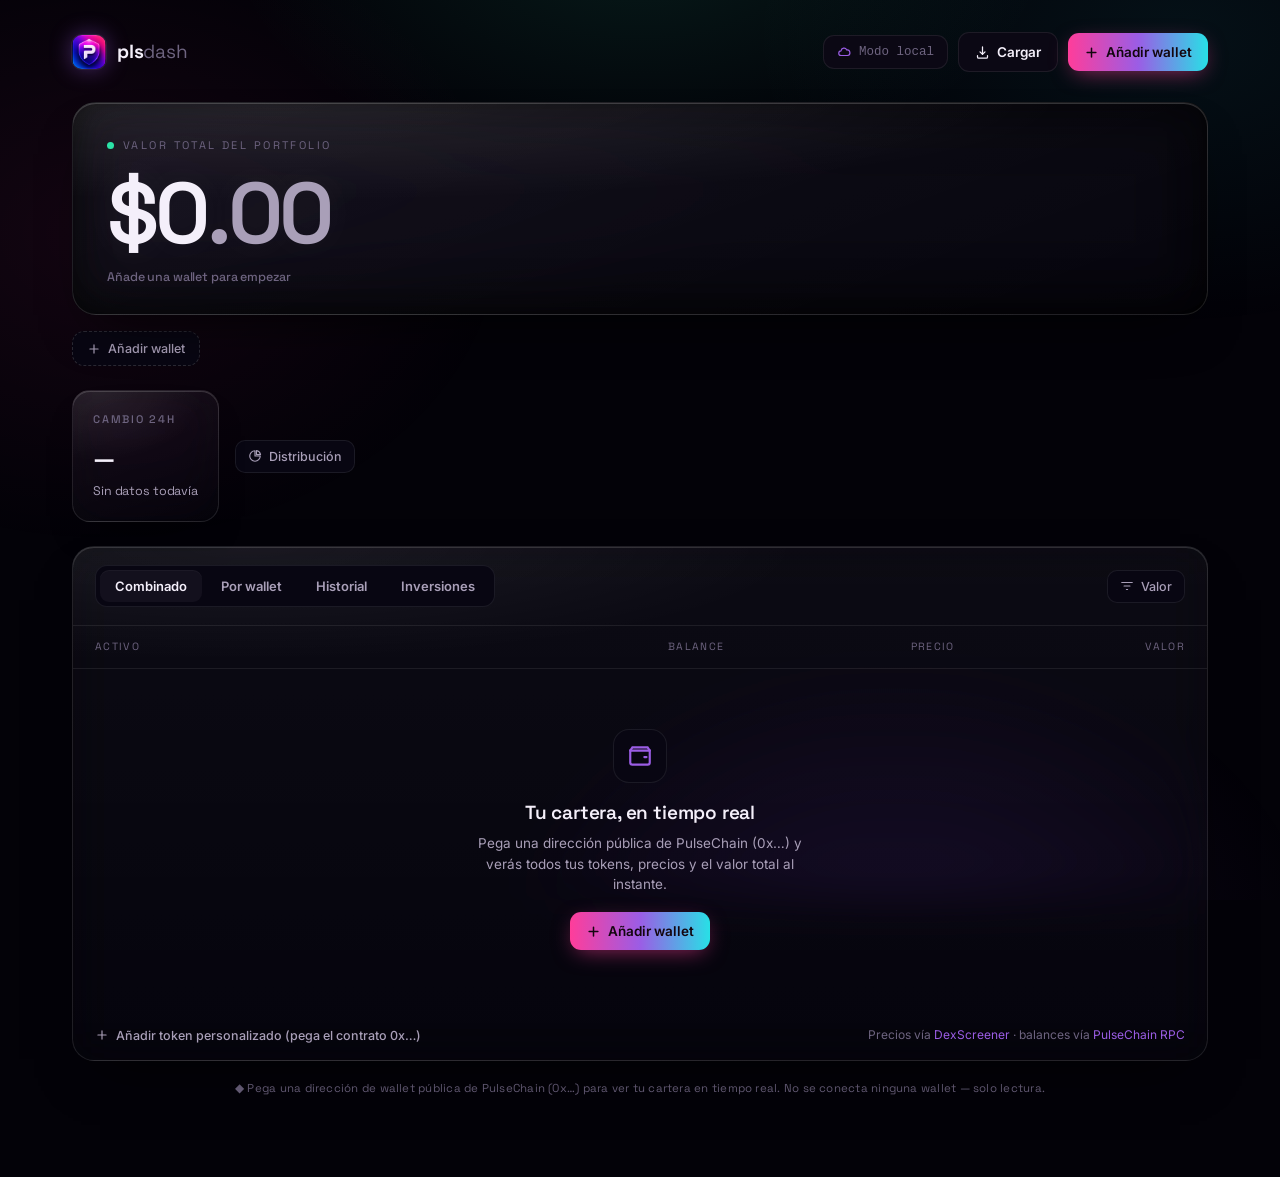
<file: index.html>
<!DOCTYPE html>
<html lang="es">
<head>
<meta charset="UTF-8">
<meta name="viewport" content="width=device-width, initial-scale=1.0, viewport-fit=cover">
<meta name="apple-mobile-web-app-capable" content="yes">
<!-- `black-translucent` declara EXPLÍCITAMENTE que la barra de estado se pinta
     encima de la página. Sin este meta, con `apple-mobile-web-app-capable=yes`
     y `viewport-fit=cover`, lo que iOS reporta en `env(safe-area-inset-top)`
     depende de la versión: en unas da el recorte y en otras da 0, y con 0 el
     reloj y la batería se comen la marca. Declarándolo, el inset es siempre
     real y `.wrap` puede reservarlo. -->
<meta name="apple-mobile-web-app-status-bar-style" content="black-translucent">
<meta name="theme-color" content="#0C0710">
<meta name="description" content="PLSDASH — Portfolio tracker en tiempo real para PulseChain. Pega tus wallets y mira todos tus tokens, precios y valor total.">
<title>PLSDASH — PulseChain Portfolio</title>
<link rel="preconnect" href="https://fonts.googleapis.com">
<link rel="preconnect" href="https://fonts.gstatic.com" crossorigin>
<link href="https://fonts.googleapis.com/css2?family=Space+Grotesk:wght@400;500;600;700&family=Inter:wght@400;450;500;600&display=swap" rel="stylesheet">
<style>
  *{margin:0;padding:0;box-sizing:border-box}
  :root{
    --bg:#030208;
    --bg-2:#080612;
    --surface:#0B0814;
    --surface-2:#13101D;
    --line:rgba(255,255,255,.08);
    --line-2:rgba(255,255,255,.14);
    --text:#F4EFFA;
    --dim:#A99FB8;
    --faint:#6E6480;
    --pink:#FF3D9A;
    --violet:#9B5DE5;
    --cyan:#28E0E6;
    --mint:#2BE3A7;
    --red:#FF5C7A;
    --pulse:linear-gradient(90deg,#FF3D9A 0%,#9B5DE5 50%,#28E0E6 100%);
    --display:'Space Grotesk',sans-serif;
    --body:'Inter',sans-serif;
    /* Números financieros en Space Grotesk limpio. Lo técnico (direcciones
       0x… y el código de portfolio) mantiene una monospace real. */
    --mono:'Space Grotesk',sans-serif;
    --tech:'Courier New',monospace;
    --sat:env(safe-area-inset-top,0px);
    --sab:env(safe-area-inset-bottom,0px);
    --sal:env(safe-area-inset-left,0px);
    --sar:env(safe-area-inset-right,0px);
  }
  html{-webkit-text-size-adjust:100%}
  body{
    font-family:var(--body);
    background:var(--bg);
    color:var(--text);
    min-height:100vh;
    line-height:1.5;
    -webkit-font-smoothing:antialiased;
    overflow-x:hidden;
  }
  /* ambient glow */
  body::before{
    content:'';position:fixed;inset:0;z-index:0;pointer-events:none;
    background:
      radial-gradient(680px 380px at 50% -6%,rgba(43,227,167,.11),transparent 60%),
      radial-gradient(760px 520px at 92% 4%,rgba(40,224,230,.07),transparent 56%),
      radial-gradient(680px 520px at 8% 26%,rgba(255,61,154,.07),transparent 60%),
      radial-gradient(720px 560px at 70% 108%,rgba(155,93,229,.10),transparent 60%);
  }
  /* El relleno superior era EXACTAMENTE el recorte, sin un píxel de aire: la
     marca quedaba pegada al borde inferior de la barra de estado. Ahora el
     recorte se suma a un margen propio, así que en el navegador (recorte 0)
     se comporta igual que antes y en la app instalada respira. */
  .wrap{position:relative;z-index:1;max-width:1180px;margin:0 auto;padding:calc(10px + var(--sat)) calc(22px + var(--sar)) calc(80px + var(--sab)) calc(22px + var(--sal))}

  /* ⚠ SUELO PARA LA BARRA DE ESTADO, Y NO SE FÍA DE `env()`.
     Lo de arriba reserva `--sat`, y basta MIENTRAS `env(safe-area-inset-top)`
     devuelva algo. En la app instalada no siempre lo hace: depende de la versión
     de iOS, y el arreglo anterior —declarar `black-translucent`— no era un
     arreglo sino una apuesta a que la devolviera. Cuando devuelve 0, el relleno
     se queda en 10px y la marca sale a 37px del filo: justo debajo del reloj y
     la batería. Medido a 390.

     Con `max()` da igual lo que devuelva: instalada, el relleno nunca baja de
     44px, que es la barra de estado clásica; donde el inset sea mayor —isla
     dinámica, 59— manda el inset. En Safari no aplica, porque ahí la barra del
     navegador ya ocupa ese sitio y `display-mode` no es `standalone`. */
  @media (display-mode: standalone){
    .wrap{padding-top:calc(10px + max(var(--sat), 44px))}
  }

  /* ---------- NAV ---------- */
  nav{display:flex;align-items:center;justify-content:space-between;padding:22px 0 30px;gap:16px}
  .brand{display:flex;align-items:center;gap:11px;font-family:var(--display);font-weight:600;font-size:19px;letter-spacing:-.01em;cursor:pointer;user-select:none}
  /* El icono trae su propio fondo y su gradiente, así que la marca ya no
     pinta ninguno: solo la sostiene y conserva el halo violeta de antes. */
  .brand .mark{width:34px;height:34px;border-radius:10px;overflow:hidden;flex-shrink:0;
    box-shadow:0 0 22px rgba(155,93,229,.42),0 0 0 1px rgba(255,255,255,.07)}
  .brand .mark img{width:100%;height:100%;display:block}
  .brand b{font-weight:700}
  .brand span{color:var(--faint);font-weight:400}
  .nav-actions{display:flex;align-items:center;gap:10px}
  .code-badge{display:flex;align-items:center;gap:8px;background:var(--surface);border:1px solid var(--line);border-radius:11px;padding:9px 13px;color:var(--dim);font-family:var(--tech);font-size:12.5px;cursor:pointer;transition:.16s}
  .code-badge:hover{border-color:var(--line-2);color:var(--text)}
  .code-badge svg{width:14px;height:14px;flex-shrink:0;color:var(--violet)}
  .code-badge.local{color:var(--faint)}
  .btn{font-family:var(--body);font-weight:600;font-size:13.5px;border:none;border-radius:11px;padding:11px 16px;cursor:pointer;display:inline-flex;align-items:center;gap:7px;transition:.18s ease;white-space:nowrap}
  .btn svg{width:15px;height:15px}
  .btn-primary{background:var(--pulse);color:#13060F;box-shadow:0 6px 22px -6px rgba(255,61,154,.6)}
  .btn-primary:hover{transform:translateY(-1px);box-shadow:0 10px 26px -6px rgba(255,61,154,.7)}
  .btn-primary:active{transform:translateY(0)}
  .btn-ghost{background:var(--surface);color:var(--text);border:1px solid var(--line)}
  .btn-ghost:hover{border-color:var(--line-2);background:var(--surface-2)}
  .btn:focus-visible,.tool:focus-visible,.tab:focus-visible,.code-badge:focus-visible{outline:2px solid var(--cyan);outline-offset:2px}

  /* ---------- HERO ---------- */
  .hero{position:relative;border:1px solid rgba(255,255,255,.10);border-radius:24px;padding:34px 34px 0;overflow:hidden;margin-bottom:16px;
    background:radial-gradient(120% 80% at 18% 0%,rgba(255,255,255,.085),transparent 58%),linear-gradient(160deg,rgba(255,255,255,.05),rgba(255,255,255,.012));
    backdrop-filter:blur(24px) saturate(150%);-webkit-backdrop-filter:blur(24px) saturate(150%);
    box-shadow:inset 0 1px 0 rgba(255,255,255,.18),inset 0 -16px 36px rgba(0,0,0,.42),0 26px 54px -26px rgba(0,0,0,.85)}
  .eyebrow{font-family:var(--mono);font-size:11px;letter-spacing:.22em;text-transform:uppercase;color:var(--faint);display:flex;align-items:center;gap:9px}
  .eyebrow .live{width:7px;height:7px;border-radius:50%;background:var(--mint);box-shadow:0 0 0 0 rgba(43,227,167,.6);animation:beat 2.4s infinite}
  .eyebrow .live.stale{background:var(--faint);animation:none}
  @keyframes beat{0%{box-shadow:0 0 0 0 rgba(43,227,167,.55)}70%{box-shadow:0 0 0 7px rgba(43,227,167,0)}100%{box-shadow:0 0 0 0 rgba(43,227,167,0)}}
  .total{font-family:var(--display);font-weight:600;color:var(--text);letter-spacing:-.03em;line-height:1;margin:16px 0 12px;font-size:clamp(48px,9vw,86px);font-variant-numeric:tabular-nums;text-shadow:0 0 40px rgba(255,255,255,.07)}
  .total .cents{color:var(--dim)}
  .hero-meta{display:flex;flex-wrap:wrap;align-items:center;gap:8px 16px;font-size:13.5px;color:var(--dim);padding-bottom:28px;min-height:20px}
  .chip{display:inline-flex;align-items:center;gap:6px;font-family:var(--mono);font-size:12.5px;font-weight:500;font-variant-numeric:tabular-nums;letter-spacing:-.01em}
  .up{color:var(--mint)}.down{color:var(--red)}
  .chip.pill{background:rgba(43,227,167,.1);color:var(--mint);padding:5px 10px;border-radius:8px;border:1px solid rgba(43,227,167,.22)}
  .chip.pill.down{background:rgba(255,92,122,.1);color:var(--red);border-color:rgba(255,92,122,.22)}
  .dot-sep{width:3px;height:3px;border-radius:50%;background:var(--faint)}

  /* ---------- WALLET BAR ---------- */
  .wallet-bar{display:flex;flex-wrap:wrap;gap:10px;margin-bottom:24px;align-items:center}
  .wchip{display:inline-flex;align-items:center;gap:9px;background:var(--surface);border:1px solid var(--line);border-radius:12px;padding:8px 10px 8px 12px;font-size:13px;color:var(--text);transition:.16s}
  .wchip:hover{border-color:var(--line-2)}
  .wchip .wch-d{width:24px;height:24px;border-radius:7px;display:grid;place-items:center;font-family:var(--mono);font-size:10px;color:#0C0710;font-weight:700;flex-shrink:0}
  .wchip .wch-i b{font-weight:600;font-size:12.5px}
  .wchip .wch-i span{font-family:var(--tech);font-size:10.5px;color:var(--faint);display:block;line-height:1.2}
  .wchip .x{width:24px;height:24px;border-radius:7px;display:grid;place-items:center;background:none;border:none;cursor:pointer;color:var(--faint);transition:.15s}
  .wchip .x:hover{background:var(--bg-2);color:var(--red)}
  .wchip .x svg{width:13px;height:13px}
  .wchip .lbl-btn{background:none;border:none;cursor:pointer;color:var(--faint);padding:0;display:grid;place-items:center}
  .wchip .lbl-btn:hover{color:var(--violet)}
  .wchip .lbl-btn svg{width:12px;height:12px}

  /* El interruptor de «cuenta en los totales». Es un `role="switch"` de verdad
     y no una casilla disfrazada: se lee con teclado y con lector de pantalla, y
     el estado va en `aria-checked`, no solo en el color. */
  .wchip .w-sw{width:30px;height:18px;border-radius:9px;background:var(--violet);
    border:1px solid transparent;padding:0;position:relative;flex-shrink:0;transition:.16s}
  .wchip .w-sw .w-sw-p{position:absolute;top:2px;left:14px;width:12px;height:12px;
    border-radius:50%;background:#fff;transition:left .16s}
  .wchip .w-sw[aria-checked="false"]{background:var(--bg-2);border-color:var(--line-2)}
  .wchip .w-sw[aria-checked="false"] .w-sw-p{left:2px;background:var(--faint)}
  .wchip .w-sw:hover{filter:brightness(1.15)}
  /* Área de toque de 44px sin que el interruptor mida 44px: la chapita se haría
     el doble de alta y la barra de wallets ocuparía dos filas. */
  .wchip .w-sw::after{content:'';position:absolute;left:50%;top:50%;
    width:44px;height:44px;transform:translate(-50%,-50%)}
  /* Apagada: se ve, se distingue y se puede volver a encender. Atenuada, no
     escondida — una wallet invisible es una wallet que se olvida encendida. */
  .wchip.apagada{opacity:.55}
  .wchip.apagada:hover{opacity:.8}
  .wchip.apagada .wch-i span{color:var(--faint)}
  .add-wallet-chip{display:inline-flex;align-items:center;gap:7px;background:var(--bg-2);border:1px dashed var(--line-2);border-radius:12px;padding:9px 14px;font-family:var(--body);font-weight:500;font-size:12.5px;color:var(--dim);cursor:pointer;transition:.16s}
  .add-wallet-chip:hover{color:var(--text);border-color:var(--violet)}
  .add-wallet-chip svg{width:14px;height:14px}

  /* ---------- STAT STRIP ---------- */
  /* Al quedarse en una sola tarjeta, estirarla a todo el ancho dejaba un
     cajón enorme con un número pequeño en una esquina. Se ajusta al contenido
     y el botón se pone a su lado. En móvil vuelve a una columna y sí ocupa el
     ancho, que allí es lo natural. */
  .stats{display:grid;grid-template-columns:auto auto;justify-content:start;
    gap:16px;margin-bottom:24px;align-items:center}
  /* El botón se queda pequeño también cuando la rejilla pasa a una columna:
     sin esto se estiraría a lo ancho y dejaría de parecer un botón. */
  .dist-btn{justify-self:start;padding:11px 15px;font-size:13px}
  .dist-btn svg{width:16px;height:16px}
  .stat{position:relative;border:1px solid rgba(255,255,255,.10);border-radius:18px;padding:20px;
    background:radial-gradient(120% 90% at 18% 0%,rgba(255,255,255,.08),transparent 60%),linear-gradient(160deg,rgba(255,255,255,.05),rgba(255,255,255,.012));
    backdrop-filter:blur(22px) saturate(150%);-webkit-backdrop-filter:blur(22px) saturate(150%);
    box-shadow:inset 0 1px 0 rgba(255,255,255,.16),0 20px 44px -26px rgba(0,0,0,.8)}
  .stat h4{font-family:var(--mono);font-size:11px;letter-spacing:.16em;text-transform:uppercase;color:var(--faint);font-weight:500;margin-bottom:12px}
  .stat .v{font-family:var(--display);font-size:25px;font-weight:600;letter-spacing:-.02em;font-variant-numeric:tabular-nums}
  .stat .sub{font-size:12.5px;color:var(--dim);margin-top:5px;font-family:var(--mono);font-variant-numeric:tabular-nums;letter-spacing:-.01em}
  .tk{width:26px;height:26px;border-radius:50%;display:grid;place-items:center;font-family:var(--display);font-weight:700;font-size:11px;color:#0C0710;flex-shrink:0;overflow:hidden;position:relative}
  .tk img{position:absolute;inset:0;width:100%;height:100%;object-fit:cover;border-radius:50%}

  /* ---------- HOLDINGS ---------- */
  .panel{position:relative;border:1px solid rgba(255,255,255,.10);border-radius:22px;overflow:hidden;
    background:radial-gradient(90% 40% at 15% 0%,rgba(255,255,255,.06),transparent 55%),linear-gradient(180deg,rgba(255,255,255,.04),rgba(255,255,255,.012));
    backdrop-filter:blur(22px) saturate(150%);-webkit-backdrop-filter:blur(22px) saturate(150%);
    box-shadow:inset 0 1px 0 rgba(255,255,255,.14),0 26px 54px -28px rgba(0,0,0,.85)}
  .panel-head{display:flex;align-items:center;justify-content:space-between;padding:18px 22px;border-bottom:1px solid var(--line);gap:12px;flex-wrap:wrap}
  /* Con tres pestañas cabían de sobra; con la cuarta ya no caben a 390.
     Primero se probó a dejarlas ENVOLVER, y quedaba peor que el problema: tres
     arriba y «Inversiones» sola debajo, descolgada, se lee como una fila rota.
     En rejilla de dos columnas se lee como una decisión —y con una quinta
     pestaña saldría 3+2, que tampoco desentona—. Cada pestaña ocupa su celda
     entera, así que no quedan bordes irregulares. */
  .tabs{display:flex;gap:4px;background:var(--bg-2);padding:4px;
    border-radius:12px;border:1px solid var(--line);min-width:0;max-width:100%}
  @media (max-width:560px){
    .tabs{display:grid;grid-template-columns:1fr 1fr;width:100%}
    .tab{text-align:center}
  }
  .tab{font-family:var(--body);font-weight:600;font-size:13px;color:var(--dim);background:none;border:none;padding:8px 15px;border-radius:9px;cursor:pointer;transition:.16s;white-space:nowrap}
  .tab.on{background:var(--surface-2);color:var(--text);box-shadow:0 1px 0 rgba(255,255,255,.04) inset}
  .head-tools{display:flex;align-items:center;gap:8px}
  .tool{display:inline-flex;align-items:center;gap:7px;font-family:var(--body);font-weight:500;font-size:12.5px;color:var(--dim);background:var(--bg-2);border:1px solid var(--line);padding:8px 12px;border-radius:10px;cursor:pointer;transition:.16s;white-space:nowrap;flex-shrink:0}
  .tool:hover{color:var(--text);border-color:var(--line-2)}
  .tool svg{width:14px;height:14px}
  .tool.active{color:var(--text);border-color:var(--violet)}

  .thead{display:grid;grid-template-columns:2.4fr 1.3fr 1.3fr 1.3fr;gap:14px;padding:13px 22px;font-family:var(--mono);font-size:10.5px;letter-spacing:.13em;text-transform:uppercase;color:var(--faint);border-bottom:1px solid var(--line)}
  .thead .r{text-align:right}
  .row{display:grid;grid-template-columns:2.4fr 1.3fr 1.3fr 1.3fr;gap:14px;padding:15px 22px;align-items:center;border-bottom:1px solid var(--line);transition:.15s}
  .row:last-child{border-bottom:none}
  .row:hover{background:rgba(255,255,255,.045)}
  .asset{display:flex;align-items:center;gap:13px;min-width:0}
  .logo{width:40px;height:40px;border-radius:50%;display:grid;place-items:center;font-family:var(--display);font-weight:700;font-size:14px;color:#0C0710;flex-shrink:0;position:relative;box-shadow:0 0 0 1px rgba(255,255,255,.06);overflow:hidden}
  .logo img{position:absolute;inset:0;width:100%;height:100%;border-radius:50%;object-fit:cover;z-index:2;background:#17101F}
  .logo .ini{position:relative;z-index:1}
  .asset .nm{min-width:0}
  .asset .nm b{font-weight:600;font-size:14.5px;display:block;letter-spacing:-.01em;white-space:nowrap;overflow:hidden;text-overflow:ellipsis}
  .asset .nm span{font-family:var(--mono);font-size:11.5px;color:var(--faint)}
  .custom-tag{font-family:var(--mono);font-size:9px;letter-spacing:.08em;text-transform:uppercase;color:var(--violet);border:1px solid rgba(155,93,229,.4);padding:2px 5px;border-radius:5px;margin-left:7px;vertical-align:middle}
  .num{font-family:var(--mono);font-size:13.5px;text-align:right;font-variant-numeric:tabular-nums;letter-spacing:-.01em}
  .num .q{color:var(--dim);font-size:11px;display:block;margin-top:2px}
  .val{font-family:var(--mono);font-size:14px;font-weight:600;text-align:right;font-variant-numeric:tabular-nums;letter-spacing:-.01em}
  .val .d{font-size:11px;font-weight:500;margin-top:2px;display:block}
  /* Nota del filtro de polvo, bajo la lista. Discreta a propósito: informa
     de lo que no se está viendo sin competir con las filas. */
  /* ---------- POLVO ----------
     Escondido por omisión. El botón vive al final de la lista, no en la barra
     de herramientas: desplegar el polvo es algo que se hace después de mirar
     la cartera, no antes. */
  .dust-foot{border-top:1px solid var(--line)}
  .dust-btn{display:flex;align-items:center;justify-content:center;gap:10px;width:100%;
    padding:14px 22px;background:none;border:0;cursor:pointer;
    font-family:var(--mono);font-size:11.5px;letter-spacing:.13em;
    color:var(--faint);transition:color .16s,background .16s}
  .dust-btn:hover{color:var(--text);background:var(--bg-2)}
  .dust-btn .db-lbl{color:var(--violet);font-weight:600}
  .dust-btn:hover .db-lbl{color:var(--text)}
  .dust-btn .db-sub{letter-spacing:.02em;text-transform:none}
  .dust-sep{padding:11px 22px 4px;font-family:var(--mono);font-size:10.5px;
    letter-spacing:.13em;text-transform:uppercase;color:var(--faint)}
  /* Las filas del polvo van un punto más apagadas que las de verdad: están
     ahí porque las has pedido, no porque importen. */
  .dust-lista .row{opacity:.72}
  .dust-lista .row:hover{opacity:1}

  /* wallet group header (by-wallet view) */
  .wgroup{padding:16px 22px 6px;border-bottom:1px solid var(--line);display:flex;align-items:center;justify-content:space-between;background:var(--bg-2)}
  .wgroup .wl{display:flex;align-items:center;gap:11px}
  .wgroup .wd{width:32px;height:32px;border-radius:9px;background:var(--surface-2);border:1px solid var(--line);display:grid;place-items:center;font-family:var(--mono);font-size:11px;color:var(--violet)}
  .wgroup .wn b{font-size:13.5px;display:block}
  .wgroup .wn span{font-family:var(--tech);font-size:11px;color:var(--faint)}
  .wgroup .wv{font-family:var(--mono);font-size:14px;font-weight:600;text-align:right;font-variant-numeric:tabular-nums;letter-spacing:-.01em}
  .wgroup .wv span{display:block;font-size:11px;font-weight:400;color:var(--faint)}

  .foot{padding:16px 22px;display:flex;align-items:center;justify-content:space-between;font-size:12px;color:var(--faint);flex-wrap:wrap;gap:8px}
  .foot a{color:var(--violet);text-decoration:none}
  .foot a:hover{text-decoration:underline}
  .add-tok{display:inline-flex;align-items:center;gap:7px;font-family:var(--body);font-weight:500;font-size:12.5px;color:var(--dim);cursor:pointer;background:none;border:none}
  .add-tok:hover{color:var(--text)}
  .add-tok svg{width:14px;height:14px}

  /* state blocks */
  .state-block{padding:60px 22px;text-align:center;color:var(--dim)}
  .state-block .ico{width:54px;height:54px;border-radius:16px;background:var(--bg-2);border:1px solid var(--line);display:grid;place-items:center;margin:0 auto 16px;color:var(--violet)}
  .state-block .ico svg{width:26px;height:26px}
  .state-block h3{font-family:var(--display);font-size:19px;font-weight:600;color:var(--text);margin-bottom:6px;letter-spacing:-.01em}
  .state-block p{font-size:13.5px;max-width:340px;margin:0 auto 18px}
  .state-block.error .ico{color:var(--red)}
  .spinner{width:34px;height:34px;border-radius:50%;border:3px solid var(--line-2);border-top-color:var(--violet);margin:0 auto 16px;animation:spin .8s linear infinite}
  @keyframes spin{to{transform:rotate(360deg)}}
  /* skeleton rows */
  .sk-row{display:grid;grid-template-columns:2.4fr 1.3fr 1.3fr 1.3fr;gap:14px;padding:15px 22px;align-items:center;border-bottom:1px solid var(--line)}
  .sk{background:linear-gradient(90deg,var(--surface-2) 25%,var(--bg-2) 37%,var(--surface-2) 63%);background-size:400% 100%;animation:shimmer 1.4s infinite;border-radius:6px;height:14px}
  .sk.circle{width:40px;height:40px;border-radius:50%}
  .sk-asset{display:flex;align-items:center;gap:13px}
  @keyframes shimmer{0%{background-position:100% 0}100%{background-position:-100% 0}}

  .note{margin-top:18px;font-size:11.5px;color:var(--faint);text-align:center;font-family:var(--mono);letter-spacing:.02em;line-height:1.6}

  /* Sin regla `display` positiva aquí: la llevaba y pisaba al `display:grid`
     de .thead (misma especificidad, declarada después), y la cabecera de
     columnas salía apilada en escritorio. Ocultar basta, que para eso está. */
  body[data-view="wallet"] .hide-on-wallet{display:none}
  /* En la vista Historial ocultamos la cabecera de tabla, las herramientas
     de tokens y el pie de "añadir token": no aplican al calendario. */
  body[data-view="history"] .thead,
  body[data-view="history"] .head-tools,
  body[data-view="history"] .foot,
  body[data-view="invest"] .thead,
  body[data-view="invest"] .head-tools,
  body[data-view="invest"] .foot{display:none}

  /* ---------- HISTORIAL / CALENDARIO ---------- */
  .hist-bar{display:flex;align-items:center;justify-content:space-between;gap:12px;padding:16px 22px;border-bottom:1px solid var(--line);flex-wrap:wrap}
  .month-nav{display:flex;align-items:center;gap:10px}
  .mn-btn{width:34px;height:34px;border-radius:9px;background:var(--bg-2);border:1px solid var(--line);color:var(--text);font-size:18px;cursor:pointer;display:grid;place-items:center;transition:.15s;line-height:1}
  .mn-btn:hover{border-color:var(--line-2);background:var(--surface-2)}
  .mn-lbl{font-family:var(--display);font-weight:600;font-size:15px;min-width:140px;text-align:center;text-transform:capitalize}
  .hist-filters{display:flex;gap:8px;flex-wrap:wrap}
  .hist-wallet{width:auto;min-width:160px;padding:9px 12px;font-family:var(--body);font-size:13px;cursor:pointer;letter-spacing:0}
  .hist-min{width:auto;min-width:120px;padding:9px 12px;font-family:var(--body);font-size:13px;cursor:pointer;letter-spacing:0;color:var(--text)}
  .cal-grid{display:grid;grid-template-columns:repeat(7,1fr);gap:6px;padding:18px 22px}
  .cal-wd{text-align:center;font-family:var(--mono);font-size:10px;letter-spacing:.1em;color:var(--faint);padding-bottom:2px}
  .cal-pad{min-height:98px}
  .cal-cell{position:relative;min-height:98px;border-radius:10px;border:1px solid var(--line);background:var(--surface-2);overflow:hidden;display:flex;flex-direction:column;gap:4px;padding:6px 7px;text-align:left;font-family:inherit}
  .cal-cell.active{cursor:pointer;border-color:var(--line-2)}
  .cal-cell.active:hover{border-color:var(--violet)}
  .cal-cell.sel{border-color:var(--cyan);box-shadow:0 0 0 1px var(--cyan)}
  .cal-fill{position:absolute;inset:0;background:var(--pulse);z-index:0}
  .cal-d{position:relative;z-index:1;font-family:var(--mono);font-size:11px;font-weight:600;color:var(--text);font-variant-numeric:tabular-nums;opacity:.92}
  .cal-toks{position:relative;z-index:1;display:flex;flex-direction:column;gap:3px;flex:1;min-height:0}
  .cal-tok{display:flex;align-items:center;gap:5px;background:rgba(10,6,14,.46);border-radius:6px;padding:2px 5px}
  .ctk-logo{width:15px;height:15px;border-radius:50%;flex-shrink:0;display:grid;place-items:center;font-family:var(--display);font-weight:700;font-size:8px;color:#0C0710;overflow:hidden;position:relative}
  .ctk-logo img{position:absolute;inset:0;width:100%;height:100%;object-fit:cover}
  .ctk-amt{font-family:var(--mono);font-size:10px;font-weight:600;color:var(--text);letter-spacing:-.02em;white-space:nowrap;overflow:hidden;text-overflow:ellipsis}
  .ctk-usd{margin-left:auto;font-family:var(--mono);font-size:9.5px;font-weight:600;color:var(--mint);letter-spacing:-.02em;white-space:nowrap}
  .cal-more{position:relative;z-index:1;font-family:var(--mono);font-size:9px;color:var(--dim);padding-left:2px}
  .cal-tot{position:relative;z-index:1;font-family:var(--mono);font-size:10.5px;font-weight:700;color:var(--text);letter-spacing:-.02em;text-shadow:0 1px 2px rgba(0,0,0,.55)}
  /* resumen del mes */
  .hist-summary{padding:6px 22px 18px;border-top:1px solid var(--line)}
  .hs-head{display:flex;align-items:baseline;justify-content:space-between;gap:10px;padding:14px 0 10px;flex-wrap:wrap}
  .hs-head b{font-family:var(--display);font-size:15px;font-weight:600}
  .hs-head span{font-family:var(--mono);font-size:12px;color:var(--dim);font-variant-numeric:tabular-nums}
  .hs-row{display:flex;align-items:center;gap:12px;padding:9px 0;border-bottom:1px solid var(--line)}
  .hs-row:last-child{border-bottom:none}
  .hs-i{flex:1;min-width:0}
  .hs-i b{display:block;font-size:13px;font-weight:600;font-family:var(--mono);letter-spacing:-.01em;font-variant-numeric:tabular-nums}
  .hs-i span{display:block;font-family:var(--body);font-size:11px;color:var(--faint);white-space:nowrap;overflow:hidden;text-overflow:ellipsis}
  .hs-v{font-family:var(--mono);font-size:13px;font-weight:600;color:var(--mint);letter-spacing:-.01em;font-variant-numeric:tabular-nums}
  .hist-detail{padding:6px 22px 18px;border-top:1px solid var(--line)}
  .hd-head{display:flex;align-items:baseline;justify-content:space-between;gap:10px;padding:14px 0 10px;flex-wrap:wrap}
  .hd-head b{font-family:var(--display);font-size:15px;font-weight:600;text-transform:capitalize}
  .hd-head span{font-family:var(--mono);font-size:12px;color:var(--dim);font-variant-numeric:tabular-nums}
  .htx{display:flex;align-items:center;gap:12px;padding:10px 0;border-bottom:1px solid var(--line)}
  .htx:last-child{border-bottom:none}
  .htx .logo{box-shadow:0 0 0 1px rgba(255,255,255,.06)}
  .htx-i{flex:1;min-width:0}
  .htx-i b{display:block;font-size:13.5px;font-weight:600;font-family:var(--mono);letter-spacing:-.01em;font-variant-numeric:tabular-nums}
  .htx-i span{font-family:var(--body);font-size:11.5px;color:var(--faint);white-space:nowrap;overflow:hidden;text-overflow:ellipsis;display:block}
  .htx-v{font-family:var(--mono);font-size:13.5px;font-weight:600;color:var(--mint);letter-spacing:-.01em;font-variant-numeric:tabular-nums}
  .hist-note{padding:14px 22px;text-align:center;font-size:11px;color:var(--faint);font-family:var(--mono);border-top:1px solid var(--line)}

  /* ---------- INVERSIONES ----------
     La jerarquía la manda la distinción entre invertir y mover: lo que ENTRA
     de fuera va en el degradado de la marca y con cifra grande; lo que solo se
     mueve va en gris y en una línea. Si las dos cosas se pintaran igual, la
     pestaña no diría nada que no dijera ya Historial. */
  .iv-sembrando{display:flex;align-items:center;gap:10px;padding:12px 22px;
    border-bottom:1px solid var(--line);font-size:12px;color:var(--dim)}
  .iv-fallo{padding:12px 22px;border-bottom:1px solid var(--line);
    background:rgba(255,92,122,.07);font-size:12.5px;color:var(--dim);line-height:1.5}
  .iv-fallo b{color:var(--red);font-weight:600}
  .iv-fallo ul{list-style:none;margin:7px 0 0;padding:0;display:grid;gap:4px}
  .iv-fallo code{font-family:var(--mono);font-size:11.5px;color:var(--text)}
  .iv-parte-w{margin-top:10px}
  .iv-parte-w code{font-family:var(--mono);font-size:11.5px;color:var(--dim)}
  .iv-parte-w ul{list-style:none;margin:5px 0 0;padding:0;display:grid;gap:3px}
  .iv-parte-w li{display:flex;justify-content:space-between;gap:12px;
    font-family:var(--mono);font-size:11.5px;color:var(--faint)}
  .iv-sembrando .spinner{width:15px;height:15px;flex-shrink:0}
  .iv-tit{font-family:var(--display);font-size:12px;font-weight:600;letter-spacing:.1em;
    text-transform:uppercase;color:var(--faint);margin:0 0 10px}
  .iv-nota{font-size:11.5px;line-height:1.5;color:var(--faint);margin:10px 0 0}

  .iv-semanas{padding:18px 22px;border-bottom:1px solid var(--line)}
  .iv-semanas ul{list-style:none;margin:0;padding:0;display:grid;
    grid-template-columns:repeat(auto-fill,minmax(150px,1fr));gap:8px}
  .iv-semanas li{display:flex;align-items:baseline;justify-content:space-between;gap:10px;
    padding:9px 12px;border-radius:10px;background:var(--surface-2);border:1px solid var(--line)}
  .iv-sem-f{font-size:11.5px;color:var(--faint)}
  .iv-sem-u{font-family:var(--mono);font-size:15px;font-weight:600;color:var(--mint);
    font-variant-numeric:tabular-nums}

  .iv-dias{padding:18px 22px;display:grid;gap:12px}
  .iv-dia{padding:14px 16px;border-radius:14px;background:var(--surface);
    border:1px solid var(--line)}
  .iv-fecha{margin:0 0 10px;font-family:var(--display);font-size:12px;font-weight:600;
    letter-spacing:.08em;text-transform:uppercase;color:var(--faint)}

  /* El nodo de entrada: lo único de esta vista que lleva el degradado de la
     marca, porque es lo único que es dinero nuevo. */
  .iv-nodo{display:flex;flex-wrap:wrap;gap:10px}
  .iv-ent{display:flex;align-items:center;gap:9px;padding:9px 13px;border-radius:12px;
    background:rgba(155,93,229,.10);border:1px solid rgba(155,93,229,.34)}
  .iv-ent b{font-family:var(--mono);font-size:14.5px;font-weight:600;color:var(--text);
    font-variant-numeric:tabular-nums}
  .iv-ent-usd{font-family:var(--mono);font-size:14.5px;font-weight:700;color:var(--mint);
    font-variant-numeric:tabular-nums}
  .iv-ent-nota{font-size:11px;color:var(--faint)}
  .iv-quieto{margin:9px 0 0;font-size:12px;color:var(--faint)}

  .iv-flechas{list-style:none;margin:11px 0 0;padding:0 0 0 13px;display:grid;gap:7px;
    border-left:1px solid var(--line-2)}
  .iv-fl{display:flex;align-items:center;gap:9px;min-width:0}
  .iv-pct{font-family:var(--mono);font-size:13px;font-weight:700;color:var(--violet);
    min-width:44px;font-variant-numeric:tabular-nums}
  /* La flecha se dibuja con CSS y no con un carácter: un «→» de la fuente
     cambia de grosor y de altura con cada familia, y aquí hay tres. */
  .iv-flecha{flex:none;width:22px;height:1px;background:var(--line-2);position:relative}
  .iv-flecha::after{content:'';position:absolute;right:0;top:-2.5px;
    border-left:5px solid var(--line-2);border-top:3px solid transparent;
    border-bottom:3px solid transparent}
  .iv-dest{font-family:var(--mono);font-size:13.5px;color:var(--text);
    font-variant-numeric:tabular-nums;white-space:nowrap;overflow:hidden;text-overflow:ellipsis}

  .iv-movs{list-style:none;margin:11px 0 0;padding:0;display:grid;gap:7px}
  .iv-mov{display:flex;align-items:center;gap:8px;flex-wrap:wrap;
    font-family:var(--mono);font-size:13px;color:var(--dim);font-variant-numeric:tabular-nums}

  .iv-logo{border-radius:50%;display:inline-grid;place-items:center;flex:none;
    font-family:var(--body);font-weight:700;color:#fff;overflow:hidden;position:relative;
    box-shadow:0 0 0 1px rgba(255,255,255,.06)}
  .iv-logo img{position:absolute;inset:0;width:100%;height:100%;object-fit:cover}

  .iv-desc{margin:0;padding:14px 22px 20px;border-top:1px solid var(--line)}
  .iv-desc>summary{cursor:pointer;font-size:12.5px;color:var(--dim);padding:6px 0;
    min-height:34px;display:flex;align-items:center}
  .iv-desc>summary:hover{color:var(--text)}
  .iv-desc-lista{list-style:none;margin:10px 0 0;padding:0;display:grid;gap:8px}
  .iv-desc-lista li{display:flex;flex-wrap:wrap;align-items:center;gap:8px 12px;
    padding:9px 12px;border-radius:10px;background:var(--surface-2);border:1px solid var(--line)}
  .iv-desc-m{font-size:12px;color:var(--faint);flex:1 1 200px;min-width:0}
  .iv-desc-c{display:flex;flex-wrap:wrap;gap:6px}
  .iv-chip{display:inline-flex;align-items:center;gap:5px;padding:3px 8px;border-radius:8px;
    background:var(--bg-2);border:1px solid var(--line);font-family:var(--mono);
    font-size:11.5px;color:var(--dim)}
  .iv-chip.sale{color:var(--faint)}
  /* El grupo de envíos repetidos va delante y algo más marcado: es lo único de
     esta lista que dice qué es, y no solo qué no es. */
  .iv-desc-lista li.iv-grupo{background:var(--bg-2);border-color:var(--line-2)}
  .iv-grupo .iv-desc-m{color:var(--dim)}
  .iv-grupo-sub{display:block;margin-top:3px;font-size:11px;color:var(--faint);line-height:1.45}
  .iv-grupo-sub code{font-family:var(--mono);font-size:10.5px}

  @media (max-width:640px){
    .iv-semanas,.iv-dias,.iv-desc{padding-left:16px;padding-right:16px}
    .iv-semanas ul{grid-template-columns:repeat(auto-fill,minmax(126px,1fr))}
    .iv-ent{flex:1 1 100%}
  }

  /* ---------- TIMEFRAME + GRÁFICO ---------- */
  .chartbtn{margin-left:auto;width:30px;height:30px;border-radius:8px;display:grid;place-items:center;background:none;border:1px solid transparent;color:var(--faint);cursor:pointer;flex-shrink:0;transition:.15s}
  .chartbtn:hover{background:var(--bg-2);border-color:var(--line);color:var(--cyan)}
  .chartbtn:focus-visible{outline:2px solid var(--cyan);outline-offset:1px}
  .chartbtn svg{width:16px;height:16px}
  .modal.modal-wide{max-width:960px}

  /* ---------- DISTRIBUCIÓN (radial) ----------
     Es plano a propósito. Un quesito en perspectiva deforma la relación entre
     ángulo y área —las porciones de delante se ven mayores que las de detrás
     con el mismo valor—, y aquí lo único que se pide al dibujo es comparar
     proporciones. El volumen se sugiere con luz (bisel y sombra), que no toca
     la geometría, en vez de con una proyección que sí la toca. */
  .modal.dist-modal{max-width:880px;max-height:calc(100dvh - 40px);overflow-y:auto}
  .dist-cuerpo{display:grid;grid-template-columns:minmax(0,380px) minmax(0,1fr);gap:26px;align-items:center}
  .dist-graf{position:relative;width:100%;max-width:380px;margin:0 auto;aspect-ratio:1}
  .dist-graf svg{width:100%;height:100%;display:block;overflow:visible}
  .dist-sector{cursor:pointer;transition:transform .22s cubic-bezier(.2,.8,.2,1),filter .22s;
    transform-origin:50% 50%;filter:drop-shadow(0 6px 14px rgba(0,0,0,.55))}
  /* El anillo de foco por omisión es un RECTÁNGULO alrededor del cuadro que
     envuelve al sector, y sobre una porción de corona sale un marco blanco
     enorme que no tiene nada que ver con la forma. Se quita y se sustituye por
     un contorno que sí sigue la porción, solo para quien navega con teclado. */
  .dist-sector:focus{outline:none}
  .dist-sector:focus-visible{stroke:#F4EFFA;stroke-width:2.5}
  .dist-sector.sel{filter:drop-shadow(0 0 16px currentColor) brightness(1.16)}
  .dist-graf.hay-sel .dist-sector:not(.sel){opacity:.4}
  /* Entrada escalonada por tamaño: las porciones aparecen de mayor a menor, que
     es el mismo orden en el que se leen. El retardo lo pone el JS por índice. */
  @keyframes dist-in{from{opacity:0;transform:scale(.86)}to{opacity:1;transform:none}}
  .dist-graf.animar .dist-sector{animation:dist-in .42s cubic-bezier(.2,.8,.2,1) backwards}
  .dist-logo{pointer-events:none}
  /* El texto del centro tiene que caber DENTRO del agujero, que en el viewBox
     mide 84 de radio sobre 160: el cuadrado inscrito es un 37% del ancho. El
     relleno lo reserva y el tamaño de letra lo ajusta el JS según lo largo que
     sea el número — «$10,508.82» no cabe con el mismo cuerpo que «54.1%». */
  .dist-centro{position:absolute;inset:0;display:grid;place-items:center;text-align:center;pointer-events:none;padding:31.5%}
  .dist-centro .dz-sym{font-family:var(--display);font-size:17px;font-weight:600;letter-spacing:-.01em}
  .dist-centro .dz-pct{font-family:var(--display);font-weight:600;letter-spacing:-.03em;font-variant-numeric:tabular-nums;line-height:1.08;white-space:nowrap}
  .dist-centro .dz-val{font-family:var(--mono);font-size:12.5px;color:var(--dim);font-variant-numeric:tabular-nums}
  .dist-centro .dz-pista{font-family:var(--mono);font-size:10.5px;color:var(--faint);letter-spacing:.09em;text-transform:uppercase;line-height:1.35}
  /* Sin scroll propio: con dos zonas desplazables —la leyenda y el modal— se
     acaba arrastrando la que no es. Desborda el modal, que ya se desplaza. */
  .dist-leyenda{display:flex;flex-direction:column;gap:2px;margin:0;padding:0;list-style:none}
  .dl-fila{display:grid;grid-template-columns:auto minmax(0,1fr) auto;align-items:center;gap:12px;
    width:100%;text-align:left;background:none;border:0;border-radius:11px;padding:8px 11px;cursor:pointer;
    color:var(--text);font-family:var(--body);transition:background .15s}
  .dl-fila:hover{background:var(--surface-2)}
  .dl-fila.sel{background:var(--surface-2);box-shadow:inset 0 0 0 1px var(--line-2)}
  /* El color de la porción va como aro del propio logo, no como un cuadradito
     aparte: con las dos cosas había dos manchas de color por fila diciendo lo
     mismo. Así el aro ATA el logo a su trozo del anillo. */
  .dl-fila .tk{width:30px;height:30px;font-size:12px}
  .dl-sym{font-weight:600;font-size:14px}
  .dl-nom{font-size:12.5px;color:var(--faint);overflow:hidden;text-overflow:ellipsis;white-space:nowrap}
  .dl-num{text-align:right;font-family:var(--mono);font-variant-numeric:tabular-nums;letter-spacing:-.01em}
  .dl-num b{display:block;font-size:14px;font-weight:600}
  .dl-num span{font-size:12px;color:var(--dim)}
  @media(max-width:700px){
    .dist-cuerpo{grid-template-columns:1fr;gap:18px}
    .dist-graf{max-width:min(320px,76vw)}
  }
  @media(prefers-reduced-motion:reduce){
    .dist-graf.animar .dist-sector{animation:none}
    .dist-sector{transition:none}
  }
  .chart-wrap{margin-top:8px;border-radius:14px;overflow:hidden;background:var(--bg-2);border:1px solid var(--line)}
  .chart-wrap iframe{display:block;width:100%;height:min(68vh,560px);border:0}
  .chart-empty{padding:50px 20px;text-align:center;color:var(--faint);font-size:13px}
  .chart-foot{margin-top:14px;display:flex;justify-content:flex-end}
  .chart-foot a{color:var(--violet);text-decoration:none;font-size:12.5px;font-weight:600}
  .chart-foot a:hover{text-decoration:underline}

  /* toast */
  /* En reposo se oculta de verdad, no se empuja fuera de la ventana. El
     translateY(140%) de antes movía 140% de SU altura (36px) cuando había que
     salvar `bottom` + altura + área segura: asomaban 14px del borde superior
     por debajo de todo, en escritorio y en móvil.
     La transición de `visibility` va con retardo al ocultar, para que el
     deslizamiento de salida se vea entero antes de desaparecer. */
  .toast{position:fixed;left:50%;bottom:calc(24px + var(--sab));transform:translateX(-50%) translateY(140%);background:var(--surface-2);border:1px solid var(--line-2);color:var(--text);padding:12px 18px;border-radius:12px;font-size:13.5px;z-index:200;box-shadow:0 12px 40px -8px rgba(0,0,0,.6);max-width:90vw;
    visibility:hidden;opacity:0;pointer-events:none;
    transition:transform .3s cubic-bezier(.2,.8,.2,1),opacity .3s,visibility 0s linear .3s}
  .toast.show{transform:translateX(-50%) translateY(0);visibility:visible;opacity:1;
    transition:transform .3s cubic-bezier(.2,.8,.2,1),opacity .3s,visibility 0s}
  .toast.err{border-color:rgba(255,92,122,.4)}

  /* modal */
  .modal-bg{position:fixed;inset:0;background:rgba(8,4,11,.7);backdrop-filter:blur(6px);-webkit-backdrop-filter:blur(6px);z-index:100;display:none;align-items:center;justify-content:center;padding:20px}
  .modal-bg.show{display:flex}
  .modal{background:var(--surface);border:1px solid var(--line-2);border-radius:22px;width:100%;max-width:440px;padding:26px;position:relative;animation:rise .25s cubic-bezier(.2,.8,.2,1)}
  @keyframes rise{from{opacity:0;transform:translateY(14px)}to{opacity:1;transform:none}}
  .modal h2{font-family:var(--display);font-size:21px;font-weight:600;letter-spacing:-.01em;margin-bottom:6px}
  .modal .lead{font-size:13.5px;color:var(--dim);margin-bottom:20px}
  .modal label{display:block;font-family:var(--mono);font-size:10.5px;letter-spacing:.13em;text-transform:uppercase;color:var(--faint);margin-bottom:8px;margin-top:16px}
  .modal label:first-of-type{margin-top:0}
  .field{width:100%;background:var(--bg-2);border:1px solid var(--line);border-radius:12px;padding:13px 14px;color:var(--text);font-family:var(--tech);font-size:14px;transition:.16s}
  .field:focus{outline:none;border-color:var(--violet);background:var(--surface-2)}
  .field::placeholder{color:var(--faint)}
  .modal-actions{display:flex;gap:10px;margin-top:22px}
  .modal-actions .btn{flex:1;justify-content:center}
  .modal-close{position:absolute;top:18px;right:18px;width:32px;height:32px;border-radius:9px;background:var(--bg-2);border:1px solid var(--line);display:grid;place-items:center;cursor:pointer;color:var(--dim);transition:.15s}
  .modal-close:hover{color:var(--text);border-color:var(--line-2)}
  .modal-close svg{width:15px;height:15px}
  .field-err{font-size:12px;color:var(--red);margin-top:8px;min-height:16px}
  .field-ok{font-size:12px;color:var(--mint);margin-top:8px;min-height:16px}
  /* token preview */
  .tok-preview{display:none;align-items:center;gap:13px;margin-top:16px;background:var(--bg-2);border:1px solid var(--line);border-radius:12px;padding:13px}
  .tok-preview.show{display:flex}
  .tok-preview .pv-logo{width:38px;height:38px;border-radius:50%;overflow:hidden;flex-shrink:0;display:grid;place-items:center;font-family:var(--display);font-weight:700;color:#0C0710;position:relative}
  .tok-preview .pv-logo img{position:absolute;inset:0;width:100%;height:100%;object-fit:cover}
  .tok-preview .pv-i b{font-size:14px;display:block}
  .tok-preview .pv-i span{font-family:var(--mono);font-size:12px;color:var(--dim);font-variant-numeric:tabular-nums;letter-spacing:-.01em}
  .modal .priv{font-size:11.5px;color:var(--faint);line-height:1.55;margin-top:18px;padding-top:16px;border-top:1px solid var(--line);display:flex;gap:9px}
  .modal .priv svg{width:15px;height:15px;flex-shrink:0;margin-top:2px;color:var(--violet)}
  .seg{display:flex;gap:6px;background:var(--bg-2);border:1px solid var(--line);padding:4px;border-radius:11px;margin-bottom:4px}
  .seg button{flex:1;font-family:var(--body);font-weight:600;font-size:12.5px;color:var(--dim);background:none;border:none;padding:8px;border-radius:8px;cursor:pointer;transition:.15s}
  .seg button.on{background:var(--surface-2);color:var(--text)}
  .copy-row{display:flex;align-items:center;gap:10px;background:var(--bg-2);border:1px solid var(--line);border-radius:12px;padding:12px 14px;margin-top:6px}
  .copy-row code{font-family:var(--tech);font-size:14px;color:var(--cyan);flex:1;word-break:break-all}
  .copy-row button{background:var(--surface-2);border:1px solid var(--line);border-radius:9px;padding:8px 12px;color:var(--text);font-family:var(--body);font-weight:600;font-size:12px;cursor:pointer;transition:.15s}
  .copy-row button:hover{border-color:var(--violet)}

  /* ---------- RESPONSIVE ---------- */
  @media(max-width:760px){
    .code-badge .code-txt{display:none}
    .stats{grid-template-columns:1fr}
    .hero{padding:26px 22px 0;border-radius:20px}
    .thead{display:none}
    .row{grid-template-columns:1fr auto;gap:6px 12px;padding:14px 16px}
    .asset{grid-row:span 2;grid-column:1}
    .num.price{display:none}
    .num.bal{grid-column:2;grid-row:1;text-align:right;align-self:end}
    .num.bal .q{display:inline;color:var(--faint)}
    .val{grid-column:2;grid-row:2;align-self:start}
    .panel-head{padding:16px}
    .total{margin-top:14px}
    .btn-primary .bt-txt,.btn-ghost .bt-txt{display:none}
    .btn-primary,.btn-ghost{padding:11px 13px}
    .hist-bar{padding:14px 16px}
    .hist-detail,.hist-summary{padding-left:16px;padding-right:16px}
    /* En móvil no caben cantidades por celda: mostramos sólo los iconos
       (solapados) y el total del día; el detalle completo al tocar. */
    .cal-grid{padding:14px 10px;gap:5px}
    .cal-cell,.cal-pad{min-height:72px}
    .cal-toks{flex-direction:row;flex-wrap:wrap;gap:0;align-items:center}
    .cal-tok{background:none;padding:0}
    .cal-tok:not(:first-child){margin-left:-6px}
    .ctk-amt,.ctk-usd{display:none}
    .ctk-logo{box-shadow:0 0 0 2px var(--surface-2)}
    .cal-more{font-size:8.5px;padding-left:4px}
  }
  @media(max-width:420px){
    .brand span{display:none}
    .wrap{padding-left:calc(14px + var(--sal));padding-right:calc(14px + var(--sar))}
    .cal-grid{gap:4px}
    .hist-filters{flex:1}
    .hist-min,.hist-wallet{flex:1;min-width:0}
  }
  @media(prefers-reduced-motion:reduce){
    .eyebrow .live,.spinner,.sk,.modal{animation:none}
  }
</style>
  <!-- Sin sizes="any": el .ico del pack solo trae 16x16, y declararlo
       escalable haría que el navegador lo prefiriese al PNG de 32. -->
  <link rel="icon" href="/favicon.ico">
  <link rel="icon" type="image/png" sizes="16x16" href="/icons/plsdash-16x16.png">
  <link rel="icon" type="image/png" sizes="32x32" href="/icons/plsdash-32x32.png">
  <link rel="icon" type="image/png" sizes="48x48" href="/icons/plsdash-48x48.png">
  <!-- iOS aplica su propia máscara: se le da el arte a pelo, sin recortar. -->
  <link rel="apple-touch-icon" href="/icons/apple-touch-icon-180x180.png">
  <!-- ⚠ El manifiesto NO lleva `start_url`, y es a propósito: sin él, instalar
       desde /p/<código> deja ese URL grabado en el icono, que es el único modo
       de que la app abra tu cartera con el almacenamiento vacío (iOS borra el
       localStorage de una app instalada tras 7 días sin abrirla). Un
       `start_url` estático no puede llevar el código de nadie.

       Por eso mismo lleva `"scope": "/"` explícito: sin `start_url`, el ámbito
       por omisión sería la carpeta del documento de instalación —`/p/`—, y
       como /p/<código> rebota a «/» por el 404.html, cada arranque se saldría
       del ámbito y abriría el navegador en vez de la app.

       El arranque por «/» lo cubre `init()`, que recupera el código de la
       caché. Ver la nota larga allí. -->
  <link rel="manifest" href="/manifest.webmanifest">
</head>
<body data-view="combined">
<div class="wrap">

  <!-- NAV -->
  <nav>
    <div class="brand" onclick="goHome()" role="link" tabindex="0" aria-label="PLSDASH inicio">
      <span class="mark">
        <img src="/icons/plsdash-96x96.png" alt="" width="34" height="34" decoding="async">
      </span>
      <div><b>pls</b><span>dash</span></div>
    </div>
    <div class="nav-actions">
      <button class="code-badge local" id="codeBadge" onclick="openCloudModal()" aria-label="Portfolio en la nube">
        <svg viewBox="0 0 24 24" fill="none"><path d="M7 18a4 4 0 0 1 0-8 5 5 0 0 1 9.6-1.6A3.5 3.5 0 0 1 18 18H7Z" stroke="currentColor" stroke-width="2" stroke-linejoin="round"/></svg>
        <span class="code-txt" id="codeTxt">Modo local</span>
      </button>
      <button class="btn btn-ghost" onclick="openLoadModal()" aria-label="Cargar portfolio">
        <svg viewBox="0 0 24 24" fill="none"><path d="M12 3v12m0 0l-4-4m4 4l4-4M4 17v2a2 2 0 0 0 2 2h12a2 2 0 0 0 2-2v-2" stroke="currentColor" stroke-width="2" stroke-linecap="round" stroke-linejoin="round"/></svg>
        <span class="bt-txt">Cargar</span>
      </button>
      <button class="btn btn-primary" onclick="openWalletModal()" aria-label="Añadir wallet">
        <svg viewBox="0 0 24 24" fill="none"><path d="M12 5v14M5 12h14" stroke="#13060F" stroke-width="2.4" stroke-linecap="round"/></svg>
        <span class="bt-txt">Añadir wallet</span>
      </button>
    </div>
  </nav>

  <!-- HERO -->
  <section class="hero">
    <div class="eyebrow"><span class="live" id="liveDot"></span> Valor total del portfolio</div>
    <div class="total" id="totalVal">$0<span class="cents">.00</span></div>
    <div class="hero-meta" id="heroMeta">
      <span class="chip" style="color:var(--faint)">Añade una wallet para empezar</span>
    </div>
  </section>

  <!-- WALLET BAR -->
  <section class="wallet-bar" id="walletBar"></section>

  <!-- STAT STRIP
       Fuera «Mejor activo»: premiaba exactamente lo que no hay que enseñar.
       Un airdrop de estafa con precio errático siempre le gana en variación
       porcentual a un token de verdad, así que el apartado se dedicaba a sacar
       basura a la superficie. No es cosa de afinar un filtro: la métrica es la
       que está mal elegida.

       Y la distribución se recoge en el botón de al lado; ocupaba una tarjeta
       permanente para un dato que se mira de vez en cuando. -->
  <section class="stats">
    <div class="stat">
      <h4 id="st24Title">Cambio 24h</h4>
      <div class="v" id="st24Val">—</div>
      <div class="sub" id="st24Sub">Sin datos todavía</div>
    </div>
    <button class="tool dist-btn" id="distBtn" onclick="abrirDist()"
            aria-haspopup="dialog" aria-label="Ver la distribución del portfolio">
      <svg viewBox="0 0 24 24" fill="none" aria-hidden="true">
        <path d="M12 3a9 9 0 1 0 9 9h-9V3Z" stroke="currentColor" stroke-width="2" stroke-linejoin="round"/>
        <path d="M14.5 2.5A9 9 0 0 1 21.5 9.5h-7v-7Z" stroke="currentColor" stroke-width="2" stroke-linejoin="round"/>
      </svg>
      <span>Distribución</span>
    </button>
  </section>

  <!-- HOLDINGS -->
  <section class="panel">
    <div class="panel-head">
      <div class="tabs">
        <button class="tab on" onclick="setView('combined',this)">Combinado</button>
        <button class="tab" onclick="setView('wallet',this)">Por wallet</button>
        <button class="tab" onclick="setView('history',this)">Historial</button>
        <button class="tab" onclick="setView('invest',this)">Inversiones</button>
      </div>
      <div class="head-tools">
        <button class="tool" id="sortTool" onclick="cycleSort()">
          <svg viewBox="0 0 24 24" fill="none"><path d="M3 6h18M7 12h10M11 18h2" stroke="currentColor" stroke-width="2" stroke-linecap="round"/></svg>
          <span id="sortLbl">Valor</span>
        </button>
      </div>
    </div>

    <!-- COMBINED column header -->
    <div class="thead hide-on-wallet">
      <div>Activo</div>
      <div class="r">Balance</div>
      <div class="r">Precio</div>
      <div class="r">Valor</div>
    </div>

    <!-- ROWS render target -->
    <div id="rows"></div>

    <div class="foot">
      <button class="add-tok" onclick="openTokenModal()">
        <svg viewBox="0 0 24 24" fill="none"><path d="M12 5v14M5 12h14" stroke="currentColor" stroke-width="2" stroke-linecap="round"/></svg>
        Añadir token personalizado (pega el contrato 0x…)
      </button>
      <div>Precios vía <a href="https://dexscreener.com" target="_blank" rel="noopener">DexScreener</a> · balances vía <a href="https://pulsechain.com" target="_blank" rel="noopener">PulseChain RPC</a></div>
    </div>
  </section>

  <div class="note" id="footNote">◆ Pega una dirección de wallet pública de PulseChain (0x…) para ver tu cartera en tiempo real. No se conecta ninguna wallet — solo lectura.</div>

</div>

<!-- ============ MODALS ============ -->
<div class="modal-bg" id="walletModal">
  <div class="modal" role="dialog" aria-modal="true" aria-labelledby="wmTitle">
    <button class="modal-close" onclick="closeModals()" aria-label="Cerrar"><svg viewBox="0 0 24 24" fill="none"><path d="M6 6l12 12M18 6L6 18" stroke="currentColor" stroke-width="2" stroke-linecap="round"/></svg></button>
    <h2 id="wmTitle">Añadir wallet</h2>
    <p class="lead">Pega una dirección pública de PulseChain. No conectas tu wallet: solo se lee el balance público.</p>
    <label for="wmAddr">Dirección</label>
    <input class="field" id="wmAddr" placeholder="0x…" autocomplete="off" spellcheck="false" oninput="document.getElementById('wmErr').textContent=''">
    <label for="wmLabel">Etiqueta (opcional)</label>
    <input class="field" id="wmLabel" placeholder="Main, Cold, Trading…" autocomplete="off" maxlength="24">
    <div class="field-err" id="wmErr"></div>
    <div class="modal-actions">
      <button class="btn btn-ghost" onclick="closeModals()">Cancelar</button>
      <button class="btn btn-primary" onclick="submitWallet()">Añadir</button>
    </div>
  </div>
</div>

<div class="modal-bg" id="tokenModal">
  <div class="modal" role="dialog" aria-modal="true" aria-labelledby="tmTitle">
    <button class="modal-close" onclick="closeModals()" aria-label="Cerrar"><svg viewBox="0 0 24 24" fill="none"><path d="M6 6l12 12M18 6L6 18" stroke="currentColor" stroke-width="2" stroke-linecap="round"/></svg></button>
    <h2 id="tmTitle">Añadir token personalizado</h2>
    <p class="lead">Pega el contrato del token (0x…). Lo buscamos en DexScreener para confirmar que existe.</p>
    <label for="tmAddr">Contrato del token</label>
    <input class="field" id="tmAddr" placeholder="0x…" autocomplete="off" spellcheck="false" oninput="onTokenInput()">
    <div class="field-err" id="tmErr"></div>
    <div class="tok-preview" id="tmPreview"></div>
    <div class="modal-actions">
      <button class="btn btn-ghost" onclick="closeModals()">Cancelar</button>
      <button class="btn btn-primary" id="tmAddBtn" onclick="submitToken()" disabled style="opacity:.5">Añadir</button>
    </div>
  </div>
</div>

<div class="modal-bg" id="cloudModal">
  <div class="modal" role="dialog" aria-modal="true" aria-labelledby="cmTitle">
    <button class="modal-close" onclick="closeModals()" aria-label="Cerrar"><svg viewBox="0 0 24 24" fill="none"><path d="M6 6l12 12M18 6L6 18" stroke="currentColor" stroke-width="2" stroke-linecap="round"/></svg></button>
    <div id="cloudCreate">
      <h2 id="cmTitle">Portfolio en la nube</h2>
      <p class="lead">Crea un código para sincronizar tu portfolio entre dispositivos. Sin cuenta ni contraseña.</p>
      <div class="seg">
        <button class="on" id="segAuto" onclick="setCodeMode('auto')">Código automático</button>
        <button id="segCustom" onclick="setCodeMode('custom')">Personalizado</button>
      </div>
      <div id="customWrap" style="display:none">
        <label for="cmCode">Tu código</label>
        <input class="field" id="cmCode" placeholder="guillem" autocomplete="off" spellcheck="false" oninput="document.getElementById('cmErr').textContent=''">
      </div>
      <div class="field-err" id="cmErr"></div>
      <div class="modal-actions">
        <button class="btn btn-ghost" onclick="closeModals()">Cancelar</button>
        <button class="btn btn-primary" id="cmCreateBtn" onclick="submitCreatePortfolio()">Crear portfolio</button>
      </div>
      <div class="priv">
        <svg viewBox="0 0 24 24" fill="none"><path d="M12 3l7 3v6c0 4.5-3 7.5-7 9-4-1.5-7-4.5-7-9V6l7-3Z" stroke="currentColor" stroke-width="2" stroke-linejoin="round"/></svg>
        <span>Quien tenga tu código puede ver y editar este portfolio. Trátalo como un enlace privado. Las direcciones de blockchain son públicas de todos modos.</span>
      </div>
    </div>
    <div id="cloudInfo" style="display:none">
      <h2>Tu portfolio en la nube</h2>
      <p class="lead">Abre esta URL en cualquier dispositivo para cargar el mismo portfolio.</p>
      <label>Tu código</label>
      <div class="copy-row"><code id="ciCode"></code><button onclick="copyCode()">Copiar</button></div>
      <label>URL para compartir</label>
      <div class="copy-row"><code id="ciUrl"></code><button onclick="copyUrl()">Copiar</button></div>
      <div class="modal-actions">
        <button class="btn btn-ghost" onclick="disconnectCloud()">Desconectar</button>
        <button class="btn btn-primary" onclick="closeModals()">Listo</button>
      </div>
      <div class="priv">
        <svg viewBox="0 0 24 24" fill="none"><path d="M12 3l7 3v6c0 4.5-3 7.5-7 9-4-1.5-7-4.5-7-9V6l7-3Z" stroke="currentColor" stroke-width="2" stroke-linejoin="round"/></svg>
        <span>Quien tenga este código puede ver y editar tu portfolio. Compártelo solo con quien confíes.</span>
      </div>
    </div>
  </div>
</div>

<div class="modal-bg" id="loadModal">
  <div class="modal" role="dialog" aria-modal="true" aria-labelledby="lmTitle">
    <button class="modal-close" onclick="closeModals()" aria-label="Cerrar"><svg viewBox="0 0 24 24" fill="none"><path d="M6 6l12 12M18 6L6 18" stroke="currentColor" stroke-width="2" stroke-linecap="round"/></svg></button>
    <h2 id="lmTitle">Cargar portfolio existente</h2>
    <p class="lead">Introduce tu código de portfolio o pega la URL completa para abrirlo en este dispositivo.</p>
    <label for="lmInput">Código o URL</label>
    <input class="field" id="lmInput" placeholder="Código o URL (plsdash.com/p/...)" autocomplete="off" spellcheck="false" oninput="document.getElementById('lmErr').textContent=''">
    <div class="field-err" id="lmErr"></div>
    <div class="modal-actions">
      <button class="btn btn-ghost" onclick="closeModals()">Cancelar</button>
      <button class="btn btn-primary" onclick="submitLoad()">Cargar</button>
    </div>
  </div>
</div>

<div class="modal-bg" id="distModal">
  <div class="modal modal-wide dist-modal" role="dialog" aria-modal="true" aria-labelledby="distTitle">
    <button class="modal-close" onclick="closeModals()" aria-label="Cerrar"><svg viewBox="0 0 24 24" fill="none"><path d="M6 6l12 12M18 6L6 18" stroke="currentColor" stroke-width="2" stroke-linecap="round"/></svg></button>
    <h2 id="distTitle">Distribución</h2>
    <!-- El total va en el centro del anillo y solo ahí. Estaba también aquí
         arriba y se leían dos veces la misma cifra a diez centímetros. -->
    <p class="lead" id="distN">—</p>
    <div class="dist-cuerpo">
      <div class="dist-graf" id="distGraf">
        <div class="dist-centro" id="distCentro"></div>
      </div>
      <ul class="dist-leyenda" id="distLeyenda"></ul>
    </div>
  </div>
</div>

<div class="modal-bg" id="chartModal">
  <div class="modal modal-wide" role="dialog" aria-modal="true" aria-labelledby="chTitle">
    <button class="modal-close" onclick="closeChart()" aria-label="Cerrar"><svg viewBox="0 0 24 24" fill="none"><path d="M6 6l12 12M18 6L6 18" stroke="currentColor" stroke-width="2" stroke-linecap="round"/></svg></button>
    <h2 id="chTitle">Gráfico</h2>
    <p class="lead" style="margin-bottom:8px">Gráfico en vivo de DexScreener.</p>
    <div class="chart-wrap" id="chartWrap"></div>
    <div class="chart-foot"><a id="chOpen" href="#" target="_blank" rel="noopener">Abrir en DexScreener ↗</a></div>
  </div>
</div>

<div class="toast" id="toast" role="status" aria-live="polite" aria-atomic="true"></div>

<script>
/* ============================================================
   PLSDASH — PulseChain portfolio tracker
   Vanilla JS, sin build. Datos en vivo desde el navegador:
     · Balances    → PulseChain RPC + explorer (Blockscout) scan API
     · Precios/logo → DexScreener API
   Persistencia: localStorage (caché) + Cloudflare KV (fuente de
   verdad) vía la Pages Function /api/portfolio/[code].
   ============================================================ */

const DEXSCREENER_API  = 'https://api.dexscreener.com';
const PULSECHAIN_RPC    = 'https://rpc.pulsechain.com';
const PULSECHAIN_SCAN   = 'https://api.scan.pulsechain.com';
const BLOCKSCOUT_API    = 'https://api.scan.pulsechain.com/api/v2';
// GeckoTerminal: velas diarias para el cambio a 7d/30d (DexScreener solo da 24h).
const CHAIN_ID          = 'pulsechain';
const REFRESH_MS        = 30000;

// El precio de PLS sale de aquí, no del lote de DexScreener: es el mismo
// endpoint que usan el panel de validador y el recolector del NUC, así que los
// tres enseñan la misma cifra del mismo instante. Devuelve el bloque entero
// del par de WPLS (precio, cambio, par, logo, símbolo, nombre) porque de ese
// par la portada saca también el logo del PLS y el `pairAddress`, que es lo
// que alimenta el gráfico en vivo y el cambio a 7d/30d.
const PRECIO_API = '/api/precio';

// WPLS — usado para precio del PLS nativo (PLS no es PRC-20).
const WPLS = '0xa1077a294dde1b09bb078844df40758a5d0f9a27';
const LS_KEY = 'plsdash:portfolio';

/* ---------- ESTADO ---------- */
const state = {
  code: null,            // código de portfolio en la nube (null = modo local)
  wallets: [],           // [{address, label}]
  customTokens: [],      // [address(lowercase)]
  view: 'combined',
  sort: 'value',         // value | change | name
  /* El polvo NO se enseña salvo que se pida. Antes era al revés: el filtro
     era opcional y por omisión se veía todo, así que la cartera arrancaba
     llena de tokens de céntimos.

     ⚠ NO se guarda entre visitas, a diferencia del orden. «Ver el polvo» es
       una ojeada, no una preferencia: cada vez que abres, la cartera arranca
       limpia. Si se persistiera, un despliegue de una tarde dejaría la lista
       sucia para siempre y volveríamos a lo de antes por la puerta de atrás. */
  verPolvo: false,
};

/* Por debajo de este valor de posición (cantidad × precio) un token se
   considera polvo. Es el valor de la posición, no el precio unitario: 50 $
   de un token que cotiza a 0,0000001 $ no es polvo. */
const UMBRAL_DUST_USD = 1;

// Cambio extendido (7d/30d) por token, calculado con velas de GeckoTerminal.

// Datos vivos calculados en cada refresh.
let tokensCombined = [];     // [{key,address,name,symbol,decimals,balance,price,change24,logo,value,custom,perWallet:{}}]
let perWalletTotals = {};    // address -> usdValue
let lastUpdate = 0;
let refreshTimer = null;
let tickTimer = null;
let isFetching = false;
const priceCache = new Map();    // tokenAddress -> {price,change24,logo,name,symbol,ts}
const PRICE_TTL = 25000;

/* ============================================================
   UTILIDADES
   ============================================================ */
const $ = id => document.getElementById(id);
const isAddr = a => /^0x[0-9a-fA-F]{40}$/.test((a||'').trim());
const lc = a => (a||'').trim().toLowerCase();

function escapeHtml(s){return String(s).replace(/[&<>"']/g,c=>({'&':'&amp;','<':'&lt;','>':'&gt;','"':'&quot;',"'":'&#39;'}[c]));}

function shortAddr(a){return a.slice(0,6)+'…'+a.slice(-4);}

// Hash determinista del address → gradiente de respaldo (estilo PulseX/DexScreener).
function gradientFor(seed){
  let h=0; for(let i=0;i<seed.length;i++){h=(h*31+seed.charCodeAt(i))|0;}
  const h1=Math.abs(h)%360, h2=(h1+48)%360;
  return `linear-gradient(135deg,hsl(${h1} 70% 58%),hsl(${h2} 65% 42%))`;
}

function fmtUsd(n){
  if(n==null||isNaN(n))return '—';
  if(n===0)return '$0.00';
  if(n<0.01)return '$'+n.toFixed(n<0.0001?8:6);
  return '$'+n.toLocaleString('en-US',{minimumFractionDigits:2,maximumFractionDigits:2});
}
// Precio: más decimales cuanto más pequeño.
function fmtPrice(p){
  if(p==null||isNaN(p))return '—';
  if(p===0)return '$0';
  if(p>=1)return '$'+p.toLocaleString('en-US',{minimumFractionDigits:2,maximumFractionDigits:4});
  if(p>=0.01)return '$'+p.toFixed(4);
  if(p>=0.0001)return '$'+p.toFixed(6);
  return '$'+p.toFixed(10).replace(/0+$/,'');
}
// Cantidad de tokens con sufijos K/M/B/T.
function fmtAmount(n){
  if(n==null||isNaN(n))return '0';
  const abs=Math.abs(n);
  if(abs>=1e12)return (n/1e12).toFixed(2)+'T';
  if(abs>=1e9)return (n/1e9).toFixed(2)+'B';
  if(abs>=1e6)return (n/1e6).toFixed(2)+'M';
  if(abs>=1e3)return n.toLocaleString('en-US',{maximumFractionDigits:1});
  if(abs>=1)return n.toLocaleString('en-US',{maximumFractionDigits:3});
  if(abs===0)return '0';
  return n.toFixed(4);
}
function fmtPct(p){
  if(p==null||isNaN(p))return '0.0%';
  return (p>=0?'+':'')+p.toFixed(1)+'%';
}

function toast(msg,isErr){
  const t=$('toast');
  // Un aviso de error interrumpe; uno normal espera su turno.
  t.setAttribute('aria-live',isErr?'assertive':'polite');
  // La clase antes que el texto: en reposo el aviso está `visibility:hidden`,
  // y un cambio de contenido dentro de una región oculta no se anuncia. Al
  // hacerlo visible primero, el lector sí lee el mensaje.
  t.className='toast show'+(isErr?' err':'');
  t.textContent=msg;
  clearTimeout(t._t);
  clearTimeout(t._limpiar);
  t._t=setTimeout(()=>{
    t.className='toast'+(isErr?' err':'');
    // El texto se va cuando termina el deslizamiento de salida. Antes se
    // quedaba dentro para siempre, y era lo que ensanchaba la pastilla que
    // asomaba por abajo: vacía mide 38px, con un aviso dentro pasa de 100.
    t._limpiar=setTimeout(()=>{ t.textContent=''; },320);
  },3200);
}

/* ============================================================
   RPC (PulseChain) — balances on-chain
   ============================================================ */
async function rpc(method,params){
  const r=await fetch(PULSECHAIN_RPC,{
    method:'POST',headers:{'content-type':'application/json'},
    body:JSON.stringify({jsonrpc:'2.0',id:1,method,params})
  });
  if(!r.ok)throw new Error('RPC '+r.status);
  const j=await r.json();
  if(j.error)throw new Error(j.error.message||'RPC error');
  return j.result;
}
// balanceOf(address) → selector 0x70a08231
function balanceOfData(addr){return '0x70a08231'+lc(addr).slice(2).padStart(64,'0');}
// decimals() → selector 0x313ce567
const DECIMALS_DATA='0x313ce567';

async function rpcTokenBalance(token,holder){
  const res=await rpc('eth_call',[{to:lc(token),data:balanceOfData(holder)},'latest']);
  return BigInt(res||'0x0');
}
async function rpcTokenDecimals(token){
  try{const res=await rpc('eth_call',[{to:lc(token),data:DECIMALS_DATA},'latest']);return parseInt(res,16)||18;}
  catch{return 18;}
}
async function rpcNativeBalance(holder){
  const res=await rpc('eth_getBalance',[lc(holder),'latest']);
  return BigInt(res||'0x0');
}
function bigToNum(bi,decimals){
  // Conversión segura a Number para visualización (precisión suficiente para portfolio).
  const d=BigInt(10)**BigInt(decimals);
  const whole=bi/d, frac=bi%d;
  return Number(whole)+Number(frac)/Number(d);
}

/* ============================================================
   DESCUBRIMIENTO DE TOKENS
   Estrategia: el explorer (Blockscout) lista todos los PRC-20 de
   una dirección con balance + metadatos en una sola llamada.
   Fallback: si el explorer no responde, consultamos por RPC los
   custom tokens uno a uno (ampliable a una lista de populares).
   ============================================================ */
async function discoverWalletTokens(address){
  const out=[]; // {address,name,symbol,decimals,raw(BigInt)}
  // 1) PLS nativo
  try{
    const nb=await rpcNativeBalance(address);
    out.push({address:'native',name:'Pulse',symbol:'PLS',decimals:18,raw:nb});
  }catch(e){/* si falla el RPC, seguimos con tokens */}

  // 2) PRC-20 vía explorer
  let listed=new Set();
  try{
    const r=await fetch(`${PULSECHAIN_SCAN}/api?module=account&action=tokenlist&address=${address}`);
    if(r.ok){
      const j=await r.json();
      if(Array.isArray(j.result)){
        for(const t of j.result){
          if(t.type && !/ERC-20|PRC-20/i.test(t.type))continue; // ignorar NFTs
          const addr=lc(t.contractAddress);
          if(!isAddr(addr))continue;
          const dec=parseInt(t.decimals,10);
          out.push({address:addr,name:t.name||'Token',symbol:t.symbol||'?',
            decimals:isNaN(dec)?18:dec,raw:BigInt(t.balance||'0')});
          listed.add(addr);
        }
      }
    }
  }catch(e){/* explorer caído → usamos sólo custom vía RPC abajo */}

  // 3) Custom tokens no listados por el explorer → RPC directo
  for(const ct of state.customTokens){
    if(listed.has(ct))continue;
    try{
      const [bal,dec]=await Promise.all([rpcTokenBalance(ct,address),rpcTokenDecimals(ct)]);
      out.push({address:ct,name:'Token',symbol:'?',decimals:dec,raw:bal});
    }catch(e){/* token inválido, lo ignoramos */}
  }
  return out;
}

/* ============================================================
   PRECIOS + LOGOS (DexScreener)
   Agrupamos en lotes de 30 direcciones (endpoint multi-token) para
   respetar el rate limit (300 req/min) y cacheamos 25s.
   ============================================================ */
/* Precio de PLS desde /api/precio. Deja la entrada de WPLS en `priceCache`
   con la misma forma que la deja el lote, para que de aquí en adelante no
   haya que distinguir de dónde vino. Devuelve true si lo consiguió. */
async function fetchPrecioPLS(){
  const c=priceCache.get(WPLS);
  if(c&&c.price!=null&&(Date.now()-c.ts)<=PRICE_TTL)return true;
  try{
    const r=await fetch(PRECIO_API);
    if(!r.ok)return false;                          // 503 = ni fuente ni respaldo
    const d=await r.json();
    if(!d||d.disponible===false||!(d.precio>0))return false;
    // `obsoleto` se acepta: es el último precio bueno, y si la Function ha
    // tenido que tirar de él es porque DexScreener está caído — con lo que el
    // lote tampoco habría traído nada mejor.
    priceCache.set(WPLS,{
      price:d.precio,
      change24:d.cambio24!=null?Number(d.cambio24):null,
      logo:d.logo||null,
      name:d.nombre||null,
      symbol:d.simbolo||null,
      pair:d.par||null,
      ts:Date.now()
    });
    return true;
  }catch(e){return false;}
}

async function fetchPrices(addresses){
  let lista=[...new Set(addresses.map(lc))];

  // WPLS sale del lote y se pide a /api/precio, que es el único sitio donde
  // vive el precio de PLS.
  //
  // ⚠ RESPALDO, NO SEGUNDO CAMINO. Si /api/precio no responde, WPLS vuelve al
  //   lote exactamente como antes de que existiera. La portada es pública y la
  //   fila del PLS es la más importante de la tabla: no puede empeorar por un
  //   endpoint que se añadió para el panel privado. Mientras la Function
  //   conteste —que es siempre salvo que Pages esté caído— el precio del PLS
  //   viene de un solo sitio, que es de lo que se trata.
  if(lista.includes(WPLS)&&await fetchPrecioPLS())lista=lista.filter(a=>a!==WPLS);

  const need=lista.filter(a=>{
    const c=priceCache.get(a);
    return !c || (Date.now()-c.ts)>PRICE_TTL;
  });
  // Lotes de 30
  for(let i=0;i<need.length;i+=30){
    const batch=need.slice(i,i+30);
    try{
      const r=await fetch(`${DEXSCREENER_API}/tokens/v1/${CHAIN_ID}/${batch.join(',')}`);
      if(!r.ok)continue;
      const pairs=await r.json();
      /* Agrupar por token y quedarnos con el par de mayor liquidez — ese manda
         para el precio.

         ⚠ EL LOGO NO SALE DEL PAR GANADOR, sale del PRIMERO QUE TENGA UNO.
           `info.imageUrl` solo viene en los pares cuyo perfil está reclamado en
           DexScreener, y un token puede tener seis pares con uno solo
           reclamado. Si ese no es además el de más liquidez, tomar el logo del
           ganador lo tira a la basura y el token sale con el círculo de
           relleno teniendo imagen oficial disponible. El precio sí tiene que
           venir del par de más liquidez; el logo es el mismo en todos. */
      const best={}, logoDe={};
      for(const p of (pairs||[])){
        const base=lc(p.baseToken?.address);
        if(!batch.includes(base))continue;
        const liq=p.liquidity?.usd||0;
        if(!best[base]||liq>best[base].liquidity?.usd){best[base]=p;}
        if(!logoDe[base]&&p.info?.imageUrl)logoDe[base]=p.info.imageUrl;
      }
      for(const a of batch){
        const p=best[a];
        if(p){
          priceCache.set(a,{
            price:parseFloat(p.priceUsd)||0,
            change24:p.priceChange?.h24!=null?parseFloat(p.priceChange.h24):null,
            logo:logoDe[a]||p.info?.imageUrl||null,
            name:p.baseToken?.name||null,
            symbol:p.baseToken?.symbol||null,
            pair:p.pairAddress||null,            // para el gráfico y el cambio 7d/30d
            ts:Date.now()
          });
        }else{
          // Sin par → sin precio (se mostrará "—").
          priceCache.set(a,{price:null,change24:null,logo:null,name:null,symbol:null,pair:null,ts:Date.now()});
        }
      }
    }catch(e){/* red caída → reintenta en el próximo ciclo */}
  }
}

/* ============================================================
   LOGOS — segunda fuente
   ============================================================
   DexScreener solo trae `info.imageUrl` de los tokens con el perfil reclamado,
   y muchos legítimos no lo tienen: salían con el círculo de relleno y su
   inicial. El explorador de PulseChain guarda el icono de cada contrato, así
   que sirve de respaldo para justo esos.

   ⚠ RESPALDO, NO SEGUNDO CAMINO. Solo se consulta por los tokens que se han
     quedado SIN logo tras DexScreener, y una sola vez por token: el icono de
     un contrato no cambia. Un fallo aquí no rompe nada — se queda el círculo,
     que es lo que había antes.

   Va DESPUÉS de pintar y no bloquea: los números salen cuando salen, y los
   iconos entran después con un repintado. Nadie espera a una imagen para ver
   cuánto tiene. */
const logoRespaldo = new Map();   // address → url | null (null = ya se miró y no hay)

async function completarLogos(){
  const faltan=tokensCombined.filter(t=>!t.logo).map(t=>lc(t.priceAddr||t.address))
    .filter(a=>isAddr(a)&&!logoRespaldo.has(a));
  if(!faltan.length)return;

  // Secuencial y a lo sumo ocho por pasada: son peticiones de cortesía a un
  // explorador público, no vale la pena disparar treinta a la vez.
  for(const a of faltan.slice(0,8)){
    try{
      const r=await fetch(`${BLOCKSCOUT_API}/tokens/${a}`);
      logoRespaldo.set(a, r.ok ? ((await r.json()).icon_url||null) : null);
    }catch(e){ logoRespaldo.set(a,null); }
  }

  let alguno=false;
  for(const t of tokensCombined){
    if(t.logo)continue;
    const u=logoRespaldo.get(lc(t.priceAddr||t.address));
    if(u){ t.logo=u; alguno=true; }
  }
  if(alguno)render();
}

// Lookup de un único token (usado en el preview del modal "Añadir token").
async function lookupToken(addr){
  try{
    const r=await fetch(`${DEXSCREENER_API}/token-pairs/v1/${CHAIN_ID}/${lc(addr)}`);
    if(!r.ok)return null;
    const pairs=await r.json();
    if(!Array.isArray(pairs)||!pairs.length)return null;
    let best=pairs[0];
    for(const p of pairs){if((p.liquidity?.usd||0)>(best.liquidity?.usd||0))best=p;}
    return {
      address:lc(addr),
      name:best.baseToken?.name||'Token',
      symbol:best.baseToken?.symbol||'?',
      price:parseFloat(best.priceUsd)||0,
      logo:best.info?.imageUrl||null,
    };
  }catch{return null;}
}

/* ============================================================
   REFRESH PRINCIPAL — balances + precios → render
   ============================================================ */
async function refresh(){
  if(isFetching||!walletsQueCuentan().length)return;
  isFetching=true;
  try{
    /* 1) Balances en paralelo, SOLO de las que cuentan. El filtro va aquí y en
          ningún sitio más: todo lo de abajo —el número grande, la tabla, el
          reparto, el mejor activo, la vista por wallet— sale de
          `tokensCombined`, así que filtrando en el origen obedecen todos sin
          tocarlos. Filtrar al pintar dejaría el total y la lista discrepando. */
    const perWallet=await Promise.all(walletsQueCuentan().map(async w=>({
      address:lc(w.address),
      tokens:await discoverWalletTokens(lc(w.address))
    })));

    // 2) Combinar por token (sumar balances entre wallets).
    const map=new Map(); // key -> token agregado
    for(const wl of perWallet){
      for(const t of wl.tokens){
        const key=t.address; // 'native' o contract lc
        const amount=bigToNum(t.raw,t.decimals);
        if(amount<=0)continue;
        if(!map.has(key)){
          map.set(key,{key,address:t.address,name:t.name,symbol:t.symbol,
            decimals:t.decimals,balance:0,perWallet:{},custom:state.customTokens.includes(t.address)});
        }
        const agg=map.get(key);
        agg.balance+=amount;
        agg.perWallet[wl.address]=(agg.perWallet[wl.address]||0)+amount;
        // Preferir metadatos no genéricos.
        if((agg.symbol==='?'||!agg.symbol)&&t.symbol&&t.symbol!=='?')agg.symbol=t.symbol;
        if((agg.name==='Token'||!agg.name)&&t.name&&t.name!=='Token')agg.name=t.name;
      }
    }

    // 3) Precios — para PLS nativo usamos WPLS.
    const priceAddrs=[...map.keys()].map(k=>k==='native'?WPLS:k);
    await fetchPrices(priceAddrs);

    // 4) Aplicar precios + logos y calcular valores.
    const arr=[];
    perWalletTotals={};
    for(const t of map.values()){
      const pk=t.key==='native'?WPLS:t.key;
      const pc=priceCache.get(pk)||{};
      t.price=pc.price; t.change24=pc.change24; t.logo=pc.logo;
      t.priceAddr=pk; t.pair=pc.pair||null;   // para gráfico y cambio 7d/30d
      if(t.key==='native'){t.logo=pc.logo||t.logo;}
      // Completar metadatos desde DexScreener si seguían genéricos.
      if((t.symbol==='?'||!t.symbol)&&pc.symbol)t.symbol=pc.symbol;
      if((t.name==='Token'||!t.name)&&pc.name)t.name=pc.name;
      /* ⚠ SIN PRECIO, FUERA. Y se descarta AQUÍ, al construir la lista, no al
         pintarla: así no existe para nada — ni para el reparto, ni para el
         mejor activo del día, ni para la vista por wallet. Un token sin precio
         en PulseChain es un airdrop de estafa: «Claim 50k $pDAI on
         dai.free.nf», «Claim on: 9mm-airdrop.com». No tienen precio porque no
         tienen mercado, y los manda cualquiera a cualquier wallet sin permiso.

         El precio de mercado hace de prueba de que el token existe. Se prefirió
         a una lista de tokens «oficiales» escrita a mano, que habría que
         mantener y dejaría fuera cualquier token nuevo legítimo.

         COSTE ACEPTADO: si un token legítimo se queda sin precio —se seca su
         pool, DexScreener falla— desaparece sin dejar rastro. No queda ni bajo
         el botón del polvo. Es la decisión que se tomó: en una cartera real, de
         diez filas visibles seis eran estafas. */
      if(t.price==null)continue;

      t.value=t.balance*t.price;
      arr.push(t);
      // El polvo entra en la lista —lo despliega el botón— pero no suma en
      // ningún total, aquí tampoco: si sumara, la cabecera de cada wallet
      // volvería a discrepar de la cifra grande.
      if(esDust(t))continue;
      for(const [w,amt] of Object.entries(t.perWallet)){
        perWalletTotals[w]=(perWalletTotals[w]||0)+amt*t.price;
      }
    }
    tokensCombined=arr;
    lastUpdate=Date.now();
    render();
    /* Sin `await`: los iconos entran después, si entran. Y detrás de ellos los
       colores del quesito, que se sacan de esos mismos iconos — así al abrir la
       distribución ya están y no se ve un cambio de color a medio abrir. */
    completarLogos()
      .then(precargarColores)
      .then(cambio=>{ if(cambio&&$('distModal').classList.contains('show'))renderDist(); })
      .catch(()=>{});
  }catch(e){
    console.error(e);
    if(!tokensCombined.length)renderError('No pudimos cargar los balances. Reintentando en 30s.');
  }finally{
    isFetching=false;
  }
}

/* ============================================================
   RENDER
   ============================================================ */
/* Filtro de VISTA, nunca de contabilidad: el total, el cambio del periodo y las
   estadísticas se siguen calculando sobre `tokensCombined` entero. Esto solo
   decide qué filas se pintan.

   Aquí NO hace falta mirar el precio: los tokens sin precio ya se descartaron
   al construir `tokensCombined` (ver la nota larga allí). Lo único que queda
   por decidir es el umbral. */
function esDust(t){
  return t.value < UMBRAL_DUST_USD;
}
function tokensDelPolvo(){
  return tokensCombined.filter(esDust);
}
/* La lista principal NUNCA trae polvo. El polvo se pinta aparte, al final y
   solo si se ha desplegado, para que no se cuele por orden entre los tokens
   de verdad: si fuese una sola lista ordenada por valor daría igual, pero
   ordenando por nombre o por cambio se mezclarían. */
function tokensParaLista(){
  return tokensCombined.filter(t=>!esDust(t));
}
function sortTokens(list){
  const s=[...list];
  if(state.sort==='value')s.sort((a,b)=>b.value-a.value);
  else if(state.sort==='change')s.sort((a,b)=>{const ca=tokenChange(a),cb=tokenChange(b);return (cb==null?-1e9:cb)-(ca==null?-1e9:ca);});
  else s.sort((a,b)=>(a.symbol||'').localeCompare(b.symbol||''));
  return s;
}

function logoHtml(t,size){
  const initial=escapeHtml((t.symbol||'?')[0]||'?').toUpperCase();
  const grad=gradientFor(t.address);
  const img=t.logo?`<img src="${escapeHtml(t.logo)}" alt="" loading="lazy" onerror="this.remove()">`:'';
  return `<div class="logo" style="background:${grad}">${img}<span class="ini">${initial}</span></div>`;
}

function chartBtnHtml(t){
  if(!t.pair)return '';
  return `<button class="chartbtn" data-pair="${escapeHtml(t.pair)}" data-sym="${escapeHtml(t.symbol||'')}" title="Ver gráfico" aria-label="Ver gráfico de ${escapeHtml(t.symbol||'token')}"><svg viewBox="0 0 24 24" fill="none"><path d="M3 3v18h18" stroke="currentColor" stroke-width="2" stroke-linecap="round"/><path d="M7 14l3-4 3 3 4-6" stroke="currentColor" stroke-width="2" stroke-linecap="round" stroke-linejoin="round"/></svg></button>`;
}
function rowHtml(t){
  const chg=tokenChange(t);
  const chgCls=chg==null?'':(chg>=0?'up':'down');
  const chgStyle=chg==null?'style="color:var(--faint)"':'';
  const chgTxt=chg==null?'—':fmtPct(chg);
  const priceTxt=t.price==null?'—':fmtPrice(t.price);
  const valTxt=t.price==null?'—':fmtUsd(t.value);
  const custom=t.custom?'<span class="custom-tag">custom</span>':'';
  return `<div class="row" data-key="${escapeHtml(t.key)}">
    <div class="asset">${logoHtml(t)}
      <div class="nm"><b>${escapeHtml(t.name||'Token')}</b><span>${escapeHtml(t.symbol||'?')}${custom}</span></div>
      ${chartBtnHtml(t)}
    </div>
    <div class="num bal">${fmtAmount(t.balance)} <span class="q">${escapeHtml(t.symbol||'')}</span></div>
    <div class="num price">${priceTxt}</div>
    <div class="val">${valTxt}<span class="d ${chgCls}" ${chgStyle}>${chgTxt}</span></div>
  </div>`;
}

/* El pie del polvo: cuántos hay, cuánto suman, y el botón para desplegarlos.
   Sin polvo no se pinta nada — ni el botón, porque un botón que no despliega
   nada solo hace preguntarse qué esconde. */
function polvoHtml(){
  const polvo=tokensDelPolvo();
  if(!polvo.length)return '';

  const suma=polvo.reduce((s,t)=>s+t.value,0);
  const plural=polvo.length===1?'token':'tokens';
  const resumen=`${polvo.length} ${plural} bajo ${fmtUsd(UMBRAL_DUST_USD)} · ${fmtUsd(suma)}`;

  const boton=`<button class="dust-btn${state.verPolvo?' abierto':''}" onclick="togglePolvo()"
      aria-expanded="${state.verPolvo?'true':'false'}" aria-controls="polvoLista">
    <span class="db-lbl">${state.verPolvo?'HIDE':'SHOW'}</span>
    <span class="db-sub">${resumen}</span>
  </button>`;

  if(!state.verPolvo)return `<div class="dust-foot">${boton}</div>`;

  // Desplegado: las filas completas, con su cantidad. En el polvo el valor en
  // dólares no dice nada —son céntimos—, así que lo que interesa es cuánto
  // tienes de cada cosa.
  const filas=sortTokens(polvo).map(rowHtml).join('');
  return `<div class="dust-foot">
    <div class="dust-sep">Polvo · por debajo de ${fmtUsd(UMBRAL_DUST_USD)}</div>
    <div id="polvoLista" class="dust-lista">${filas}</div>${boton}</div>`;
}

function render(){
  // --- estado vacío ---
  if(!state.wallets.length){
    if(state.view==='history'){loadHistory();updateHeader();renderWalletBar();return;}
    if(state.view==='invest'){renderInvest();updateHeader();renderWalletBar();return;}
    renderEmpty();
    updateHeader();
    renderWalletBar();
    return;
  }
  /* --- todas apagadas ---
     Hay wallets, pero ninguna suma. Sin esto la portada enseñaría 0,00 $ y una
     tabla vacía, que se lee como «se ha roto» y no como «las has apagado tú».
     La barra de wallets se sigue pintando: es donde está el interruptor para
     deshacerlo. */
  if(!walletsQueCuentan().length){
    $('rows').innerHTML=`<div class="state-block">
      <h3>Ninguna wallet suma ahora mismo</h3>
      <p>Tienes ${state.wallets.length} wallet${state.wallets.length===1?'':'s'} guardada${state.wallets.length===1?'':'s'}, pero está${state.wallets.length===1?'':'n'} sin sumar. Vuelve a encender alguna con el interruptor de su chapita para ver la cartera.</p>
    </div>`;
    updateHeader();
    renderWalletBar();
    return;
  }
  // --- vista Historial: calendario de transacciones ---
  if(state.view==='history'){
    updateHeader();
    if(tokensCombined.length)renderStats();
    renderWalletBar();
    loadHistory();   // refetch sólo si cambió la firma (wallets/filtro)
    return;
  }
  /* --- vista Inversiones: qué entró de fuera y en qué se convirtió ---
     Tiene que salir ANTES del dibujo de la cartera, igual que Historial: los
     precios de los tokens llegan más tarde que esta vista y `render()` se
     vuelve a llamar cuando llegan. Sin esta salida, el esqueleto de la tabla
     de la cartera pisaba las tarjetas ya pintadas. Medido: la vista aparecía y
     se borraba sola un segundo después. */
  if(state.view==='invest'){
    updateHeader();
    if(tokensCombined.length)renderStats();
    renderWalletBar();
    loadInvest();    // solo vuelve a pedir si cambiaron las wallets
    return;
  }
  // --- aún cargando (sin datos) ---
  if(!tokensCombined.length){
    if(isFetching){renderSkeleton();}
    else renderEmptyHoldings();
    updateHeader();
    renderWalletBar();
    return;
  }

  const rows=$('rows');
  const list=tokensParaLista();

  if(state.view==='combined'){
    const sorted=sortTokens(list);
    rows.innerHTML=(sorted.length?sorted.map(rowHtml).join(''):emptyHoldingsHtml())+polvoHtml();
  }else{
    // Por wallet: agrupar.
    let html='';
    // Contra el mismo total que el héroe: ver la nota de `updateHeader()`.
    const total=tokensParaLista().reduce((s,t)=>s+t.value,0);
    // Las apagadas tampoco salen aquí: no tienen tokens en `list` —no se han
    // pedido siquiera— así que su grupo saldría vacío y con el total a cero.
    for(const w of walletsQueCuentan()){
      const addr=lc(w.address);
      const wtokens=list.filter(t=>t.perWallet[addr]>0).map(t=>{
        const amt=t.perWallet[addr];
        return {...t,balance:amt,value:t.price!=null?amt*t.price:0};
      });
      const sorted=sortTokens(wtokens);
      const wtotal=perWalletTotals[addr]||0;
      const pct=total>0?Math.round(wtotal/total*100):0;
      html+=`<div class="wgroup">
        <div class="wl"><div class="wd">${escapeHtml((w.label||'W')[0].toUpperCase())}</div>
          <div class="wn"><b>${escapeHtml(w.label||'Wallet')}</b><span>${shortAddr(lc(w.address))}</span></div></div>
        <div class="wv">${fmtUsd(wtotal)}<span>${pct}% del total</span></div>
      </div>`;
      html+=sorted.length?sorted.map(rowHtml).join(''):'<div class="state-block" style="padding:26px"><p>Sin tokens con balance en esta wallet.</p></div>';
    }
    /* En la vista por wallet el polvo va también al final, del conjunto y no
       de cada wallet: repetir el bloque por grupo llenaría la pantalla de
       botones y la suma de cada uno no diría gran cosa. */
    rows.innerHTML=html+polvoHtml();
  }

  updateHeader();
  renderStats();
  renderWalletBar();
}

function updateHeader(){
  /* ⚠ UN SOLO TOTAL EN TODA LA PÁGINA, y es el de lo que se ve.
     Antes había dos: la cifra del héroe sumaba TAMBIÉN el polvo y el centro del
     radial no, así que la misma cartera se leía 10.509,08 arriba y 10.508,82 en
     el gráfico, sin nada que explicara los 26 céntimos de diferencia.
     La regla de antes —«el polvo se esconde, no se resta»— era defendible por sí
     sola, pero convivía con un gráfico que sí lo restaba, y dos números que no
     cuadran son peores que un número que redondea a la baja de forma declarada.
     Ahora el total, el reparto, el recuento de la cabecera y la lista miran todos
     `tokensParaLista()`, y **cuánto se está escondiendo lo dice el propio botón
     del polvo** al pie de la lista: «1 token bajo 1,00 $ · 0,26 $». */
  const visibles=tokensParaLista();
  const total=visibles.reduce((s,t)=>s+t.value,0);
  const [w,c]=total.toFixed(2).split('.');
  $('totalVal').innerHTML=(total>=0?'$':'-$')+Math.abs(+w).toLocaleString('en-US')+'<span class="cents">.'+c+'</span>';

  // Cambio del portfolio en el periodo seleccionado (24h / 7d / 30d).
  let prev=0,has=false;
  for(const t of visibles){
    const chg=tokenChange(t);
    if(chg!=null&&t.price!=null){has=true;prev+=t.value/(1+chg/100);}
    else prev+=t.value;
  }
  const diff=total-prev;
  const pct=prev>0?(diff/prev*100):0;

  const meta=$('heroMeta');
  if(!state.wallets.length){
    meta.innerHTML='<span class="chip" style="color:var(--faint)">Añade una wallet para empezar</span>';
    return;
  }
  const up=diff>=0;
  const pill=has?`<span class="chip pill ${up?'':'down'}">${up?'▲':'▼'} ${fmtPct(pct)} &nbsp;·&nbsp; ${up?'+':'−'}${fmtUsd(Math.abs(diff)).slice(1).replace('$','')} hoy</span><span class="dot-sep"></span>`:'';
  const ago=Math.max(0,Math.round((Date.now()-lastUpdate)/1000));
  /* La cuenta de wallets es la de las que SUMAN, y si hay alguna apagada se
     dice. Un número grande más bajo de lo esperado sin ninguna explicación a la
     vista es lo que hace dudar del panel entero. */
  const n=walletsQueCuentan().length, fuera=state.wallets.length-n;
  const cuantas=`<span class="chip">${n} wallet${n===1?'':'s'}${
    fuera?` <span style="color:var(--faint)">(${fuera} sin sumar)</span>`:''}</span>`;
  meta.innerHTML=`${pill}${cuantas}<span class="dot-sep"></span><span class="chip">${tokensParaLista().length} tokens</span><span class="dot-sep"></span><span class="chip" style="color:var(--faint)" id="agoChip">actualizado hace ${ago}s</span>`;
}

function renderStats(){
  const vis=tokensParaLista().filter(t=>t.value>0);   // el mismo total que el héroe
  // Cambio del periodo seleccionado.
  let prev=0,total=0,has=false;
  for(const t of vis){total+=t.value;const chg=tokenChange(t);if(chg!=null){has=true;prev+=t.value/(1+chg/100);}else prev+=t.value;}
  const diff=total-prev;
  $('st24Val').className='v '+(diff>=0?'up':'down');
  $('st24Val').textContent=has?(diff>=0?'+':'−')+fmtUsd(Math.abs(diff)).slice(1):'—';
  $('st24Sub').textContent=has?`de ${fmtUsd(prev)} → ${fmtUsd(total)}`:'Sin datos de cambio';

  // El botón de distribución no tiene sentido sin nada que repartir.
  $('distBtn').disabled=!tokensParaLista().length;
  $('distBtn').style.opacity=$('distBtn').disabled?'.45':'1';
  if($('distModal').classList.contains('show'))renderDist();
}

/* ============================================================
   DISTRIBUCIÓN — el radial
   ============================================================

   ## Por qué es plano y no 3D

   Se valoró hacerlo con Three.js, que ya está en el proyecto para la esfera
   del validador. Dos razones para no hacerlo, y la segunda pesa más:

   1. El coste, medido: `val/v2/vendor/three.module.js` son 1,25 MB en crudo y
      **259 KB comprimido**. La portada pública entera son 32 KB comprimidos.
      Meter la librería para un quesito multiplica por ocho lo que se descarga,
      y lo hace en la página que abre todo el mundo, no en el panel privado.
   2. Un quesito en perspectiva **deforma la relación entre ángulo y área**: las
      porciones de delante parecen mayores que las de detrás con el mismo valor,
      y las de los extremos se comen a las del fondo. Lo único que se le pide a
      este dibujo es comparar proporciones, así que la proyección estropea
      justo aquello para lo que sirve. Y girar el anillo no codifica ningún
      dato: se gira para ver lo que el propio giro tapaba.

   El volumen se consigue con luz —un bisel de claro a oscuro sobre el anillo y
   una sombra debajo— que sugiere relieve **sin tocar la geometría**. Los
   ángulos siguen siendo exactos.

   ## De dónde salen los colores

   Del logo oficial de cada token, muestreado en un lienzo: el color de la marca
   es el que la marca usa en su propio icono. No hay lista escrita a mano de
   «colores oficiales» que mantener ni que inventar.

   ⚠ Leer los píxeles de una imagen de otro dominio exige que ese dominio mande
     cabeceras CORS. Como la copia que se muestrea se pide con
     `crossOrigin="anonymous"`, un servidor que no las mande hace que **la
     descarga falle** (salta `onerror`) en vez de dejar el lienzo contaminado;
     de una u otra forma, se cae al color de respaldo. Y el respaldo no es una
     paleta genérica: es **el mismo color que ese token ya lleva en su fila de
     la tabla**, sacado del hash de su dirección.

   ⚠ Esa copia es una petición aparte de la que pinta el `<img>` de la fila:
     el navegador guarda por separado las respuestas con y sin CORS. Es una
     imagen de 32×32 por token y una sola vez por sesión. */

const RADIO_EXT = 140, RADIO_INT = 84, CENTRO = 160;   // unidades del viewBox 320×320
const RADIO_MEDIO = (RADIO_EXT + RADIO_INT) / 2;
const ARCO_MIN_LOGO = 34;    // arco mínimo, en unidades, para que quepa el logo
const SALTO_SEL = 9;         // cuánto sale la porción elegida

let distSel = null;          // key del token elegido, o null
let distTrozos = [];         // lo último calculado, para resaltar sin repintar
let distSuma = 0;
const colorLogo = new Map(); // url del logo → '#rrggbb' | null (null = no se pudo)

/** Hue determinista de una semilla. Compartido con `gradientFor` para que el
 *  color del quesito y el del círculo de la fila sean el mismo. */
function hashHue(seed){
  let h=0; for(let i=0;i<seed.length;i++){h=(h*31+seed.charCodeAt(i))|0;}
  return Math.abs(h)%360;
}

/** El color de respaldo, en sólido. */
function colorRespaldo(t){
  return `hsl(${hashHue(t.address||t.symbol||'?')} 70% 58%)`;
}

/** El color con el que se pinta la porción: el del logo si se pudo leer. */
function colorDe(t){
  const c = t.logo ? colorLogo.get(t.logo) : null;
  return c || colorRespaldo(t);
}

/** RGB → HSL, con L y S metidos en un rango que se vea sobre fondo oscuro.
 *  Un logo casi negro daría una porción invisible; uno casi blanco, un
 *  fogonazo. Se conserva el TONO, que es lo que identifica a la marca. */
function aColorLegible(r,g,b){
  r/=255; g/=255; b/=255;
  const mx=Math.max(r,g,b), mn=Math.min(r,g,b), l=(mx+mn)/2, d=mx-mn;
  let h=0, s=0;
  if(d){
    s = l>0.5 ? d/(2-mx-mn) : d/(mx+mn);
    if(mx===r)      h=((g-b)/d+(g<b?6:0));
    else if(mx===g) h=((b-r)/d+2);
    else            h=((r-g)/d+4);
    h*=60;
  }
  return `hsl(${Math.round(h)} ${Math.round(Math.min(0.92,Math.max(0.48,s))*100)}% ${
    Math.round(Math.min(0.68,Math.max(0.46,l))*100)}%)`;
}

/** Muestrea el color dominante del logo. Devuelve null si no se puede. */
function leerColorDelLogo(url){
  if(colorLogo.has(url))return Promise.resolve(colorLogo.get(url));
  return new Promise(res=>{
    const img=new Image();
    img.crossOrigin='anonymous';
    const fin=v=>{colorLogo.set(url,v);res(v);};
    img.onerror=()=>fin(null);
    img.onload=()=>{
      try{
        const N=24, cv=document.createElement('canvas');
        cv.width=cv.height=N;
        const g=cv.getContext('2d',{willReadFrequently:true});
        g.drawImage(img,0,0,N,N);
        const d=g.getImageData(0,0,N,N).data;
        /* Se agrupa por tono en 24 cubos y se pesa por saturación: así manda el
           color de la marca y no el gris del fondo del icono, que suele ocupar
           más superficie. */
        const cubos=new Array(24).fill(0).map(()=>({p:0,r:0,g:0,b:0}));
        for(let i=0;i<d.length;i+=4){
          const a=d[i+3]/255; if(a<0.5)continue;
          const r=d[i],vg=d[i+1],b=d[i+2];
          const mx=Math.max(r,vg,b), mn=Math.min(r,vg,b);
          if(mx<26||mn>236)continue;            // casi negro o casi blanco
          const sat=(mx-mn)/mx; if(sat<0.16)continue;   // gris: no dice nada
          let h=0, dd=mx-mn;
          if(mx===r)       h=((vg-b)/dd+(vg<b?6:0));
          else if(mx===vg) h=((b-r)/dd+2);
          else             h=((r-vg)/dd+4);
          const k=Math.floor(((h*60)%360)/15), peso=sat*a;
          cubos[k].p+=peso; cubos[k].r+=r*peso; cubos[k].g+=vg*peso; cubos[k].b+=b*peso;
        }
        const mejor=cubos.reduce((a,c)=>c.p>a.p?c:a,cubos[0]);
        if(mejor.p<=0)return fin(null);         // icono sin color: mejor el respaldo
        fin(aColorLegible(mejor.r/mejor.p, mejor.g/mejor.p, mejor.b/mejor.p));
      }catch(e){ fin(null); }   // lienzo contaminado u otro fallo: al respaldo
    };
    img.src=url;
  });
}

/** Muestrea los que falten. Se llama al cargar datos y al abrir el modal, así
 *  que lo normal es que al abrir ya estén todos y no cambie nada a la vista. */
async function precargarColores(){
  const urls=[...new Set(tokensParaLista().map(t=>t.logo).filter(u=>u&&!colorLogo.has(u)))];
  if(!urls.length)return false;
  await Promise.all(urls.map(leerColorDelLogo));
  return urls.some(u=>colorLogo.get(u));        // ¿cambió algún color?
}

/** Cuota del portfolio. Sin signo: no es una variación, es una parte de un
 *  todo, y un «+» delante la haría leer como una subida. */
function fmtCuota(p){
  if(!isFinite(p))return '—';
  if(p>0&&p<0.1)return '<0.1%';
  return p.toFixed(1)+'%';
}

/** El `d` de un sector de corona circular. */
function sectorPath(a0,a1){
  const x=(r,a)=>(CENTRO+r*Math.cos(a)).toFixed(2), y=(r,a)=>(CENTRO+r*Math.sin(a)).toFixed(2);
  // Un arco de más de media vuelta necesita el «large-arc-flag» a 1, o SVG
  // dibuja el trozo corto y la porción sale del revés.
  const grande=(a1-a0)>Math.PI?1:0;
  return `M${x(RADIO_EXT,a0)},${y(RADIO_EXT,a0)}`
       + `A${RADIO_EXT},${RADIO_EXT} 0 ${grande} 1 ${x(RADIO_EXT,a1)},${y(RADIO_EXT,a1)}`
       + `L${x(RADIO_INT,a1)},${y(RADIO_INT,a1)}`
       + `A${RADIO_INT},${RADIO_INT} 0 ${grande} 0 ${x(RADIO_INT,a0)},${y(RADIO_INT,a0)}`
       + 'Z';
}

/** Los tokens del gráfico: exactamente los de la tabla. Si no se ve en la
 *  lista, no se ve en el quesito — el polvo tampoco entra aquí. */
function tokensDelReparto(){
  return tokensParaLista().filter(t=>t.value>0).sort((a,b)=>b.value-a.value);
}

function renderDist(animar=false){
  const lista=tokensDelReparto();
  const total=lista.reduce((s,t)=>s+t.value,0);
  const graf=$('distGraf'), ley=$('distLeyenda');

  $('distN').textContent=lista.length===1?'1 posición':`${lista.length} posiciones`;

  if(!lista.length||!total){
    graf.querySelectorAll('svg').forEach(s=>s.remove());
    ley.innerHTML='';
    distTrozos=[]; distSuma=0; distSel=null;
    $('distCentro').innerHTML='<span class="dz-pista">Sin tokens</span>';
    return;
  }

  let ang=-Math.PI/2;
  const trozos=lista.map((t,i)=>{
    const cuota=t.value/total*100, span=(t.value/total)*Math.PI*2;
    const pad=Math.min(0.014,span*0.16);       // separación entre porciones
    const a0=ang+pad/2, a1=ang+span-pad/2;
    ang+=span;
    const medio=(a0+a1)/2;
    return { t, i, cuota, a0:Math.min(a0,a1), a1:Math.max(a0,a1), medio, span,
             color:colorDe(t),
             lx:CENTRO+RADIO_MEDIO*Math.cos(medio), ly:CENTRO+RADIO_MEDIO*Math.sin(medio) };
  });

  const sectores=trozos.map(s=>`<path class="dist-sector" d="${sectorPath(s.a0,s.a1)}"
      fill="${s.color}" style="color:${s.color};animation-delay:${(s.i*38)}ms"
      data-k="${escapeHtml(s.t.key)}" tabindex="0" role="button"
      aria-label="${escapeHtml(s.t.symbol||'?')}, ${fmtCuota(s.cuota)} del portfolio, ${fmtUsd(s.t.value)}"></path>`).join('');

  // Logos sobre el anillo, solo donde caben sin pisarse.
  const logos=trozos.map(s=>{
    if(!s.t.logo||s.span*RADIO_MEDIO<ARCO_MIN_LOGO)return '';
    const L=26;
    return `<image class="dist-logo" href="${escapeHtml(s.t.logo)}" x="${(s.lx-L/2).toFixed(2)}"
       y="${(s.ly-L/2).toFixed(2)}" width="${L}" height="${L}" clip-path="url(#distRedondo)"
       preserveAspectRatio="xMidYMid slice"/>`;
  }).join('');

  const svg=`<svg viewBox="0 0 320 320" role="img"
      aria-label="Reparto del portfolio entre ${lista.length} posiciones. El detalle está en la lista de al lado.">
    <defs>
      <clipPath id="distRedondo" clipPathUnits="objectBoundingBox">
        <circle cx=".5" cy=".5" r=".5"/>
      </clipPath>
      <!-- El bisel: claro arriba a la izquierda, oscuro abajo a la derecha.
           Va ENCIMA de las porciones y sin capturar el ratón. Es luz, no
           geometría: los ángulos no se tocan. -->
      <linearGradient id="distLustre" x1="0" y1="0" x2="1" y2="1">
        <stop offset="0"   stop-color="#fff" stop-opacity=".20"/>
        <stop offset=".46" stop-color="#fff" stop-opacity="0"/>
        <stop offset=".62" stop-color="#000" stop-opacity=".06"/>
        <stop offset="1"   stop-color="#000" stop-opacity=".34"/>
      </linearGradient>
    </defs>
    <circle cx="${CENTRO}" cy="${CENTRO}" r="${RADIO_MEDIO}" fill="none"
            stroke="#1A1226" stroke-width="${RADIO_EXT-RADIO_INT}"/>
    <g>${sectores}</g>
    <circle cx="${CENTRO}" cy="${CENTRO}" r="${RADIO_MEDIO}" fill="none" pointer-events="none"
            stroke="url(#distLustre)" stroke-width="${RADIO_EXT-RADIO_INT}"/>
    ${logos}
  </svg>`;

  graf.querySelectorAll('svg').forEach(s=>s.remove());
  graf.insertAdjacentHTML('afterbegin',svg);
  graf.classList.toggle('animar',animar);

  ley.innerHTML=trozos.map(s=>`<li><button class="dl-fila" data-k="${escapeHtml(s.t.key)}">
      <span class="tk" data-color="${s.color}" style="background:${gradientFor(s.t.address)};box-shadow:0 0 0 2px ${s.color}">${
        s.t.logo?`<img src="${escapeHtml(s.t.logo)}" alt="" onerror="this.remove()">`:''}${
        escapeHtml((s.t.symbol||'?')[0].toUpperCase())}</span>
      <span><span class="dl-sym">${escapeHtml(s.t.symbol||'?')}</span>
        <span class="dl-nom">${escapeHtml(s.t.name||'')}</span></span>
      <span class="dl-num"><b>${fmtCuota(s.cuota)}</b><span>${fmtUsd(s.t.value)}</span></span>
    </button></li>`).join('');

  distTrozos=trozos; distSuma=total;
  // Si el token elegido ya no está (se vendió, cambió el filtro), se suelta.
  if(distSel&&!trozos.some(s=>s.t.key===distSel))distSel=null;
  pintarSeleccion();
}

/** Resalta lo elegido y actualiza el centro. Separado del pintado porque se
 *  llama en cada pasada del ratón y repintar el SVG entero reiniciaría la
 *  animación de entrada en cada movimiento. */
function pintarSeleccion(){
  const graf=$('distGraf'), trozos=distTrozos;
  graf.classList.toggle('hay-sel',!!distSel);
  const sel=trozos.find(s=>s.t.key===distSel)||null;

  graf.querySelectorAll('.dist-sector').forEach(p=>{
    const s=trozos.find(x=>x.t.key===p.dataset.k);
    const on=!!sel&&s===sel;
    p.classList.toggle('sel',on);
    p.style.transform=on
      ? `translate(${(Math.cos(s.medio)*SALTO_SEL).toFixed(2)}px,${(Math.sin(s.medio)*SALTO_SEL).toFixed(2)}px)`
      : '';
  });
  $('distLeyenda').querySelectorAll('.dl-fila').forEach(b=>
    b.classList.toggle('sel',!!sel&&b.dataset.k===distSel));

  const centro=$('distCentro');
  centro.innerHTML=sel
    ? `<div><div class="dz-sym">${escapeHtml(sel.t.symbol||'?')}</div>
         <div class="dz-pct" style="color:${sel.color}">${fmtCuota(sel.cuota)}</div>
         <div class="dz-val">${fmtUsd(sel.t.value)}</div></div>`
    : `<div><div class="dz-pct">${fmtUsd(distSuma)}</div>
         <div class="dz-pista">Toca una porción</div></div>`;
  ajustarCentro();
}

/**
 * Encoge la cifra del centro hasta que quepa en el agujero.
 *
 * No es un capricho: con cuerpo fijo, «$10,508.82» se salía por los dos lados y
 * se montaba encima del anillo. El ancho útil es el del cuadrado inscrito en el
 * agujero, y el JS es quien lo sabe porque depende de cuántos caracteres tenga
 * el número, que cambia con la cartera.
 */
function ajustarCentro(){
  const el=$('distCentro').querySelector('.dz-pct');
  if(!el)return;
  const ancho=$('distGraf').clientWidth;
  if(!ancho)return;
  // Radio del agujero = 84/320 del ancho; el cuadrado inscrito mide r·√2.
  const util=ancho*(84/320)*Math.SQRT2*0.94;
  const n=Math.max(1,el.textContent.trim().length);
  // 0,60 em por carácter en Space Grotesk con cifras tabulares, medido a ojo
  // sobre el peor caso: «$10,508.82». Se recorta arriba para que un «3.1%» no
  // salga descomunal.
  el.style.fontSize=Math.max(15,Math.min(34,util/(n*0.60)))+'px';
}

/** Elegir es alternar: volver a tocar la misma porción la suelta. */
function elegirDist(k){
  if(!k)return;
  distSel = distSel===k ? null : k;
  pintarSeleccion();
}

/* Delegación sobre los dos contenedores, que sí son estables: el SVG y la
   leyenda se rehacen enteros en cada repintado y unos oyentes puestos sobre
   ellos se perderían. */
$('distGraf').addEventListener('click',e=>{
  const p=e.target.closest('.dist-sector'); if(p)elegirDist(p.dataset.k);
});
$('distGraf').addEventListener('keydown',e=>{
  if(e.key!=='Enter'&&e.key!==' ')return;
  const p=e.target.closest('.dist-sector'); if(!p)return;
  e.preventDefault(); elegirDist(p.dataset.k);
});
$('distLeyenda').addEventListener('click',e=>{
  const b=e.target.closest('.dl-fila'); if(b)elegirDist(b.dataset.k);
});
// Al girar el móvil el agujero cambia de tamaño y la cifra tiene que seguirle.
addEventListener('resize',()=>{ if($('distModal').classList.contains('show'))ajustarCentro(); });

async function abrirDist(){
  if(!tokensDelReparto().length)return;
  closeModals();
  distSel=null;
  $('distModal').classList.add('show');
  renderDist(true);
  // Por si algún logo llegó tarde: se muestrea y solo se repinta si cambia algo.
  if(await precargarColores())renderDist();
}

function renderWalletBar(){
  const bar=$('walletBar');
  let html=state.wallets.map((w,i)=>{
    const addr=lc(w.address);
    const on=cuentaW(w);
    const nombre=w.label||'Wallet '+(i+1);
    return `<div class="wchip${on?'':' apagada'}"><div class="wch-d" style="background:${gradientFor(addr)}">${escapeHtml((w.label||'W')[0].toUpperCase())}</div>
      <div class="wch-i"><b>${escapeHtml(nombre)}</b><span>${shortAddr(addr)}${on?'':' · no suma'}</span></div>
      <button class="lbl-btn w-sw" role="switch" aria-checked="${on}"
        title="${on?'Dejar de sumar esta wallet en los totales':'Volver a sumar esta wallet en los totales'}"
        aria-label="${escapeHtml(nombre)}: ${on?'suma en los totales':'no suma en los totales'}"
        onclick="toggleWallet('${addr}')"><span class="w-sw-p"></span></button>
      <button class="lbl-btn" title="Renombrar" aria-label="Renombrar wallet" onclick="renameWallet('${addr}')"><svg viewBox="0 0 24 24" fill="none"><path d="M4 20h4L18.5 9.5a2 2 0 0 0-2.8-2.8L5 17v3Z" stroke="currentColor" stroke-width="2" stroke-linejoin="round"/></svg></button>
      <button class="x" title="Eliminar" aria-label="Eliminar wallet" onclick="removeWallet('${addr}')"><svg viewBox="0 0 24 24" fill="none"><path d="M6 6l12 12M18 6L6 18" stroke="currentColor" stroke-width="2" stroke-linecap="round"/></svg></button>
    </div>`;
  }).join('');
  html+=`<button class="add-wallet-chip" onclick="openWalletModal()"><svg viewBox="0 0 24 24" fill="none"><path d="M12 5v14M5 12h14" stroke="currentColor" stroke-width="2" stroke-linecap="round"/></svg>Añadir wallet</button>`;
  bar.innerHTML=html;
}

/* ---------- estados (vacío / carga / error) ---------- */
function renderEmpty(){
  $('rows').innerHTML=`<div class="state-block">
    <div class="ico"><svg viewBox="0 0 24 24" fill="none"><path d="M3 7h18v11a2 2 0 0 1-2 2H5a2 2 0 0 1-2-2V7Z" stroke="currentColor" stroke-width="2"/><path d="M3 7l2-3h14l2 3M16 13h2" stroke="currentColor" stroke-width="2" stroke-linecap="round"/></svg></div>
    <h3>Tu cartera, en tiempo real</h3>
    <p>Pega una dirección pública de PulseChain (0x…) y verás todos tus tokens, precios y el valor total al instante.</p>
    <button class="btn btn-primary" onclick="openWalletModal()"><svg viewBox="0 0 24 24" fill="none"><path d="M12 5v14M5 12h14" stroke="#13060F" stroke-width="2.4" stroke-linecap="round"/></svg>Añadir wallet</button>
  </div>`;
}
function emptyHoldingsHtml(){
  return `<div class="state-block"><div class="ico"><svg viewBox="0 0 24 24" fill="none"><circle cx="12" cy="12" r="9" stroke="currentColor" stroke-width="2"/><path d="M12 8v4l3 2" stroke="currentColor" stroke-width="2" stroke-linecap="round"/></svg></div>
    <h3>Sin tokens con balance</h3><p>Esta dirección no tiene tokens con saldo, o aún se están cargando. Añade un token personalizado si falta alguno.</p></div>`;
}
function renderEmptyHoldings(){$('rows').innerHTML=emptyHoldingsHtml();}
function renderSkeleton(){
  let s='';
  for(let i=0;i<5;i++)s+=`<div class="sk-row"><div class="sk-asset"><div class="sk circle"></div><div style="flex:1"><div class="sk" style="width:90px;margin-bottom:7px"></div><div class="sk" style="width:50px;height:10px"></div></div></div><div class="sk" style="width:70px;justify-self:end"></div><div class="sk" style="width:70px;justify-self:end"></div><div class="sk" style="width:70px;justify-self:end"></div></div>`;
  $('rows').innerHTML=s;
}
function renderError(msg){
  $('rows').innerHTML=`<div class="state-block error"><div class="ico"><svg viewBox="0 0 24 24" fill="none"><path d="M12 8v5M12 16h.01" stroke="currentColor" stroke-width="2" stroke-linecap="round"/><circle cx="12" cy="12" r="9" stroke="currentColor" stroke-width="2"/></svg></div>
    <h3>No se pudieron cargar los datos</h3><p>${escapeHtml(msg)}</p><button class="btn btn-ghost" onclick="refresh()">Reintentar ahora</button></div>`;
}

/* ============================================================
   ACCIONES — wallets / tokens / visibilidad
   ============================================================ */
/* ────────────────────────────────────────────────────────────────────────
   DOS COSAS DISTINTAS: «ES MÍA» Y «CUENTA EN LO QUE VEO»

   Añadir una wallet es declarar que es tuya, y eso no se deshace con un
   interruptor: se deshace borrándola. Lo que el interruptor apaga es si SUMA
   —en el número grande, en la tabla, en el historial y en inversiones—, que es
   otra pregunta. La wallet de los validadores es tuya y quieres verla; lo que
   no quieres es que sus 32M PLS inflen la cartera.

   ⚠ Y ESTO NO ES UNA SUTILEZA DE VOCABULARIO. En `/api/inversiones`, el
     conjunto de wallets tuyas es lo que convierte un envío de una a otra en
     «traspaso entre tus propias wallets» en vez de «salió de la wallet sin
     recibir nada». Si apagar una la sacara también del `w=`, cada traspaso a la
     wallet de validadores pasaría a verse como dinero que se va — un descuadre
     nuevo por cada movimiento interno, y todos falsos. Por eso `w` lleva
     SIEMPRE todas y `ver` solo las que cuentan.

   Por omisión cuenta: `cuenta !== false`, y no `=== true`. Las carteras ya
   guardadas no llevan el campo, y con `=== true` se apagarían todas de golpe
   en cuanto se despliegue esto. */
const cuentaW=w=>w.cuenta!==false;
const walletsQueCuentan=()=>state.wallets.filter(cuentaW);

function toggleWallet(addr){
  const w=state.wallets.find(x=>lc(x.address)===lc(addr));
  if(!w)return;
  w.cuenta=!cuentaW(w);
  savePortfolio();
  /* Se vacía y se vuelve a pedir: los balances agregados dependen de qué
     wallets entran, así que no vale con repintar. */
  tokensCombined=[];
  historyState.loadedSig=null;
  investState.loadedSig=null;
  render();
  refresh();
}

function addWallet(address,label){
  const addr=lc(address);
  if(!isAddr(addr))return {ok:false,msg:'Esa dirección no parece válida (debe ser 0x + 40 caracteres).'};
  if(state.wallets.some(w=>lc(w.address)===addr))return {ok:false,msg:'Esa wallet ya está en tu portfolio.'};
  state.wallets.push({address:addr,label:(label||'').trim(),cuenta:true});
  savePortfolio();
  tokensCombined=[];
  render();
  refresh();
  return {ok:true};
}
function removeWallet(addr){
  state.wallets=state.wallets.filter(w=>lc(w.address)!==lc(addr));
  savePortfolio();
  tokensCombined=[];
  render();
  if(state.wallets.length)refresh();
  toast('Wallet eliminada');
}
function renameWallet(addr){
  const w=state.wallets.find(x=>lc(x.address)===lc(addr));
  if(!w)return;
  const label=prompt('Etiqueta para esta wallet:',w.label||'');
  if(label===null)return;
  w.label=label.trim().slice(0,24);
  savePortfolio();
  render();
}
async function addCustomToken(addr){
  const a=lc(addr);
  if(!isAddr(a))return {ok:false,msg:'Contrato no válido.'};
  if(state.customTokens.includes(a))return {ok:false,msg:'Ese token ya está añadido.'};
  state.customTokens.push(a);
  savePortfolio();
  tokensCombined=[];
  render();
  refresh();
  return {ok:true};
}
/* ============================================================
   VISTA / ORDEN / POLVO
   ============================================================ */
function setView(v,el){
  state.view=v;
  document.body.dataset.view=v;
  document.querySelectorAll('.tab').forEach(t=>t.classList.remove('on'));
  el.classList.add('on');
  if(v==='history')loadHistory();
  else if(v==='invest')loadInvest();
  else render();
}
function cycleSort(){
  const order=['value','change','name'];
  const labels={value:'Valor',change:'Cambio 24h',name:'Nombre'};
  state.sort=order[(order.indexOf(state.sort)+1)%order.length];
  $('sortLbl').textContent=labels[state.sort];
  render();
}
/* Desplegar el polvo no se guarda: ver la nota de `verPolvo` en el estado. */
function togglePolvo(){
  state.verPolvo=!state.verPolvo;
  render();
}

/* ============================================================
   CAMBIO DE PRECIO — 24 h y solo 24 h
   ============================================================

   Aquí hubo un selector de 24H / 7D / 30D. Los dos tramos largos se han
   retirado porque **decían un número falso**, y lo decían en grande: en una
   cartera real el botón 30D anunciaba −2.090.417,21 $ (−99,5 %).

   Tenía dos averías encadenadas, y las dos son de fondo:

   1. No hay histórico de cartera en ninguna parte. El valor «de hace 30 días»
      se RECONSTRUÍA con `valor / (1 + cambio/100)`, y esa expresión **diverge**
      cuando el cambio se acerca a −100 %: a −99,5 % multiplica por 200, a
      −99,99 % por diez mil. Una sola posición de 83 $ bastaba para inventar
      2,09 millones de dólares de pasado.

   2. La fuente de los tramos largos era GeckoTerminal, y cuando un pool tenía
      menos de 30 días de velas se cogía **la más antigua que hubiera** y se
      etiquetaba como «hace 30 días». Un token recién lanzado que se desploma
      daba ese −99,99 % sin que nada avisara.

   Y por debajo de las dos, una asunción falsa: reconstruir el pasado así da por
   hecho que **tenías el mismo saldo hace 30 días**. Para cualquier token que
   compraste o te llegó después, no es cierto.

   ⚠ Para recuperarlos hace falta un histórico de cartera de verdad —una foto
     diaria de saldos y valores—, no una fórmula. Mientras no exista, un botón
     menos es mejor que un número inventado.

   El 24 h se queda porque no se reconstruye nada: `change24` viene de
   DexScreener medido sobre su propia ventana móvil. */
function tokenChange(t){
  return t.change24 != null ? t.change24 : null;
}

/* ---------- gráfico en vivo (DexScreener embed) ---------- */
function openChart(pair,sym){
  if(!pair)return;
  closeModals();
  $('chTitle').textContent='Gráfico'+(sym?' · '+sym:'');
  const url=`https://dexscreener.com/${CHAIN_ID}/${pair}`;
  $('chOpen').href=url;
  $('chartWrap').innerHTML=`<iframe src="${url}?embed=1&theme=dark&info=0&trades=0" title="Gráfico DexScreener" loading="lazy"></iframe>`;
  $('chartModal').classList.add('show');
}
function closeChart(){$('chartModal').classList.remove('show');$('chartWrap').innerHTML='';}

/* ============================================================
   HISTORIAL — calendario de transacciones (Blockscout v2)
   Lista las transferencias ENTRANTES de tokens de cada wallet,
   las agrupa por día y pinta un calendario tipo "contributions".
   Los valores USD son aproximados con el PRECIO ACTUAL (no hay
   API de precio histórico gratis) — se avisa en la UI.
   Los datos son temporales: viven en memoria, no se guardan en KV.
   ============================================================ */
const historyState={
  month:startOfMonth(new Date()),
  wallet:'all',          // 'all' | address
  minUsd:10,             // umbral por defecto: solo movimientos ≥ $10
  transfers:[],          // TODOS los receipts agregados (el umbral se aplica al dibujar)
  loading:false,
  error:false,
  loadedSig:null,        // firma de wallets+filtro ya cargada
  selectedDay:null,      // 'YYYY-MM-DD'
};
function startOfMonth(d){return new Date(d.getFullYear(),d.getMonth(),1);}
function dayKey(d){return d.getFullYear()+'-'+String(d.getMonth()+1).padStart(2,'0')+'-'+String(d.getDate()).padStart(2,'0');}
function fmtCompactUsd(n){
  if(n==null)return '';
  const a=Math.abs(n);
  if(a>=1e6)return '$'+(n/1e6).toFixed(1)+'M';
  if(a>=1e3)return '$'+(n/1e3).toFixed(1)+'K';
  if(a>=1)return '$'+n.toFixed(0);
  if(a===0)return '$0';
  return '$'+n.toFixed(2);
}

// Pagina un endpoint de Blockscout v2 siguiendo next_page_params.
async function bsFetchPages(path,maxPages){
  const out=[];
  let params=null,okAny=false;
  for(let p=0;p<maxPages;p++){
    let u;
    try{u=new URL(BLOCKSCOUT_API+path);}catch(e){break;}
    if(params)for(const k in params){if(params[k]!=null)u.searchParams.set(k,params[k]);}
    let r;
    try{r=await fetch(u.toString());}catch(e){break;}
    if(!r.ok)break;
    okAny=true;
    let j;try{j=await r.json();}catch(e){break;}
    if(Array.isArray(j.items))out.push(...j.items);
    if(!j.next_page_params)break;
    params=j.next_page_params;
  }
  out._ok=okAny;
  return out;
}

async function loadHistory(){
  if(!state.wallets.length){historyState.transfers=[];historyState.loadedSig=null;renderHistory();return;}
  const sig=JSON.stringify({w:walletsQueCuentan().map(w=>lc(w.address)),f:historyState.wallet});
  if(historyState.loading)return;
  if(sig===historyState.loadedSig){renderHistory();return;}  // ya cargado: sólo dibujar
  historyState.loading=true;historyState.error=false;
  renderHistory();                                            // muestra spinner
  try{
    // «Todas» son las que suman: el desplegable sigue pudiendo apuntar a una
    // concreta, y ahí manda lo que se ha elegido a mano.
    const targets=historyState.wallet==='all'?walletsQueCuentan().map(w=>lc(w.address)):[historyState.wallet];
    const raw=[]; // receipts crudos: {ts,date,key,priceAddr,symbol,name,logo,amount}
    let anyOk=false;
    for(const addr of targets){
      // a) Tokens entrantes. No forzamos 'type' (algunas instancias de
      //    Blockscout lo ignoran o devuelven vacío): filtramos a fungibles
      //    en cliente. Paginado para cubrir meses, no solo lo más reciente.
      const tt=await bsFetchPages(`/addresses/${addr}/token-transfers?filter=to`,5);
      if(tt._ok)anyOk=true;
      for(const it of tt){
        const to=lc(it.to?.hash||it.to||'');
        if(to!==addr)continue;                                // sólo entrantes
        const tok=it.token||{};
        const ttype=(tok.type||'').toUpperCase();
        if(ttype&&ttype!=='ERC-20')continue;                  // ignora NFTs (721/1155)
        const tokenAddr=lc(tok.address||tok.address_hash||'');
        if(!isAddr(tokenAddr))continue;
        let dec=parseInt(tok.decimals!=null?tok.decimals:(it.total&&it.total.decimals));
        if(isNaN(dec))dec=18;
        const rawVal=(it.total&&(it.total.value!=null?it.total.value:it.total))||it.value||'0';
        let amount=0;try{amount=bigToNum(BigInt(rawVal),dec);}catch(e){continue;}
        if(amount<=0)continue;
        const ts=new Date(it.timestamp||it.block_timestamp||Date.now());
        raw.push({ts,date:dayKey(ts),key:tokenAddr,priceAddr:tokenAddr,
          symbol:tok.symbol||'?',name:tok.name||'Token',logo:tok.icon_url||null,amount});
      }
      // b) PLS nativo entrante: transacciones directas + internas (swaps,
      //    payouts de contratos). Las comisiones de gas las paga el emisor
      //    y no aparecen como entrantes, así que quedan obviadas.
      const txs=await bsFetchPages(`/addresses/${addr}/transactions?filter=to`,2);
      const itx=await bsFetchPages(`/addresses/${addr}/internal-transactions?filter=to`,2);
      if(txs._ok||itx._ok)anyOk=true;
      for(const it of [...txs,...itx]){
        const to=lc(it.to?.hash||it.to||'');
        if(to!==addr)continue;
        if(!it.timestamp)continue;                            // sin fecha no se puede ubicar
        let amount=0;try{amount=bigToNum(BigInt(it.value||'0'),18);}catch(e){continue;}
        if(amount<=0)continue;                                // ignora llamadas sin valor
        const ts=new Date(it.timestamp);
        raw.push({ts,date:dayKey(ts),key:'native',priceAddr:WPLS,
          symbol:'PLS',name:'Pulse',logo:null,amount});
      }
    }
    // Si ningún endpoint respondió, es un error de red, no "sin actividad".
    if(!anyOk&&!raw.length){historyState.error=true;historyState.loadedSig=null;return;}

    // Precios actuales para valorar en USD.
    const uniq=[...new Set(raw.map(t=>t.priceAddr).filter(isAddr))];
    if(uniq.length)await fetchPrices(uniq);

    // Agrupar por día + token → una línea limpia por token y día.
    const agg=new Map(); // 'YYYY-MM-DD|key' -> {date,ts,key,symbol,name,logo,amount,usd}
    for(const t of raw){
      const pc=priceCache.get(t.priceAddr)||{};
      const usd=pc.price!=null?t.amount*pc.price:null;
      const gk=t.date+'|'+t.key;
      if(!agg.has(gk)){
        agg.set(gk,{date:t.date,ts:t.ts,key:t.key,symbol:t.symbol,name:t.name,
          logo:t.logo||pc.logo||null,amount:0,usd:null});
      }
      const a=agg.get(gk);
      a.amount+=t.amount;
      if(usd!=null)a.usd=(a.usd||0)+usd;
      if(t.ts<a.ts)a.ts=t.ts;
      if(!a.logo&&pc.logo)a.logo=pc.logo;
    }

    // Guardamos TODOS los receipts agregados. El umbral de valor mínimo se
    // aplica al dibujar, así cambiarlo es instantáneo (sin recargar nada).
    const all=[...agg.values()].sort((x,y)=>y.ts-x.ts);
    historyState.transfers=all;
    historyState.loadedSig=sig;
  }catch(e){console.error(e);historyState.error=true;}
  finally{historyState.loading=false;renderHistory();}
}

function renderHistory(){
  const rows=$('rows');
  const monthLbl=historyState.month.toLocaleDateString('es-ES',{month:'long',year:'numeric'});
  const walletOpts=`<option value="all">Todas las wallets</option>`+state.wallets.map(w=>{
    const a=lc(w.address);
    return `<option value="${a}" ${historyState.wallet===a?'selected':''}>${escapeHtml(w.label||shortAddr(a))}</option>`;
  }).join('');
  const minOpts=[['10','Desde $10'],['5','Desde $5'],['1','Desde $1'],['0.1','Desde $0.10'],['0','Ver todo']]
    .map(([v,l])=>`<option value="${v}" ${(+historyState.minUsd===+v)?'selected':''}>${l}</option>`).join('');
  let html=`<div class="hist-bar">
    <div class="month-nav">
      <button class="mn-btn" onclick="histShiftMonth(-1)" aria-label="Mes anterior">‹</button>
      <span class="mn-lbl">${escapeHtml(monthLbl)}</span>
      <button class="mn-btn" onclick="histShiftMonth(1)" aria-label="Mes siguiente">›</button>
    </div>
    <div class="hist-filters">
      <select class="hist-min field" onchange="histSetMin(this.value)" aria-label="Valor mínimo de la transacción">${minOpts}</select>
      <select class="hist-wallet field" onchange="histSetWallet(this.value)" aria-label="Filtrar por wallet">${walletOpts}</select>
    </div>
  </div>`;

  if(historyState.loading){
    rows.innerHTML=html+`<div class="state-block"><div class="spinner"></div><p>Cargando historial desde el explorer…</p></div>`;
    return;
  }
  if(historyState.error){
    rows.innerHTML=html+`<div class="state-block error"><div class="ico"><svg viewBox="0 0 24 24" fill="none"><path d="M12 8v5M12 16h.01" stroke="currentColor" stroke-width="2" stroke-linecap="round"/><circle cx="12" cy="12" r="9" stroke="currentColor" stroke-width="2"/></svg></div><h3>No se pudo cargar el historial</h3><p>El explorer de PulseChain no respondió. Inténtalo de nuevo.</p><button class="btn btn-ghost" onclick="loadHistory()">Reintentar</button></div>`;
    return;
  }

  // Transfers del mes visible, filtradas por el umbral de valor mínimo.
  // min=0 → "Ver todo" (incluye céntimos, staking y tokens sin precio).
  const y=historyState.month.getFullYear(),mo=historyState.month.getMonth();
  const min=historyState.minUsd||0;
  const passMin=t=>min<=0?true:(t.usd!=null&&t.usd>=min);
  const monthTx=historyState.transfers.filter(t=>t.ts.getFullYear()===y&&t.ts.getMonth()===mo&&passMin(t));
  const byDay={};
  for(const t of monthTx)(byDay[t.date]=byDay[t.date]||[]).push(t);
  const dayTotals={};let maxTotal=0;
  for(const d in byDay){const s=byDay[d].reduce((a,t)=>a+(t.usd||0),0);dayTotals[d]=s;if(s>maxTotal)maxTotal=s;}

  if(!monthTx.length){
    rows.innerHTML=html+`<div class="state-block"><div class="ico"><svg viewBox="0 0 24 24" fill="none"><rect x="3" y="4" width="18" height="17" rx="2" stroke="currentColor" stroke-width="2"/><path d="M3 9h18M8 2v4M16 2v4" stroke="currentColor" stroke-width="2" stroke-linecap="round"/></svg></div><h3>Sin movimientos${min>0?' por encima de '+escapeHtml(fmtUsd(min)):''} este mes</h3><p>${min>0?`No hay adquisiciones por encima de ${escapeHtml(fmtUsd(min))} en ${escapeHtml(monthLbl)}. Baja el mínimo o elige "Ver todo".`:`No hay tokens recibidos en ${escapeHtml(monthLbl)}.`}</p></div>`+histDisclaimer();
    return;
  }

  // Cuadrícula del mes (semana empieza en lunes).
  const firstWd=(new Date(y,mo,1).getDay()+6)%7;
  const days=new Date(y,mo+1,0).getDate();
  const wd=['L','M','X','J','V','S','D'];
  html+=`<div class="cal-grid">`+wd.map(d=>`<div class="cal-wd">${d}</div>`).join('');
  for(let i=0;i<firstWd;i++)html+=`<div class="cal-pad"></div>`;
  for(let day=1;day<=days;day++){
    const key=`${y}-${String(mo+1).padStart(2,'0')}-${String(day).padStart(2,'0')}`;
    const tot=dayTotals[key];
    if(tot!=null){
      // Intensidad sutil (los chips ya marcan el día); texto legible encima.
      const i=maxTotal>0?(0.10+0.24*(tot/maxTotal)):0.16;
      const sel=historyState.selectedDay===key?' sel':'';
      const toks=byDay[key].slice().sort((a,b)=>(b.usd||0)-(a.usd||0));
      const shown=toks.slice(0,3);
      const moreN=toks.length-shown.length;
      const chips=shown.map(t=>`<span class="cal-tok">${miniLogo(t)}<span class="ctk-amt">${escapeHtml(fmtAmount(t.amount))}</span><span class="ctk-usd">${t.usd!=null?escapeHtml(fmtCompactUsd(t.usd)):'—'}</span></span>`).join('');
      const more=moreN>0?`<span class="cal-more">+${moreN} más</span>`:'';
      html+=`<button class="cal-cell active${sel}" onclick="histSelectDay('${key}')" aria-label="${day}: ${escapeHtml(fmtUsd(tot))}, ${toks.length} token(s)"><span class="cal-fill" style="opacity:${i.toFixed(2)}"></span><span class="cal-d">${day}</span><span class="cal-toks">${chips}${more}</span><span class="cal-tot">${escapeHtml(fmtCompactUsd(tot))}</span></button>`;
    }else{
      html+=`<div class="cal-cell"><span class="cal-d" style="opacity:.5;font-weight:400">${day}</span></div>`;
    }
  }
  html+=`</div>`;

  // Detalle del día seleccionado.
  if(historyState.selectedDay&&byDay[historyState.selectedDay]){
    html+=histDayDetail(historyState.selectedDay,byDay[historyState.selectedDay]);
  }
  // Resumen de todo el mes (tokens incorporados + valor).
  html+=histMonthSummary(monthTx,monthLbl);
  html+=histDisclaimer();
  rows.innerHTML=html;
}

// Logo mini (15px) para los chips del calendario.
function miniLogo(t){
  const grad=gradientFor(t.key==='native'?'native-pls':(t.key||t.symbol));
  const img=t.logo?`<img src="${escapeHtml(t.logo)}" alt="" loading="lazy" onerror="this.remove()">`:'';
  return `<span class="ctk-logo" style="background:${grad}">${img}${escapeHtml((t.symbol||'?')[0].toUpperCase())}</span>`;
}

// Tokens incorporados durante todo el mes (agrupados), con su valor USD.
function histMonthSummary(monthTx,monthLbl){
  if(!monthTx.length)return '';
  const byTok=new Map();
  for(const t of monthTx){
    if(!byTok.has(t.key))byTok.set(t.key,{key:t.key,symbol:t.symbol,name:t.name,logo:t.logo,amount:0,usd:0,hasPrice:false});
    const a=byTok.get(t.key);a.amount+=t.amount;if(t.usd!=null){a.usd+=t.usd;a.hasPrice=true;}if(!a.logo&&t.logo)a.logo=t.logo;
  }
  const list=[...byTok.values()].sort((a,b)=>b.usd-a.usd);
  const total=list.reduce((s,t)=>s+(t.hasPrice?t.usd:0),0);
  const rows=list.map(t=>{
    const grad=gradientFor(t.key==='native'?'native-pls':(t.key||t.symbol));
    const img=t.logo?`<img src="${escapeHtml(t.logo)}" alt="" loading="lazy" onerror="this.remove()">`:'';
    return `<div class="hs-row"><div class="logo" style="width:30px;height:30px;font-size:11px;background:${grad}">${img}<span class="ini">${escapeHtml((t.symbol||'?')[0].toUpperCase())}</span></div>
      <div class="hs-i"><b>+${escapeHtml(fmtAmount(t.amount))} ${escapeHtml(t.symbol||'')}</b><span>${escapeHtml(t.name||'')}</span></div>
      <div class="hs-v">${t.hasPrice?escapeHtml(fmtUsd(t.usd)):'—'}</div></div>`;
  }).join('');
  return `<div class="hist-summary"><div class="hs-head"><b>Tokens incorporados · ${escapeHtml(monthLbl)}</b><span>${list.length} ${list.length===1?'token':'tokens'} · ${escapeHtml(fmtUsd(total))}</span></div>${rows}</div>`;
}

function histDayDetail(key,transfers){
  const d=new Date(key+'T00:00:00');
  const fdate=d.toLocaleDateString('es-ES',{weekday:'long',day:'numeric',month:'long',year:'numeric'});
  const total=transfers.reduce((a,t)=>a+(t.usd||0),0);
  const sorted=[...transfers].sort((a,b)=>(b.usd||0)-(a.usd||0));
  const items=sorted.map(t=>{
    const grad=gradientFor(t.key==='native'?'native-pls':(t.key||t.symbol));
    const img=t.logo?`<img src="${escapeHtml(t.logo)}" alt="" loading="lazy" onerror="this.remove()">`:'';
    const usd=t.usd!=null?fmtUsd(t.usd):'—';
    return `<div class="htx"><div class="logo" style="width:34px;height:34px;font-size:12px;background:${grad}">${img}<span class="ini">${escapeHtml((t.symbol||'?')[0].toUpperCase())}</span></div>
      <div class="htx-i"><b>+${escapeHtml(fmtAmount(t.amount))} ${escapeHtml(t.symbol||'')}</b><span>${escapeHtml(t.name||'')}</span></div>
      <div class="htx-v">${usd}</div></div>`;
  }).join('');
  const n=transfers.length;
  return `<div class="hist-detail"><div class="hd-head"><b>${escapeHtml(fdate)}</b><span>${n} ${n===1?'token recibido':'tokens recibidos'} · ${escapeHtml(fmtUsd(total))}</span></div>${items}</div>`;
}
function histDisclaimer(){
  return `<div class="hist-note">Valores calculados con precios actuales (no históricos)</div>`;
}
function histShiftMonth(delta){
  historyState.month=new Date(historyState.month.getFullYear(),historyState.month.getMonth()+delta,1);
  historyState.selectedDay=null;
  renderHistory();
}
function histSetWallet(v){
  historyState.wallet=v;
  historyState.selectedDay=null;
  historyState.loadedSig=null;   // fuerza recarga con el nuevo filtro
  loadHistory();
}
// Umbral de valor mínimo: instantáneo (no recarga, solo re-dibuja).
function histSetMin(v){
  historyState.minUsd=parseFloat(v)||0;
  historyState.selectedDay=null;
  renderHistory();
}
function histSelectDay(key){
  historyState.selectedDay=historyState.selectedDay===key?null:key;
  renderHistory();
}

/* ============================================================
   VISTA INVERSIONES — qué entró de fuera y en qué se convirtió
   ============================================================

   La pregunta que responde esta vista y no responde ninguna otra: CUÁNTO
   DINERO DE FUERA has metido, y en qué se fue.

   La distinción que lo ordena todo es INVERSIÓN contra MOVIMIENTO. Un swap de
   PLS por HEX no es invertir: es mover lo que ya tenías. Invertir es cuando
   entra dinero de fuera. La clasificación la hace `/api/inversiones` mirando
   cada TRANSACCIÓN entera —qué salió y qué entró— y aquí solo se dibuja.

   Y por eso esta vista NO sustituye a Historial. Historial es un calendario de
   lo que ha llegado a la cartera valorado al precio de HOY, con su aviso de que
   eso es una aproximacion. Esta no aproxima nada: las entradas en stablecoin
   valen su propio importe, y en destino solo se enseña el numero de monedas y
   el logo, sin valor. Son dos preguntas distintas y cada una tiene su pestaña.
*/
const investState={
  loading:false,
  error:false,
  datos:null,
  loadedSig:null,
  reintento:null,      // temporizador de la siembra
};

/* Dos listas, y no es duplicación: `w` son TODAS —lo que la Function usa para
   saber qué es tuyo, y sin ellas un traspaso a una wallet apagada se leería
   como dinero que se va— y `ver` son las que suman, o sea lo que se dibuja.
   Ver el porqué largo junto a `cuentaW`. */
function investSig(){
  return {
    w:state.wallets.map(w=>lc(w.address)).sort().join(','),
    ver:walletsQueCuentan().map(w=>lc(w.address)).sort().join(','),
  };
}

async function loadInvest(){
  if(!state.wallets.length){investState.datos=null;investState.loadedSig=null;renderInvest();return;}
  const sig=investSig();
  const firma=sig.w+'|'+sig.ver;
  if(investState.loading)return;
  // Ya cargado y sin siembra pendiente: solo dibujar.
  if(firma===investState.loadedSig&&investState.datos&&!investState.datos.sembrando){renderInvest();return;}
  investState.loading=true;investState.error=false;
  renderInvest();
  try{
    // El desfase horario va en la petición: el día y la semana se cuentan en TU
    // hora, no en UTC. Un ingreso a las 00:30 caería en el día anterior.
    const tz=new Date().getTimezoneOffset();
    const r=await fetch(`/api/inversiones?w=${encodeURIComponent(sig.w)}`
      +`&ver=${encodeURIComponent(sig.ver)}&tz=${tz}`);
    if(!r.ok)throw new Error('HTTP '+r.status);
    const j=await r.json();
    if(!j.ok)throw new Error(j.error||'respuesta sin ok');
    investState.datos=j;investState.loadedSig=firma;
  }catch(e){console.error(e);investState.error=true;}
  finally{
    investState.loading=false;
    renderInvest();
    /* La siembra va por tandas: mientras quede historia por traer, se vuelve a
       pedir. Se espera un poco entre tandas para no encadenar llamadas al
       explorador, y solo si la pestaña sigue abierta. */
    clearTimeout(investState.reintento);
    if(investState.datos&&investState.datos.sembrando&&state.view==='invest'){
      investState.reintento=setTimeout(()=>{investState.loadedSig=null;loadInvest();},1500);
    }
  }
}

// Logo de un token, con el gradiente de respaldo de siempre.
function invLogo(t,px){
  const grad=gradientFor(t.dir==='native'?'native-pls':(t.dir||t.sim));
  const img=t.logo?`<img src="${escapeHtml(t.logo)}" alt="" loading="lazy" onerror="this.remove()">`:'';
  return `<span class="iv-logo" style="background:${grad};width:${px}px;height:${px}px;font-size:${Math.round(px*0.44)}px">${img}${escapeHtml((t.sim||'?')[0].toUpperCase())}</span>`;
}

/* Todo redondeado: `fmtAmount` ya lleva los sufijos K/M/B y ningún decimal
   largo. En los dólares de una entrada no se enseñan céntimos porque una
   entrada en stablecoin es un ingreso, no un precio.

   ⚠ `en-US` y no `es-ES`, aunque las fechas de aquí al lado sí vayan en
     español. Es la convención que ya sigue todo el fichero —`fmtUsd`,
     `fmtAmount`— y mezclarlas se veía: en la misma tarjeta salía «4,000 PLSX»
     con coma y «$1200» sin separador, porque el español no agrupa los números
     de cuatro cifras. Números a la inglesa, fechas en español. */
const invUsd=n=>'$'+Math.round(n).toLocaleString('en-US');
const invFecha=f=>{
  const [y,m,d]=f.split('-').map(Number);
  return new Date(y,m-1,d).toLocaleDateString('es-ES',{weekday:'short',day:'numeric',month:'short'});
};

/* La tarjeta de un día. Tres formas, y cada día enseña la que le toca:

     entrada + reparto   el caso limpio: nodo de entrada, flechas con su
                         porcentaje y en destino solo logo y monedas
     solo entrada        «Entraron 500 USDC» y «sin mover todavía»
     solo movimientos    una línea por swap, sin nodo de entrada */
function invDia(d){
  const entradas=d.entradas||[],movs=d.movimientos||[];
  let cuerpo='';

  if(entradas.length&&d.reparto){
    // Caso limpio: el dibujo.
    const nodo=entradas.map(e=>`<span class="iv-ent">${invLogo(e,26)}<b>${escapeHtml(fmtAmount(e.cant))} ${escapeHtml(e.sim)}</b>${e.moneda==='usd'?`<span class="iv-ent-usd">${escapeHtml(invUsd(e.usd))}</span>`:'<span class="iv-ent-nota">no cuenta en dólares</span>'}</span>`).join('');
    const flechas=d.reparto.map(r=>`<li class="iv-fl">
        <span class="iv-pct">${Math.round(r.pct)}%</span>
        <span class="iv-flecha" aria-hidden="true"></span>
        ${invLogo(r,22)}
        <span class="iv-dest">${escapeHtml(fmtAmount(r.cant))} ${escapeHtml(r.sim)}</span>
      </li>`).join('');
    cuerpo=`<div class="iv-nodo">${nodo}</div><ul class="iv-flechas">${flechas}</ul>`;
    // Swaps del día que no salieron del stablecoin: van como líneas sueltas.
    const sueltos=movs.filter(m=>!(m.gastoUsd>0));
    if(sueltos.length)cuerpo+=`<ul class="iv-movs">${sueltos.map(invMov).join('')}</ul>`;
  }else if(entradas.length){
    cuerpo=`<div class="iv-nodo">${entradas.map(e=>`<span class="iv-ent">${invLogo(e,26)}<b>Entraron ${escapeHtml(fmtAmount(e.cant))} ${escapeHtml(e.sim)}</b>${e.moneda==='usd'?`<span class="iv-ent-usd">${escapeHtml(invUsd(e.usd))}</span>`:'<span class="iv-ent-nota">no cuenta en el resumen en dólares</span>'}</span>`).join('')}</div>
      <p class="iv-quieto">sin mover todavía</p>`;
  }else{
    cuerpo=`<ul class="iv-movs">${movs.map(invMov).join('')}</ul>`;
  }
  return `<article class="iv-dia"><h4 class="iv-fecha">${escapeHtml(invFecha(d.fecha))}</h4>${cuerpo}</article>`;
}

// Una línea de movimiento: sale esto, entra aquello. Sin valor en dólares.
function invMov(m){
  return `<li class="iv-mov">
    ${invLogo(m.sale,20)}<span>${escapeHtml(fmtAmount(m.sale.cant))} ${escapeHtml(m.sale.sim)}</span>
    <span class="iv-flecha" aria-hidden="true"></span>
    ${invLogo(m.entra,20)}<span>${escapeHtml(fmtAmount(m.entra.cant))} ${escapeHtml(m.entra.sim)}</span>
  </li>`;
}

/* ────────────────────────────────────────────────────────────────────────
   LOS ENVÍOS QUE SE REPITEN — probablemente depósitos de validador

   Con validadores puestos, «lo que no cuadra» se llena de la misma línea trece
   veces: «salió de la wallet sin recibir nada», siempre la misma cantidad de
   PLS. Es correcto —no es una compra ni un swap— pero enterrado entre trece
   copias no se ve, y encima empuja fuera de la lista todo lo demás.

   ⚠ SIN NINGÚN NÚMERO ESCRITO A FUEGO, y es deliberado. Lo evidente sería
     buscar 32.000.000 PLS, que es lo que cuesta un validador hoy. Pero ese es
     exactamente el `V11 = 32_000_000` del v1 que este proyecto ya quitó una vez:
     el día que cambie el depósito, el número miente y nadie se entera. Y aquí
     no hay excusa para tenerlo, porque la portada no sabe nada de validadores.

     Lo que se busca es la FORMA, que es mejor pista que la cifra: varios envíos
     de PLS nativo, todos por la misma cantidad, todos al mismo destino, sin
     recibir nada a cambio. Tres iguales ya no son casualidad, y si algún día el
     depósito cambia de tamaño esto lo sigue cazando solo.

   Por eso la etiqueta dice «probablemente» y enseña el destino: es una
   deducción a partir de la forma, no una lectura del contrato de depósito.
   Confirmando esa dirección una vez, deja de ser una sospecha. */
const INV_MIN_GRUPO=3;

function invAgrupar(descuadres){
  const grupos=new Map(), sueltos=[];
  for(const x of descuadres){
    // Un envío limpio hacia fuera: una sola pieza, PLS nativo, nada de vuelta.
    const p=x.sale.length===1&&!x.entra.length&&x.sale[0].dir==='native'?x.sale[0]:null;
    if(!p||!p.hacia||!(p.cant>0)){sueltos.push(x);continue;}
    /* La clave lleva la cantidad a seis cifras significativas: dos depósitos
       idénticos pueden diferir en el último bit del reparto decimal, y comparar
       flotantes en crudo partiría el grupo sin motivo. */
    const k=p.hacia+'@'+p.cant.toPrecision(6);
    if(!grupos.has(k))grupos.set(k,{hacia:p.hacia,cant:p.cant,sim:p.sim,logo:p.logo,dir:p.dir,items:[]});
    grupos.get(k).items.push(x);
  }
  const juntos=[];
  for(const g of grupos.values()){
    // Menos de tres no es un patrón: vuelven a la lista de uno en uno.
    if(g.items.length<INV_MIN_GRUPO){sueltos.push(...g.items);continue;}
    g.ts=Math.max(...g.items.map(x=>x.ts));
    juntos.push(g);
  }
  juntos.sort((a,b)=>b.ts-a.ts);
  sueltos.sort((a,b)=>b.ts-a.ts);
  return {juntos,sueltos};
}

function invGrupo(g){
  return `<li class="iv-grupo">
    <span class="iv-desc-m">Probablemente depósitos de validador
      <span class="iv-grupo-sub">${g.items.length} envíos idénticos al mismo destino, <code>${escapeHtml(shortAddr(g.hacia))}</code> · se deduce de la forma, no está confirmado contra el contrato</span></span>
    <span class="iv-desc-c"><span class="iv-chip sale">${invLogo(g,18)}${g.items.length} × ${escapeHtml(fmtAmount(g.cant))} ${escapeHtml(g.sim)}</span></span>
  </li>`;
}

const INV_MOTIVOS={
  'traspaso':'Traspaso entre tus propias wallets',
  'nft':'Un NFT, que no tiene cantidad que sumar',
  'salida hacia fuera':'Salió de la wallet sin recibir nada a cambio',
  'token que no es ni stablecoin ni PLS':'Llegó un token sin que saliera nada: airdrop, regalo o envío de un tercero',
  'varios tokens de golpe':'Llegaron varios tokens en la misma transacción',
  'varios tokens en la misma operación':'Varios tokens a la vez: liquidez o un enrutado que no se lee como un cambio',
};

function renderInvest(){
  const rows=$('rows');
  if(!state.wallets.length){
    rows.innerHTML=`<div class="state-block"><h3>Añade una wallet</h3><p>Las inversiones se sacan de las wallets que tengas puestas.</p></div>`;
    return;
  }
  if(investState.loading&&!investState.datos){
    rows.innerHTML=`<div class="state-block"><div class="spinner"></div><p>Leyendo el historial desde el explorer…</p></div>`;
    return;
  }
  if(investState.error){
    rows.innerHTML=`<div class="state-block error"><h3>No se pudo cargar</h3><p>El explorer de PulseChain no respondió.</p><button class="btn btn-ghost" onclick="loadInvest()">Reintentar</button></div>`;
    return;
  }
  const d=investState.datos;
  if(!d)return;

  let html='';

  /* ⚠ LOS FALLOS, LO PRIMERO Y SIN ESCONDER.
     Esto no estaba, y por eso el bloque salió a producción sin que se pudiera
     saber qué pasaba: la Function recogía los fallos en `fallos` y la vista no
     los leía, así que «el explorador no contesta» y «no tienes actividad» se
     veían exactamente igual —«Sin movimientos»—. Un fallo invisible cuesta más
     que un fallo feo. */
  if(d.fallos&&d.fallos.length){
    html+=`<div class="iv-fallo"><b>No se pudo leer ${d.fallos.length===1?'una wallet':d.fallos.length+' wallets'}.</b> `
      +`Lo que se ve abajo, si hay algo, es lo que había guardado de antes.<ul>`
      +d.fallos.map(f=>`<li><code>${escapeHtml(shortAddr(f.wallet))}</code> — ${escapeHtml(f.error)}</li>`).join('')
      +`</ul></div>`;
  }
  if(d.sembrando){
    html+=`<div class="iv-sembrando"><div class="spinner"></div><span>Trayendo el historial por tandas. Lo que ya está se ve; el resto va apareciendo.</span></div>`;
  }

  // Resúmenes semanales. Solo entradas reales de stablecoin: un swap no es
  // dinero que entra, y una entrada en PLS no se convierte a dólares.
  if(d.semanas.length){
    html+=`<div class="iv-semanas"><h3 class="iv-tit">Dólares que entraron, por semana</h3><ul>`
      +d.semanas.slice(0,12).map(w=>`<li><span class="iv-sem-f">${escapeHtml(invFecha(w.desde))}</span><span class="iv-sem-u">${escapeHtml(invUsd(w.usd))}</span></li>`).join('')
      +`</ul><p class="iv-nota">Solo entradas en stablecoin. Los swaps no cuentan: mover lo que ya tenías no es invertir.</p></div>`;
  }

  if(!d.dias.length&&!d.descuadres.length){
    /* Vacío sin explicación es lo que hubo que depurar a ciegas la primera vez.
       Ahora, cuando no hay nada, se enseña el parte: qué pidió, cuántos
       elementos vinieron y por dónde va cada flujo. Con eso se distingue «no
       llega» de «no hay», que es lo único que hacía falta saber. */
    const ventana=d.desde?Math.round((Date.now()/1000-d.desde)/86400):null;
    html+=`<div class="state-block"><h3>Sin movimientos</h3>`
      +`<p>No se ha encontrado ninguna entrada ni swap${ventana?` en los últimos ${ventana} días`:''}.</p></div>`;
    if(d.diag&&d.diag.length){
      html+=`<details class="iv-desc iv-parte"><summary>Ver qué se ha leído</summary>`
        +`<p class="iv-nota">Si aquí todo viene a cero, no es que no tengas movimientos: es que no están llegando.</p>`
        +d.diag.map(w=>`<div class="iv-parte-w"><code>${escapeHtml(shortAddr(w.wallet))}</code>`
          +`<ul>`+w.parte.map(f=>`<li><span>${escapeHtml(f.flujo)}</span>`
            +`<span>${f.paginas} pág · ${f.traidos} elem · ${escapeHtml(f.estado)}</span></li>`).join('')
          +`</ul></div>`).join('')
        +`</details>`;
    }
    rows.innerHTML=html;
    return;
  }

  html+=`<div class="iv-dias">${d.dias.map(invDia).join('')}</div>`;

  if(d.descuadres.length){
    const {juntos,sueltos}=invAgrupar(d.descuadres);
    /* El tope se aplica a lo que QUEDA suelto, no al total: agrupar trece
       depósitos en una línea no debe gastar trece plazas. Y era un tope de 60
       con 59 descuadres en producción, o sea a una operación de empezar a
       esconder cosas en silencio. Ahora hay margen y, si se pasa, se dice. */
    const TOPE=150;
    const ver=sueltos.slice(0,TOPE);
    html+=`<details class="iv-desc"><summary>${d.descuadres.length} movimiento${d.descuadres.length===1?'':'s'} que no cuadra${d.descuadres.length===1?'':'n'}</summary>
      <p class="iv-nota">Ni entradas de dinero ni cambios de una cosa por otra. Buena parte de los airdrops que llegan solos son estafa: no los toques.</p>
      <ul class="iv-desc-lista">`
      +juntos.map(invGrupo).join('')
      +ver.map(x=>{
        const piezas=[...x.sale.map(p=>['sale',p]),...x.entra.map(p=>['entra',p])];
        const chips=piezas.map(([lado,p])=>`<span class="iv-chip ${lado}">${invLogo(p,18)}${escapeHtml(fmtAmount(p.cant))} ${escapeHtml(p.sim)}</span>`).join('');
        return `<li><span class="iv-desc-m">${escapeHtml(INV_MOTIVOS[x.motivo]||x.motivo)}</span><span class="iv-desc-c">${chips}</span></li>`;
      }).join('')
      +`</ul>`
      +(sueltos.length>TOPE?`<p class="iv-nota">Se enseñan los ${TOPE} más recientes de ${sueltos.length}.</p>`:'')
      +`</details>`;
  }
  rows.innerHTML=html;
}

/* ============================================================
   PERSISTENCIA — localStorage (caché) + KV (fuente de verdad)
   ============================================================ */
function serialize(){
  return {wallets:state.wallets,customTokens:state.customTokens,
    view:state.view,sort:state.sort,v:1};
}
function applyData(d){
  if(!d)return;
  /* ⚠ `cuenta` se lee como «distinto de false», no como «igual a true». Las
     carteras guardadas antes de que existiera el interruptor no llevan el
     campo, y con `=== true` se apagarían TODAS de golpe al desplegar esto: el
     usuario abriría la portada con 0,00 $ y sin haber tocado nada. */
  state.wallets=Array.isArray(d.wallets)?d.wallets.filter(w=>isAddr(w.address)).map(w=>({address:lc(w.address),label:(w.label||'').toString().slice(0,24),cuenta:w.cuenta!==false})):[];
  state.customTokens=Array.isArray(d.customTokens)?d.customTokens.filter(isAddr).map(lc):[];
  if(d.sort)state.sort=d.sort;
  /* `d.hideDust` ya NO se lee, y no se migra a propósito. Valía `false` en
     casi todo el mundo —era el valor por omisión—, así que respetarlo habría
     dejado la cartera llena de polvo para justo los usuarios a los que este
     cambio va dirigido. El polvo arranca escondido para todos.

     `d.hidden` (la lista de tokens ocultos a mano) tampoco: esa función se
     retiró y esos tokens vuelven a verse y a contar en el total. */
}
function saveLocal(){
  try{localStorage.setItem(LS_KEY,JSON.stringify({code:state.code,data:serialize()}));}catch(e){}
}

let saveTimer=null;
function savePortfolio(){
  saveLocal();
  if(!state.code)return;            // modo local: sólo localStorage
  clearTimeout(saveTimer);          // debounce de escrituras a KV
  saveTimer=setTimeout(pushToKV,800);
}
async function pushToKV(){
  if(!state.code)return;
  try{
    const r=await fetch(`/api/portfolio/${encodeURIComponent(state.code)}`,{
      method:'PUT',headers:{'content-type':'application/json'},
      body:JSON.stringify(serialize())
    });
    if(!r.ok)throw new Error('PUT '+r.status);
  }catch(e){toast('No se pudo sincronizar con la nube (guardado local OK)',true);}
}
async function loadPortfolio(code){
  // localStorage primero (arranque instantáneo), KV como fuente de verdad.
  try{
    const cached=JSON.parse(localStorage.getItem(LS_KEY)||'null');
    if(cached&&cached.code===code&&cached.data)applyData(cached.data);
  }catch(e){}
  state.code=code;
  updateCodeBadge();
  render();
  if(state.wallets.length)refresh();
  // Traer de KV.
  try{
    const r=await fetch(`/api/portfolio/${encodeURIComponent(code)}`);
    if(r.status===404){toast('Ese portfolio no existe. Trabajando en modo local.',true);state.code=null;updateCodeBadge();saveLocal();return;}
    if(r.ok){
      const d=await r.json();
      if(d){applyData(d);saveLocal();render();if(state.wallets.length)refresh();}
    }
  }catch(e){/* offline → usamos la caché */}
}

/* ---------- crear / conectar portfolio nube ---------- */
function randomCode(){
  const chars='abcdefghijklmnopqrstuvwxyzABCDEFGHIJKLMNOPQRSTUVWXYZ0123456789';
  const a=new Uint32Array(10);crypto.getRandomValues(a);
  return [...a].map(n=>chars[n%62]).join('');
}
async function codeExists(code){
  try{const r=await fetch(`/api/portfolio/${encodeURIComponent(code)}`);return r.status!==404;}
  catch{return false;}
}
async function createPortfolio(code){
  state.code=code;
  await pushToKV();
  history.replaceState(null,'',`/p/${code}`);
  saveLocal();
  updateCodeBadge();
}

/* ============================================================
   MODALES
   ============================================================ */
function openWalletModal(){closeModals();$('walletModal').classList.add('show');$('wmAddr').value='';$('wmLabel').value='';$('wmErr').textContent='';setTimeout(()=>$('wmAddr').focus(),50);}
function submitWallet(){
  const r=addWallet($('wmAddr').value,$('wmLabel').value);
  if(r.ok){closeModals();toast('Wallet añadida');}
  else $('wmErr').textContent=r.msg;
}

/* ---------- cargar portfolio existente (código o URL) ---------- */
function openLoadModal(){closeModals();$('loadModal').classList.add('show');$('lmInput').value='';$('lmErr').textContent='';setTimeout(()=>$('lmInput').focus(),50);}
function submitLoad(){
  const raw=$('lmInput').value.trim();
  if(!raw){$('lmErr').textContent='Introduce un código o una URL.';return;}
  // Si pegan una URL con /p/<code>, extraer el código; si no, usar tal cual.
  let code=raw;
  if(raw.includes('/p/'))code=raw.split('/p/')[1].split(/[/?#]/)[0];
  if(!/^[A-Za-z0-9_-]{3,32}$/.test(code)){$('lmErr').textContent='Ese código no parece válido (3–32 caracteres: letras, números, guion o guion bajo).';return;}
  location.href='/p/'+code;
}

function openTokenModal(){closeModals();$('tokenModal').classList.add('show');$('tmAddr').value='';$('tmErr').textContent='';$('tmPreview').className='tok-preview';setAddBtn(false);setTimeout(()=>$('tmAddr').focus(),50);}
let pendingToken=null;
let tokenLookupTimer=null;
function setAddBtn(on){const b=$('tmAddBtn');b.disabled=!on;b.style.opacity=on?'1':'.5';}
function onTokenInput(){
  $('tmErr').textContent='';
  $('tmPreview').className='tok-preview';
  setAddBtn(false);pendingToken=null;
  const a=$('tmAddr').value.trim();
  clearTimeout(tokenLookupTimer);
  if(!isAddr(a))return;
  if(state.customTokens.includes(lc(a))){$('tmErr').textContent='Ese token ya está añadido.';return;}
  tokenLookupTimer=setTimeout(async()=>{
    $('tmErr').textContent='Buscando en DexScreener…';
    const tok=await lookupToken(a);
    if(!tok){$('tmErr').textContent='No encontramos ese token en DexScreener. Revisa el contrato.';return;}
    $('tmErr').textContent='';
    pendingToken=tok;
    const grad=gradientFor(tok.address);
    const img=tok.logo?`<img src="${escapeHtml(tok.logo)}" onerror="this.remove()">`:'';
    $('tmPreview').innerHTML=`<div class="pv-logo" style="background:${grad}">${img}<span>${escapeHtml((tok.symbol||'?')[0].toUpperCase())}</span></div><div class="pv-i"><b>${escapeHtml(tok.name)}</b><span>${escapeHtml(tok.symbol)} · ${fmtPrice(tok.price)}</span></div>`;
    $('tmPreview').className='tok-preview show';
    setAddBtn(true);
  },450);
}
async function submitToken(){
  if(!pendingToken)return;
  const r=await addCustomToken(pendingToken.address);
  if(r.ok){closeModals();toast('Token añadido');}
  else $('tmErr').textContent=r.msg;
}

let codeMode='auto';
function openCloudModal(){
  closeModals();
  $('cloudModal').classList.add('show');
  if(state.code){
    $('cloudCreate').style.display='none';
    $('cloudInfo').style.display='block';
    $('ciCode').textContent=state.code;
    $('ciUrl').textContent=`${location.origin}/p/${state.code}`;
  }else{
    $('cloudCreate').style.display='block';
    $('cloudInfo').style.display='none';
    $('cmErr').textContent='';
  }
}
function setCodeMode(m){
  codeMode=m;
  $('segAuto').classList.toggle('on',m==='auto');
  $('segCustom').classList.toggle('on',m==='custom');
  $('customWrap').style.display=m==='custom'?'block':'none';
  $('cmErr').textContent='';
}
async function submitCreatePortfolio(){
  const btn=$('cmCreateBtn');btn.disabled=true;btn.style.opacity='.6';
  try{
    let code;
    if(codeMode==='custom'){
      code=$('cmCode').value.trim();
      if(!/^[a-zA-Z0-9_-]{3,32}$/.test(code)){$('cmErr').textContent='Usa 3–32 caracteres: letras, números, guion o guion bajo.';return;}
      $('cmErr').textContent='Comprobando disponibilidad…';
      if(await codeExists(code)){$('cmErr').textContent='Ese código ya está en uso. Prueba otro.';return;}
    }else{
      code=randomCode();
    }
    await createPortfolio(code);
    openCloudModal(); // ahora muestra la info
    toast('Portfolio creado en la nube');
  }finally{btn.disabled=false;btn.style.opacity='1';}
}
function disconnectCloud(){
  state.code=null;
  history.replaceState(null,'','/');
  saveLocal();
  updateCodeBadge();
  closeModals();
  toast('Desconectado de la nube (datos locales conservados)');
}
function copyCode(){navigator.clipboard.writeText(state.code).then(()=>toast('Código copiado'));}
function copyUrl(){navigator.clipboard.writeText(`${location.origin}/p/${state.code}`).then(()=>toast('URL copiada'));}

function closeModals(){document.querySelectorAll('.modal-bg').forEach(m=>m.classList.remove('show'));const cw=$('chartWrap');if(cw)cw.innerHTML='';}
document.querySelectorAll('.modal-bg').forEach(m=>m.addEventListener('click',e=>{if(e.target===m)closeModals();}));
document.addEventListener('keydown',e=>{
  if(e.key==='Escape')closeModals();
  if(e.key==='Enter'){
    if($('walletModal').classList.contains('show'))submitWallet();
    else if($('loadModal').classList.contains('show'))submitLoad();
    else if($('tokenModal').classList.contains('show')&&!$('tmAddBtn').disabled)submitToken();
  }
});

function updateCodeBadge(){
  const b=$('codeBadge'),t=$('codeTxt');
  if(state.code){b.classList.remove('local');t.textContent=state.code;b.setAttribute('aria-label','Portfolio: '+state.code);}
  else{b.classList.add('local');t.textContent='Modo local';}
}
function goHome(){if(location.pathname!=='/'){location.href='/';}}

/* ---------- eventos de fila por delegación ---------- */
$('rows').addEventListener('click',e=>{
  const cb=e.target.closest('.chartbtn');
  if(cb)openChart(cb.dataset.pair,cb.dataset.sym);
});

/* ============================================================
   ARRANQUE
   ============================================================ */
function startTimers(){
  if(refreshTimer)clearInterval(refreshTimer);
  if(tickTimer)clearInterval(tickTimer);
  refreshTimer=setInterval(()=>{if(state.wallets.length)refresh();},REFRESH_MS);
  // Actualizar "hace Xs" y el punto de estado cada segundo.
  tickTimer=setInterval(()=>{
    const chip=$('agoChip');
    if(chip&&lastUpdate){
      const ago=Math.round((Date.now()-lastUpdate)/1000);
      chip.textContent=`actualizado hace ${ago}s`;
      $('liveDot').classList.toggle('stale',ago>90);
    }
  },1000);
}

async function init(){
  // Restaurar la ruta original si venimos del fallback 404.html.
  // Cloudflare Pages no enruta /p/<code> a la SPA, así que 404.html guarda
  // el path y redirige a /; aquí lo reponemos para que el router lo lea y la
  // barra de direcciones vuelva a mostrar /p/<code>.
  try{
    const saved=sessionStorage.getItem('plsdash:path');
    if(saved){sessionStorage.removeItem('plsdash:path');history.replaceState(null,'',saved);}
  }catch(e){}
  // ¿URL /p/<code>?
  const m=location.pathname.match(/^\/p\/([A-Za-z0-9_-]{3,32})$/);
  if(m){
    await loadPortfolio(m[1]);
    startTimers();
    return;
  }

  let cached=null;
  try{cached=JSON.parse(localStorage.getItem(LS_KEY)||'null');}catch(e){}

  /* ⚠ ENTRAR POR «/» CON UN PORTFOLIO EN LA NUBE NO ES MODO LOCAL.
     Aquí estaba el fallo del iPhone. El guardián decía `!cached.code`, o sea:
     «si la caché tiene código, ignórala». Y la app instalada en la pantalla de
     inicio arranca SIEMPRE por «/» —el `start_url` del manifiesto es estático y
     no puede llevar el código de nadie—, así que el icono abría la aplicación
     vacía teniendo la cartera guardada dos líneas más abajo.

     Que `state.code` esté puesto es justo lo que dice que el usuario tiene un
     portfolio en la nube. Se desconecta con el botón de desconectar, que pone
     `code` a null y lo guarda; hasta entonces, entrar por «/» es entrar en SU
     portfolio, se llegue desde el icono, desde un marcador o escribiendo el
     dominio.

     No se reescribe la barra de direcciones a `/p/<código>`: el logotipo de la
     cabecera navega a «/» y quedaría convertido en un botón que no hace nada.
     Quién eres se ve en la insignia del código, y el botón de copiar URL la
     construye desde `state.code`, así que compartir sigue funcionando igual. */
  if(cached&&cached.code){
    await loadPortfolio(cached.code);
    startTimers();
    return;
  }

  // Modo local de verdad: sin código, solo la caché del navegador.
  if(cached&&cached.data)applyData(cached.data);
  updateCodeBadge();
  render();
  if(state.wallets.length)refresh();
  startTimers();
}
init();
</script>
  <!-- VaultEasterEgg: quitar esta línea lo desactiva por completo -->
  <script src="/vault.js" defer></script>
</body>
</html>
</file>
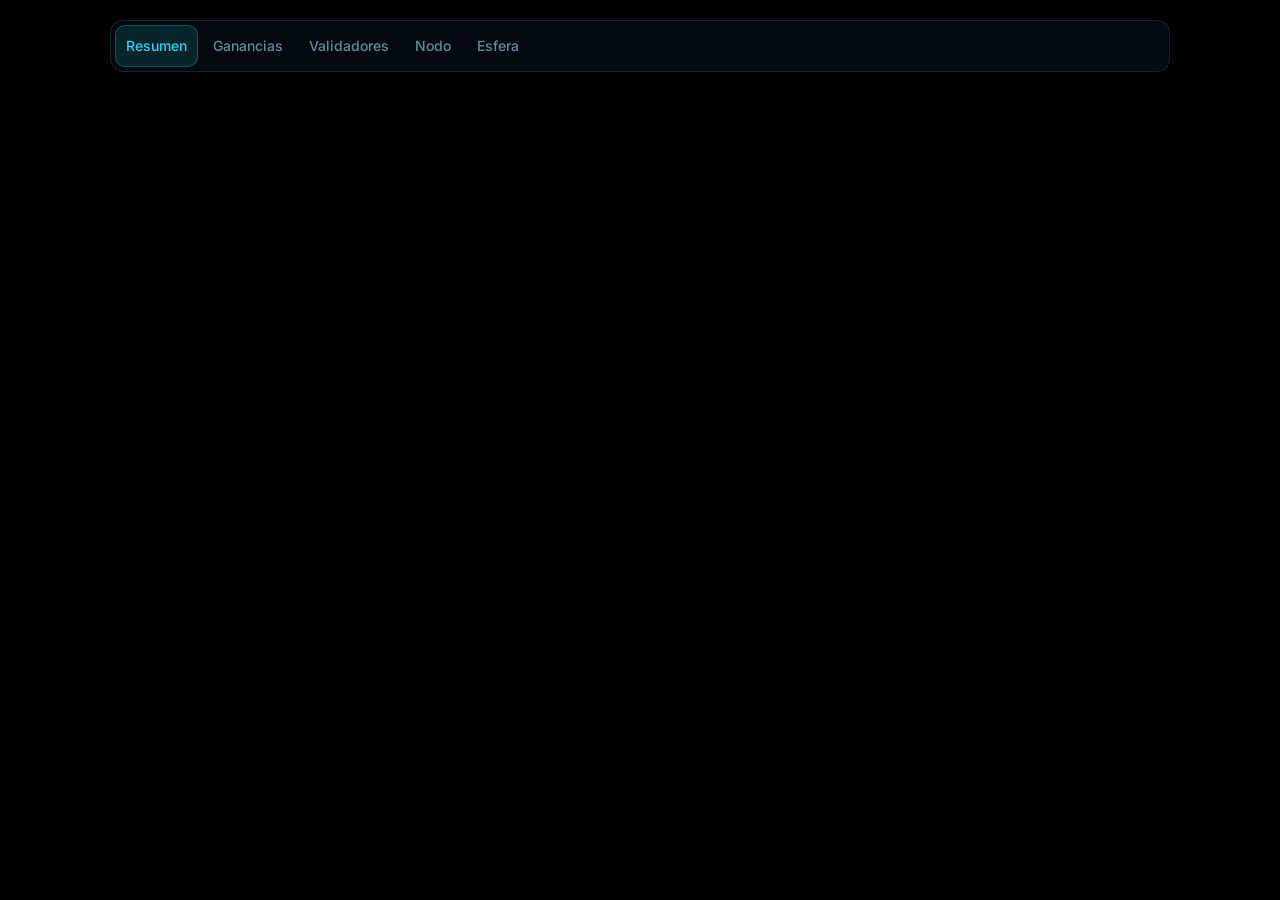
<file: val/index.html>
<!DOCTYPE html>
<html lang="es">
<head>
<meta charset="utf-8">
<meta name="viewport" content="width=device-width, initial-scale=1.0, viewport-fit=cover">
<meta name="robots" content="noindex,nofollow">
<title>PLSDASH · panel</title>
<link rel="icon" href="/favicon.ico">
<!--
  Aquí vivía el panel v1: 2.017 líneas con su propio PIN, su propia carga y su
  propia copia de la lógica de ganancias. Se retiró el 8-sep-2026, cuando el v2
  dejó de necesitarlo: hasta entonces `/val/v2/` sin sesión mandaba a `/val/` a
  meter el PIN, y por eso el v1 seguía en pie.

  ⚠ ESTO NO ES UN FICHERO DE RELLENO. `/val/` tiene que seguir existiendo:

    · Es a donde lleva el Vault de la portada. `vault.js` navega a `/val/`, y
      dejarlo en 404 rompería el único camino que hay hasta el panel.
    · Es donde está la regla de limitación de peticiones.
    · Es lo que hay en los marcadores y en la app instalada de quien lo usa.

  Se redirige en vez de mover el v2 aquí. Mover treinta ficheros en el mismo
  cambio que retira la única alternativa era, precisamente, el riesgo que se
  quería evitar: si algo sale mal, esto se revierte solo y el panel sigue en
  su sitio.

  Dos caminos a propósito. El `meta refresh` funciona sin JavaScript y es el que
  responde si el script falla; el `location.replace` va antes porque no deja
  entrada en el historial —con `href`, el botón de atrás rebotaría aquí y
  volvería a mandarte adelante, y no se podría salir del panel.
-->
<meta http-equiv="refresh" content="0; url=/val/v2/">
<script>location.replace('/val/v2/' + location.hash);</script>
<style>
  body{
    margin:0;min-height:100dvh;display:grid;place-items:center;
    background:#000;color:#628b9b;
    font:400 13px/1.5 'Inter',system-ui,-apple-system,sans-serif;
    text-align:center;padding:24px;
  }
  a{color:#2ad4f0}
</style>
</head>
<body>
  <p>El panel está en <a href="/val/v2/">/val/v2/</a>.</p>
</body>
</html>
</file>
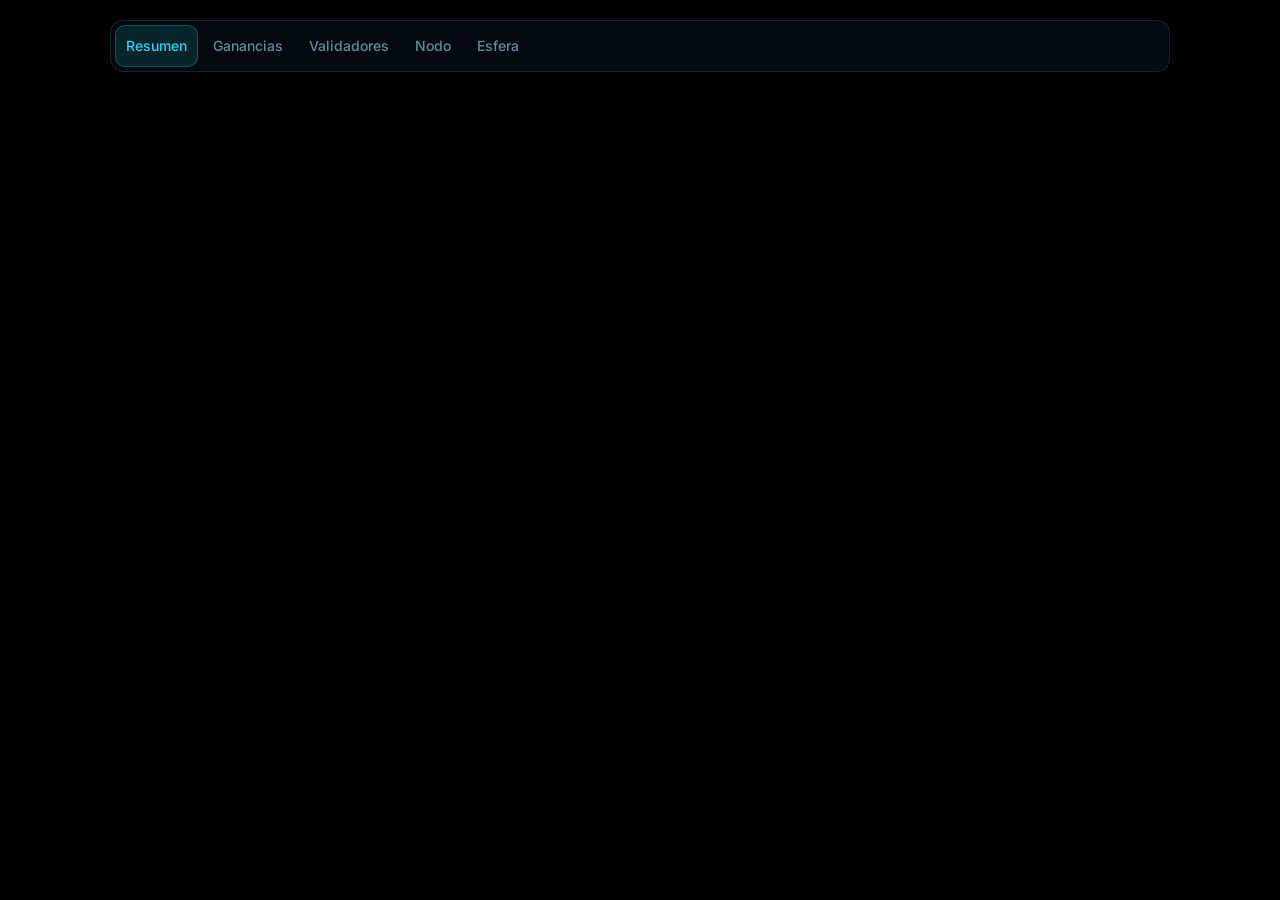
<file: val/v2/index.html>
<!DOCTYPE html>
<html lang="es">
<head>
<meta charset="utf-8">
<!-- ⚠ `maximum-scale` y `user-scalable=no` SOLO sirven en la app instalada
     desde la pantalla de inicio. Safari como navegador los ignora desde iOS 10,
     a propósito. La otra mitad la cubren `touch-action` y `sin-zoom.js`; ver la
     cabecera de ese módulo para el reparto entre las tres capas. -->
<meta name="viewport" content="width=device-width, initial-scale=1.0, viewport-fit=cover, maximum-scale=1, user-scalable=no">
<meta name="robots" content="noindex,nofollow">
<!-- Declara que la barra de estado se pinta encima; sin esto el recorte que
     reporta iOS depende de la version. Ver la nota de `.marco`. -->
<meta name="apple-mobile-web-app-capable" content="yes">
<meta name="apple-mobile-web-app-status-bar-style" content="black-translucent">
<title>PLSDASH · núcleo</title>
<link rel="icon" href="/favicon.ico">
<link rel="stylesheet" href="/val/v2/paneles/estilo.css">
<!-- Antes que nada: la pantalla de carga se pinta en el primer fotograma y
     no puede esperar a que llegue una hoja de estilo por detrás. -->
<link rel="stylesheet" href="/val/v2/carga/carga.css">
<!-- La puerta del PIN. Va aquí y no dentro de la hoja de paneles porque es lo
     primero que ve quien llega sin sesión: tiene que poder pintarse sin
     depender de 1.500 líneas de estilos de tarjetas. -->
<link rel="stylesheet" href="/val/v2/puerta.css">
<!-- El tema se pone ANTES de pintar: si esperara a los paneles, el panel
     arrancaría en el tema de omisión y saltaría al elegido a los pocos
     cientos de milisegundos. Un parpadeo de color en cada carga. -->
<script type="module">
  import { aplicarGuardado } from '/val/v2/paneles/tema.js';
  aplicarGuardado();

  /* Aquí arriba y no en el arranque de abajo: el arranque espera a la sesión y
     a los datos, y hasta entonces ya se puede pellizcar la puerta del PIN. */
  import { bloquearZoomDePagina } from '/val/v2/sin-zoom.js';
  bloquearZoomDePagina();
</script>
<style>
  *{box-sizing:border-box}
  /* ⚠ `pan-x pan-y` y NO `manipulation`: «manipulation» quita el doble toque
     pero SIGUE permitiendo el pellizco, que es justo lo que hay que quitar.
     Enumerar los desplazamientos permitidos deja fuera todo lo demás — el
     pellizco y el doble toque— sin tocar el desplazamiento normal.
     `#escena` lo estrecha a `none` para quedarse el gesto entero; `touch-action`
     solo restringe hacia abajo en el árbol, nunca al revés. */
  html{height:100%;touch-action:pan-x pan-y}
  body{
    touch-action:pan-x pan-y;
    /* Negro puro. Cualquier degradado de fondo, por tenue que sea, levanta el
       nivel de negro entre las celdas y con él se va el contraste — que es
       donde de verdad se juega la sensación de nitidez. */
    margin:0;min-height:100%;background:var(--fondo);color:var(--dato-suave);
    font-family:var(--texto);
    -webkit-text-size-adjust:100%;
  }

  /* ───────────────────────────────────────────── retícula
     Una sola columna, centrada. La esfera ya no comparte pantalla con nada:
     tiene su propia pestaña y ahí ocupa lo que haya. */
  /* ⚠ COLUMNA FLEXIBLE Y NO BLOQUE, para que la esfera pueda quedarse con lo
     que sobre de pantalla MEDIDO, no restado a ojo. Antes `#escena` llevaba un
     `100dvh - 260px` y ese 260 solo cuadraba en una combinación: medido, el
     aire de debajo del pie iba de 18px a 138px según envolviera la barra de
     pestañas o el pie ocupara dos o tres líneas. Con la columna, la escena
     crece o encoge sola y no hay número que ajustar al añadir la siguiente
     pestaña. Las otras cuatro vistas no se enteran: van `flex:0 0 auto`, que
     es lo mismo que hacían de bloque. */
  .marco{
    display:flex;flex-direction:column;
    min-height:100dvh;
    padding:12px;
    padding-top:calc(12px + env(safe-area-inset-top,0px));
    /* En móvil la barra es una píldora FLOTANTE abajo, o sea fuera del flujo:
       si no se reserva su alto aquí, el último panel se queda debajo y no hay
       manera de leerlo. 62 es la píldora expandida, 12 su separación del borde,
       y el área segura lo que pida el teléfono. */
    padding-bottom:calc(12px + env(safe-area-inset-bottom,0px));
    padding-left:calc(12px + env(safe-area-inset-left,0px));
    padding-right:calc(12px + env(safe-area-inset-right,0px));
    /* 1100 y no 1680: a lo ancho de una pantalla grande, el contenido de un
       panel se estiraba hasta que la etiqueta y su cifra quedaban a un palmo la
       una de la otra y había que recorrer la línea con el dedo. */
    max-width:1100px;margin:0 auto;
  }

  /* ───────────────────────────────────────────── la esfera, en su pestaña
     Antes vivía fija encima del contenido y se comía el primer tercio del móvil
     para responder algo que cabe en una línea. Ahora es una pestaña más y
     ocupa lo que le sobra a la barra: quien la quiera ver, la abre.

     Dos cosas salen gratis de este cambio y conviene dejarlas escritas:
       · Deja de dibujarse cuando no se ve. El `IntersectionObserver` de
         `esfera.js` ya apagaba el bucle si el contenedor salía de pantalla; con
         la pestaña oculta el efecto es el mismo, y en el móvil eso es batería.
       · Se remide sola al volver, por el `ResizeObserver` del mismo módulo. */
  /* La pestaña de la esfera es la única que se estira: dentro de ella, el pie
     ocupa lo suyo y la escena se queda con el resto. `min-height:0` porque un
     hijo de flex no baja de su contenido mínimo si no se le dice. */
  #v-esfera{
    flex:1 1 auto;min-height:0;
    display:flex;flex-direction:column;
  }

  #escena{
    position:relative;
    width:100%;
    /* Sin altura calculada: se queda con lo que sobre dentro de la columna,
       después de la barra y del pie. El mínimo es para que en una pantalla
       muy baja siga siendo una esfera y no una raya.

       ⚠ La base es `0` y NO `auto`. Con `auto` la base sale del contenido, y el
         contenido es un `<canvas>` con `height:100%`: contra una altura sin
         resolver, el porcentaje cae en el atributo `height` del lienzo —que lo
         pone `setSize()` a partir del alto anterior—. Se realimenta: medido a
         360×780 la escena se quedaba en 586px y la página desbordaba 45. Con
         base `0` el reparto no mira el contenido. */
    flex:1 1 0;
    min-height:260px;
    max-height:820px;
    /* La esfera se lleva el gesto entero dentro de su caja. */
    touch-action:none;
  }
  #escena canvas{display:block;width:100%;height:100%}

  /* Rótulo del nodo señalado. Se coloca con `transform` y no con `top/left`
     porque se mueve en cada fotograma mientras la esfera gira: `transform` no
     provoca reflujo. */
  #rotulo{
    position:absolute;left:0;top:0;margin:0;
    pointer-events:none;
    font:500 12px/1.25 var(--texto);
    white-space:nowrap;
    padding:6px 10px;
    border-radius:8px;
    background:var(--vidrio-denso);
    border:1px solid var(--borde-vivo);
    backdrop-filter:blur(6px);
    -webkit-backdrop-filter:blur(6px);
    display:flex;gap:9px;align-items:baseline;
    transform-origin:0 0;
  }
  #rotulo[hidden]{display:none}
  #rotulo .r-id{color:var(--dato);letter-spacing:.02em;font-weight:600}
  #rotulo .r-blq{color:var(--apagado);font-size:11px}
  #rotulo.inactivo .r-id{color:var(--acento)}
  /* El que espera turno se rotula en el color de «va bien», no en el de alerta:
     no le pasa nada, es que aún no ha empezado. */
  #rotulo.pendiente .r-id{color:var(--bien)}
  #rotulo.pendiente .r-blq{color:var(--bien);opacity:.85}

  /* Pie de la pestaña de la esfera: qué codifica lo que se está viendo. Sin
     esto, un punto más gordo que otro es decoración.

     ⚠ ERA UN FLEX QUE ENVOLVÍA, y en el móvil quedaba mal: las tres leyendas
       no caben en una línea a 390, así que cada una bajaba a la suya y las tres
       se apilaban CONTRA EL BORDE IZQUIERDO, con el lado derecho vacío. Y
       pegadas abajo, porque la escena se lleva todo el alto disponible.

       Con `grid` van centradas y en columna, cada una en su línea a propósito y
       no por desbordar. En pantalla ancha vuelven a la fila, que es donde caben
       de sobra. El aire de abajo lo pone el margen, no la suerte. */
  .esfera-pie{
    flex:none;
    /* 10 abajo y no 4: es el único aire que separa la última línea del borde,
       y ahora es una cifra fija —16px hasta el filo, más el `safe-area` del
       móvil— en vez de la sobra que dejara el cálculo de la escena. */
    margin:14px 2px 10px;
    display:grid;justify-items:center;gap:7px;
    text-align:center;
    font:400 12.5px/1.45 var(--texto);color:var(--apagado);
  }
  @media (min-width:700px){
    .esfera-pie{
      grid-auto-flow:column;justify-content:center;gap:0 26px;
    }
  }
  .esfera-pie b{color:var(--dato-suave);font-weight:600}

  /* El envoltorio de verdad de la barra y las vistas: la columna tiene que
     seguir aquí para que llegue a `#v-esfera`. Poniéndola solo en `.marco` se
     quedaba a mitad de camino —`#contenido` es su único hijo— y la escena no
     crecía. */
  #contenido{
    min-width:0;
    flex:1 1 auto;min-height:0;
    display:flex;flex-direction:column;
  }

  /* Las vistas viven a la vez en el DOM y solo una se enseña. Cambiar de
     pestaña no vuelve a pedir datos ni a construir HTML. */
  .vista{
    flex:0 0 auto;
    display:grid;
    /* ⚠ `minmax(0,1fr)` y NO `1fr`. Son distintos: `1fr` es `minmax(auto,1fr)`,
       y ese `auto` significa «no bajes del ancho mínimo del contenido». Basta
       con que un hijo tenga un mínimo intrínseco grande —una cifra larga, un
       título oculto— para que la columna entera se niegue a encoger y la
       tarjeta se salga de la pantalla. Medido a 320px: el panel se quedaba en
       313px dentro de un hueco de 296 y la página desbordaba 7px.
       Con `minmax(0,…)` la columna puede encoger y el contenido se adapta. */
    grid-template-columns:minmax(0,1fr);
    gap:14px;
    align-content:start;
    min-width:0;
  }

  @media (max-width:819px){
    .marco{padding-bottom:calc(74px + max(env(safe-area-inset-bottom,0px),12px))}
  }
  @media (max-width:819px) and (display-mode: standalone){
    .marco{padding-bottom:calc(74px + max(env(safe-area-inset-bottom,0px),22px))}
  }

  @media (min-width:820px){
    .marco{padding:20px;padding-top:calc(20px + env(safe-area-inset-top,0px))}
    .vista{
      /* 340 y no 290: por debajo de eso una tarjeta con etiqueta y cifra en la
         misma línea empieza a partir palabras. */
      grid-template-columns:repeat(auto-fit,minmax(min(340px,100%),1fr));
      gap:18px;
      /* Cada panel a su altura: estirar iguala las filas y deja al panel corto
         con un palmo de vidrio vacío debajo de su último dato. */
      align-items:start;
    }
    /* La esfera no necesita excepción aquí: desde que es una columna flexible
       no le llega el `grid-template-columns` de `.vista`. */
  }

  /* ⚠ NO QUITAR. La regla del navegador para `[hidden]` es
     `[hidden]:not([hidden="until-found"])`: dos atributos, o sea que le gana a
     una clase pero PIERDE contra un id. En cuanto `#v-esfera` se llevó su
     propio `display` para la columna, la esfera dejó de esconderse: seguía
     dibujándose al pie de las otras cuatro pestañas —gastando GPU en algo que
     nadie estaba mirando— y solo se vio en una captura de Validadores con la
     esfera debajo. Con `!important` ninguna regla futura vuelve a ganarle. */
  .vista[hidden]{display:none !important}

  #cargando{
    font:400 11px/1 var(--texto);letter-spacing:.16em;text-transform:uppercase;
    color:var(--apagado);padding:18px 2px;
  }
</style>
</head>
<body>

<main class="marco">
  <div id="contenido">
    <!-- ⚠ El engranaje del tema va DENTRO de la barra pero FUERA del `<nav>`, y
         las dos cosas importan:

           · El `<nav>` es `role="tablist"` y sus hijos son `role="tab"`. Un
             botón que no es una pestaña ahí dentro rompe lo que el rol promete
             a quien navega con lector de pantalla.
           · El manejador de flechas cuelga de `.pestanas`. Con el engranaje
             fuera, pulsar → con el foco en él ya no salta de pestaña — sin
             filtrar el objetivo del evento ni ninguna otra costura.

         Visualmente siguen siendo una sola barra: el fondo, el borde y el
         redondeo se los pone `.barra`, no `.pestanas`. -->
    <div class="barra">
      <nav class="pestanas" role="tablist" aria-label="Secciones del panel">
        <button type="button" role="tab" id="t-resumen" aria-controls="v-resumen" aria-selected="true"><span class="pt-ico" aria-hidden="true"><svg viewBox="0 0 24 24" fill="none" stroke="currentColor" stroke-width="1.7" stroke-linecap="round" stroke-linejoin="round"><path d="M4 13a8 8 0 0 1 16 0"/><path d="M12 13l4.5-3.5"/><circle cx="12" cy="13" r="1.4"/></svg></span><span class="pt-eti">Resumen</span></button>
        <button type="button" role="tab" id="t-ganancias" aria-controls="v-ganancias" aria-selected="false" tabindex="-1"><span class="pt-ico" aria-hidden="true"><svg viewBox="0 0 24 24" fill="none" stroke="currentColor" stroke-width="1.7" stroke-linecap="round" stroke-linejoin="round"><path d="M4 17l5-5 3.5 3.5L20 8"/><path d="M20 13V8h-5"/></svg></span><span class="pt-eti">Ganancias</span></button>
        <button type="button" role="tab" id="t-validadores" aria-controls="v-validadores" aria-selected="false" tabindex="-1"><span class="pt-ico" aria-hidden="true"><svg viewBox="0 0 24 24" fill="none" stroke="currentColor" stroke-width="1.7" stroke-linecap="round" stroke-linejoin="round"><circle cx="7" cy="7" r="2"/><circle cx="17" cy="7" r="2"/><circle cx="7" cy="17" r="2"/><circle cx="17" cy="17" r="2"/><path d="M9 7h6M7 9v6M17 9v6M9 17h6"/></svg></span><span class="pt-eti">Validadores</span></button>
        <button type="button" role="tab" id="t-nodo" aria-controls="v-nodo" aria-selected="false" tabindex="-1"><span class="pt-ico" aria-hidden="true"><svg viewBox="0 0 24 24" fill="none" stroke="currentColor" stroke-width="1.7" stroke-linecap="round" stroke-linejoin="round"><rect x="3.5" y="5" width="17" height="6" rx="2"/><rect x="3.5" y="13" width="17" height="6" rx="2"/><path d="M7 8h.01M7 16h.01"/></svg></span><span class="pt-eti">Nodo</span></button>
        <button type="button" role="tab" id="t-esfera" aria-controls="v-esfera" aria-selected="false" tabindex="-1"><span class="pt-ico" aria-hidden="true"><svg viewBox="0 0 24 24" fill="none" stroke="currentColor" stroke-width="1.7" stroke-linecap="round" stroke-linejoin="round"><circle cx="12" cy="12" r="8.5"/><ellipse cx="12" cy="12" rx="3.6" ry="8.5"/><path d="M3.7 9.5h16.6M3.7 14.5h16.6"/></svg></span><span class="pt-eti">Esfera</span></button>
      </nav>
      <!-- Lo rellena `montarTema()` UNA VEZ, no en cada repintado. Ver tema.js -->
      <div class="tm" id="tmCaja"></div>
    </div>

    <div class="vista" role="tabpanel" id="v-resumen"     aria-labelledby="t-resumen"     tabindex="0"></div>
    <div class="vista" role="tabpanel" id="v-ganancias"   aria-labelledby="t-ganancias"   tabindex="0" hidden></div>
    <div class="vista" role="tabpanel" id="v-validadores" aria-labelledby="t-validadores" tabindex="0" hidden></div>
    <div class="vista" role="tabpanel" id="v-nodo"        aria-labelledby="t-nodo"        tabindex="0" hidden></div>

    <!-- ⚠ Esta vista NO la repinta `pintar()`. Las otras cuatro se regeneran
         enteras en cada refresco con `innerHTML`, y hacerlo aquí arrancaría el
         lienzo de WebGL del DOM cada 18 segundos: se perdería el contexto y con
         él la esfera. Lo marca `estatica: true` en `PESTANAS`. -->
    <div class="vista" role="tabpanel" id="v-esfera" aria-labelledby="t-esfera" tabindex="0" hidden>
      <div id="escena">
        <!-- `aria-hidden`: la esfera es decoración con dato, y el mismo dato
             está en la tabla de Validadores, que sí se puede leer y recorrer. -->
        <p id="rotulo" hidden aria-hidden="true">
          <span class="r-id"></span><span class="r-blq"></span>
        </p>
      </div>
      <p class="esfera-pie">
        <!-- «frente al grupo» no sobra: el tamaño no cifra el número de
             bloques sino cuánto se aparta de la mediana, y por eso doce
             validadores parejos salen parejos por muchos bloques que
             acumulen. Ver `intensidadesDesde()`. -->
        <span>Un punto por validador · <b>el tamaño</b> son sus bloques frente al grupo</span>
        <span><b>El brillo</b> sube con el ciclo de barrido y cae al cobrarlo</span>
        <span><b>Gris</b> = dato viejo · <b>latiendo</b> = esperando activación</span>
        <span>Toca un punto para ver cuál es</span>
      </p>
    </div>
  </div>
</main>

<script type="importmap">
{ "imports": { "three": "/val/v2/vendor/three.module.js" } }
</script>

<script type="module">
  import { engancharNav } from './paneles/nav.js';
  import { iniciarCarga } from './carga/carga.js';
  import * as pantallaCarga from './carga/naciendo.js';
  import { escenaDesde } from './escena/estado-escena.js';
  import { cargarTodo } from './datos.js';
  import { panelResumen, panelRitmo, engancharResumen, tictac } from './paneles/resumen.js';
  import { panelGanancias } from './paneles/ganancias.js';
  import { panelCiclo, engancharCiclo } from './paneles/ciclo.js';
  import { panelTrayectoria } from './paneles/trayectoria.js';
  import { engancharSimulador } from './paneles/simulador.js';
  import { panelAportaciones, engancharAportaciones } from './paneles/aportaciones.js';
  import { panelPrecio } from './paneles/precio-historico.js';
  import { panelPrecioSimulado, engancharPrecioSimulado } from './paneles/precio-simulado.js';
  import { panelValidadores } from './paneles/validadores.js';
  import { panelHitos } from './paneles/hitos.js';
  import { panelSaludNodo } from './paneles/salud-nodo.js';
  import { panelEstadoGlobal } from './paneles/estado-global.js';
  import { panelRegistro } from './paneles/registro.js';
  import { latir } from './paneles/pulso.js';
  import { montarTema } from './paneles/tema.js';
  import { montarPuerta, cerrarSesion } from './puerta.js';

  const q = new URLSearchParams(location.search);
  // `?escalon=` fuerza un escalón de calidad, para comparar en una misma
  // máquina lo que en otro caso decidiría la heurística.
  const forzado = q.get('escalon');

  // El rótulo del validador señalado. Vive en el DOM y no en una textura: es
  // texto de verdad, nítido a cualquier densidad, y no hay que subir nada a la
  // GPU cada vez que cambia el recuento de validadores.
  const rotulo = document.getElementById('rotulo');

  /* ⚠ La esfera NO se crea aquí. La crea la pantalla de carga, a pantalla
     completa, y al acabar se muda al hueco de esta pestaña con `mudar()`.

     No es un capricho de puesta en escena: si se creara aquí y la pantalla de
     carga creara la suya, habría DOS contextos de WebGL a la vez y DOS
     compilaciones de shaders —708 ms medidos cada una por software—. Con la
     mudanza se compila una sola vez, igual que antes de que la pantalla
     existiera, y encima la esfera que se ha visto nacer es la misma que se
     queda.

     Hasta que llega, `esfera` es null: todo lo que la usa pasa por `hayEsfera`
     o por `?.`, porque el panel se pinta debajo mientras la carga sigue puesta. */
  let esfera = null;
  const opcionesEsfera = {
    escalon: ['alto', 'medio', 'bajo'].includes(forzado) ? forzado : null,
    alSenalar(n) {
      if (!n) { rotulo.hidden = true; return; }
      /* Sin índice —la cadena aún no lo conoce— se le llama por su clave,
         que es lo único que tiene. Poner «null» ahí sería peor que no poner
         nada. */
      rotulo.querySelector('.r-id').textContent =
        n.indice == null ? (n.pubkeyCorta || 'sin número') : n.indice;
      /* El que espera turno no tiene bloques que contar, y decir «0 bloques»
         sería contestar a la pregunta equivocada: lo que hay que saber de él
         es que aún no ha empezado. Y las dos esperas no son la misma: una
         está en la cadena sin turno, la otra ni siquiera la conoce. */
      rotulo.querySelector('.r-blq').textContent = n.esperando
        ? 'esperando a entrar en la cadena'
        : n.pendiente
        ? 'esperando activación'
        : n.bloques === 1 ? '1 bloque' : `${n.bloques} bloques`;
      // Pendiente NO es inactivo: no se pinta en el color de lo que va mal.
      rotulo.classList.toggle('inactivo', n.activo === false && !n.pendiente);
      rotulo.classList.toggle('pendiente', n.pendiente === true);
      // El segundo `translate` es el centrado sobre el nodo, en porcentaje del
      // propio rótulo: tiene que ir aquí y no en el CSS, porque escribir
      // `transform` desde JS sustituye la propiedad entera.
      rotulo.style.transform =
        `translate(${Math.round(n.x)}px, ${Math.round(n.y)}px) translate(-50%, -150%)`;
      rotulo.hidden = false;
    },
  };

  // ⚠ La esfera arranca VACÍA, sin un solo nodo, y se llena cuando llegan los
  //   datos. Antes arrancaba con diez nodos inventados de `datos-falsos.js`,
  //   que es de donde salía el 10 con once validadores activos. Ese fichero ya
  //   no existe: si los datos no llegan, no hay nodos, y eso se ve — que es
  //   justo lo que no pasaba antes.
  //
  //   El `?n=` para forzar un número de nodos falsos se va con él.

  /* El gancho de diagnóstico. Se asigna cuando la esfera EXISTE, que desde que
     la crea la pantalla de carga ya no es al cargar el módulo sino al
     entregarla —ver el arranque, más abajo—. Antes se ponía aquí arriba y
     valía `null` los primeros dos segundos; las pruebas que esperaban a
     `window.__esfera` se quedaban colgadas mirando un nulo. */
  window.__esfera = null;

  /* ───────────────────────────────────────────── pestañas

     Cada pestaña responde a una pregunta distinta, y ese es el criterio de
     reparto — no «cuántos paneles caben en cada una»:

       Resumen     ¿cuánto tengo y va todo bien?   (sin desplazarse)
       Ganancias   ¿de dónde sale y hacia dónde va?
       Validadores ¿cuál de ellos está raro?
       Nodo        ¿cómo está la máquina, y qué ha pasado?

     El ritmo por periodos vivía en un panel propio y ahora está dentro de
     Resumen: era lo primero que hay que responder. Ver `paneles/ritmo.js`. */

  const PESTANAS = [
    { id: 'resumen',     paneles: [panelResumen, panelRitmo, panelPrecio] },
    { id: 'ganancias',   paneles: [panelGanancias, panelCiclo, panelPrecioSimulado, panelAportaciones] },
    { id: 'validadores', paneles: [panelValidadores, panelHitos, panelTrayectoria] },
    { id: 'nodo',        paneles: [panelSaludNodo, panelEstadoGlobal, panelRegistro] },
    // `estatica`: su HTML lo escribió el documento y no se regenera nunca. Ver
    // el aviso junto a `#v-esfera` en el marcado.
    { id: 'esfera',      paneles: [], estatica: true },
  ];

  const tabs = PESTANAS.map(p => document.getElementById(`t-${p.id}`));
  const vistas = PESTANAS.map(p => document.getElementById(`v-${p.id}`));

  // El hash manda: recargar con `#nodo` abre Nodo. Así un enlace a una pestaña
  // concreta funciona, y un refresco no devuelve siempre a Resumen.
  const desdeHash = () => {
    const i = PESTANAS.findIndex(p => p.id === location.hash.slice(1));
    return i < 0 ? 0 : i;
  };

  let activa = desdeHash();

  function activar(i, { mover = true, animar = true, sellarHash = true } = {}) {
    activa = i;
    PESTANAS.forEach((p, j) => {
      const sel = j === i;
      tabs[j].setAttribute('aria-selected', String(sel));
      tabs[j].tabIndex = sel ? 0 : -1;
      vistas[j].hidden = !sel;
    });

    // La animación de entrada se pone SOLO al cambiar de pestaña. Si viviera
    // en la clase `.vista` a secas se repetiría en cada refresco de datos —
    // un parpadeo cada 18 segundos mientras miras un número.
    if (animar) {
      const v = vistas[i];
      v.classList.remove('entrando');
      void v.offsetWidth;          // reinicia la animación
      v.classList.add('entrando');
    }
    if (mover) tabs[i].focus();
    // El hash solo se escribe al cambiar de pestaña a mano. En el arranque no:
    // abrir /val/v2/ y ver cómo la barra de direcciones se convierte sola en
    // /val/v2/#resumen parece que la página ha hecho algo raro.
    if (sellarHash && location.hash.slice(1) !== PESTANAS[i].id) {
      history.replaceState(null, '', `#${PESTANAS[i].id}`);
    }
    // El pulso puede haber entrado en pantalla justo ahora: que no espere al
    // siguiente segundo para ponerse al día.
    latir();
  }

  tabs.forEach((t, i) => t.addEventListener('click', () => activar(i, { mover: false })));

  // Flechas, Inicio y Fin, que es lo que espera quien navega por teclado en un
  // `tablist`. Sin esto el `role="tab"` promete algo que no cumple.
  document.querySelector('.pestanas').addEventListener('keydown', ev => {
    const salto = { ArrowRight: 1, ArrowLeft: -1 }[ev.key];
    if (salto) activar((activa + salto + tabs.length) % tabs.length);
    else if (ev.key === 'Home') activar(0);
    else if (ev.key === 'End') activar(tabs.length - 1);
    else return;
    ev.preventDefault();
  });

  window.addEventListener('hashchange', () => activar(desdeHash(), { mover: false }));

  /* El engranaje del tema, UNA VEZ. Vive en la barra y no en una pestaña, así
     que no lo toca el repintado de cada 18 segundos — que es justo lo que hace
     falta: si lo regenerara, el desplegable se cerraría solo mientras eliges. */
  montarTema(document.getElementById('tmCaja'), {
    /* Cerrar sesión de verdad: solo se navega si el servidor CONFIRMA que ha
       borrado la cookie. Si no, `montarTema` deja el botón diciéndolo. Ver la
       nota larga en `puerta.js`. */
    async alSalir() {
      const ok = await cerrarSesion();
      if (ok) window.location.href = '/';
      return ok;
    },
  });

  /* ───────────────────────────────────────────── paneles */

  let ultimos = null;

  /** `selectionStart` de un campo, o null en los que no tienen cursor. */
  function cursor(el, prop) { try { return el[prop]; } catch { return null; } }

  /* ───────────────────────────────────────── destellos de bloque

     Un bloque propuesto es el único suceso PUNTUAL que tiene el panel: los
     demás números son magnitudes que suben y bajan. La esfera lo marca con un
     golpe de luz en el nodo de ese validador y una onda que sale de él.

     De dónde sale el hecho: del registro de eventos, `tipo === 'bloque'`, que
     los escribe `/api/val/ganancia` al reconciliar los barridos contra la
     cadena. No se inventa ninguno.

     ⚠ Solo destellan los bloques que llegan NUEVOS. En el primer pintado se
       apunta el más reciente sin encender nada: si no, abrir el panel dispararía
       de golpe los sesenta últimos bloques del histórico, que es una fiesta que
       no significa nada. */
  let ultimoBloqueTs = null;

  function destellarBloquesNuevos(datos) {
    const bloques = (datos.eventos || [])
      .filter(e => e.tipo === 'bloque' && Number.isFinite(Number(e.ts)))
      .sort((a, b) => Number(a.ts) - Number(b.ts));
    if (!bloques.length) return;

    if (ultimoBloqueTs == null) {          // primer pintado: solo tomar nota
      ultimoBloqueTs = Number(bloques[bloques.length - 1].ts);
      return;
    }
    for (const b of bloques) {
      if (Number(b.ts) <= ultimoBloqueTs) continue;
      ultimoBloqueTs = Number(b.ts);
      if (b.validador != null) esfera?.destello(Number(b.validador));
    }
  }

  function pintar(datos) {
    ultimos = datos;

    // La esfera es el fondo de las cuatro pestañas, así que se actualiza aquí y
    // no dentro de ninguna: sus nodos son los validadores reales, su brillo el
    // avance del ciclo de barrido y su color la frescura del dato.
    /* `?.` y no a secas: durante la pantalla de carga el panel ya se está
       pintando debajo pero la esfera todavía no se ha entregado. Y aunque
       existiera, no habría que tocarla: mientras nace la conduce la pantalla
       de carga, y escribirle los nodos reales por encima le pisaría el
       encendido escalonado. Al entregarla se le pasan los datos de una vez. */
    esfera?.actualizar(escenaDesde(datos, datos.ahoraS));
    destellarBloquesNuevos(datos);

    /* ⚠ EL FOCO NO SE PIERDE AL REPINTAR. El HTML se regenera entero cada 18
       segundos y, con él, el campo en el que estés escribiendo: el importe de
       una aportación se cortaba a media palabra. Se apunta dónde estaba el
       foco —y el cursor— y se deja igual después. Solo los campos con `id`:
       por eso los de las aportaciones lo llevan. */
    const foco = document.activeElement;
    const recuerdo = foco && foco.id && /^(INPUT|TEXTAREA)$/.test(foco.tagName)
      ? { id: foco.id, valor: foco.value, ini: cursor(foco, 'selectionStart'), fin: cursor(foco, 'selectionEnd') }
      : null;

    PESTANAS.forEach((p, i) => {
      if (p.estatica) return;
      vistas[i].innerHTML = p.paneles.map(fn => fn(datos)).join('');
    });

    if (recuerdo) {
      const otra = document.getElementById(recuerdo.id);
      if (otra && otra !== foco) {
        otra.value = recuerdo.valor;
        otra.focus({ preventScroll: true });
        try { otra.setSelectionRange(recuerdo.ini, recuerdo.fin); } catch { /* fechas y números no tienen cursor */ }
      }
    }
    // Las dos capas interactivas se pierden con el HTML, que se regenera
    // entero: hay que volver a engancharlas en cada repintado.
    engancharCiclo(document, datos);
    engancharResumen(document, () => pintar(ultimos));
    // Tras apuntar o borrar hay que volver a PEDIR: el histórico vive en D1,
    // no en `ultimos`. Por eso `refrescar` y no `pintar`.
    engancharAportaciones(document, () => refrescar());
    engancharSimulador(document, datos);
    engancharPrecioSimulado(document, datos);
    window.__datos = datos;
    // Ganchos de diagnóstico, como `__esfera`: desde la consola se puede forzar
    // un repintado sin esperar 18 segundos, y la prueba del bloque 2 lo usa para
    // comprobar que el repintado NO se lleva el lienzo de la esfera por delante.
    window.__pintar = () => pintar(ultimos);
  }

  /* ───────────────────────────────────────────── refresco

     15-20 s para que el pulso de datos se note en tiempo real. NO es la
     frecuencia del recolector: el NUC sigue empujando a KV cada 3 minutos por
     la cuota de escrituras, y tocar eso aquí no serviría de nada — lo único
     que cambia es cada cuánto se vuelve a leer lo que ya está publicado. */
  const REFRESCO_MS = 18000;

  async function refrescar() {
    try {
      const datos = await cargarTodo();
      /* La sesión dura 30 días y puede caducar CON EL PANEL ABIERTO. Antes eso
         dejaba el panel puesto diciendo «SIN SESIÓN» en una esquina y todos los
         números congelados en el último dato bueno — que es la peor mezcla
         posible: parece que va y no va. Ahora vuelve la puerta. */
      if (datos.sesion === false) { volverALaPuerta(); return; }
      pintar(datos);
    } catch (e) {
      // `cargarTodo` ya absorbe los fallos por endpoint; llegar aquí es un
      // fallo del propio módulo, y callarlo dejaría la pantalla de carga fija.
      console.error('[val/v2] no se pudieron cargar los datos:', e);
      // Nunca sobre la vista de la esfera: se llevaría el lienzo por delante.
      const destino = PESTANAS[activa].estatica ? vistas[0] : vistas[activa];
      destino.innerHTML =
        '<section class="panel" data-alerta><p class="p-aviso">'
        + 'No se pudieron cargar los datos del panel.</p></section>';
    }
  }

  /* La barra se contrae al desplazar y se expande cuando el desplazamiento
     PARA — no cuando se levanta el dedo. Ver nav.js. */
  engancharNav();

  /* ── la hoja vieja en la caché ────────────────────────────────────────────
     Pasó, y se pudo reproducir: en el iPhone, Safari y la app instalada tienen
     CACHÉS SEPARADAS. En la app entró la hoja nueva y en Safari se quedó la de
     antes, así que se veía el marcado nuevo —con iconos— maquetado con reglas
     viejas: la barra arriba, los iconos enormes y las etiquetas encima unas de
     otras. Reproducido sirviendo el `index.html` de hoy con la hoja anterior.

     `_headers` ya manda `no-cache` para `/val/v2/*`, y aun así ocurrió. Como no
     se puede depender de que todas las capas lo respeten, esto lo comprueba: si
     el marcado es el nuevo y la hoja no lo es, se vuelve a pedir saltándose la
     caché. Se cura solo en una recarga en vez de quedarse así hasta que alguien
     borre los datos del sitio.

     La sonda es `position: fixed` en la barra por debajo de 820px, que es
     EXACTAMENTE lo que faltaba en la captura. No detecta cualquier desfase —solo
     este— y eso es lo que hay: una sonda concreta que se sabe que funciona vale
     más que una genérica que no se ha visto fallar nunca. */
  (function vigilarHoja() {
    const barra = document.querySelector('.barra');
    if (!barra || !window.matchMedia('(max-width: 819px)').matches) return;
    if (getComputedStyle(barra).position === 'fixed') return;      // al día
    const enlace = document.querySelector('link[href*="paneles/estilo.css"]');
    if (!enlace || enlace.dataset.repescada) return;                // una vez y no más
    console.warn('[val/v2] hoja de estilo desfasada en la caché; se vuelve a pedir');
    const nuevo = enlace.cloneNode();
    nuevo.dataset.repescada = '1';
    nuevo.href = enlace.href.split('?')[0] + '?v=' + Date.now();
    nuevo.addEventListener('load', () => enlace.remove());
    enlace.after(nuevo);
  })();

  activar(activa, { mover: false, animar: false, sellarHash: false });

  /* El arranque: la pantalla de carga por encima, los datos por debajo, y la
     esfera mudándose a su pestaña al final.

     El orden de los `await` ES la promesa que se le hizo al panel: `refrescar()`
     pinta los paneles mientras la carga sigue puesta, y `terminar()` no vuelve
     hasta que la animación ha hecho su entrada entera, ha cumplido el mínimo y
     ha hecho su salida entera. Si los datos tardan, la carga se alarga sola.

     Si la esfera no se puede crear —WebGL apagado, contexto perdido— no se
     puede dejar al panel sin arrancar: se cae al aviso de texto de siempre y el
     resto del panel funciona igual, solo que sin esfera. Antes de esto un fallo
     de WebGL se llevaba por delante el módulo entero. */
  /* ⚠ LA PRIMERA PETICIÓN ES TAMBIÉN LA COMPROBACIÓN DE SESIÓN, y por eso el
     arranque cambió de forma. `cargarTodo()` ya devuelve `sesion: false` cuando
     los endpoints contestan 401, así que no hace falta ni un endpoint nuevo ni
     una petición de más: se pide lo de siempre y se mira lo que ya venía.

     La pantalla de carga arranca A LA VEZ, sin esperar. Es deliberado: con
     sesión —el caso de casi todas las visitas, la cookie dura 30 días— las dos
     cosas corren en paralelo igual que antes y el arranque no cuesta ni un
     milisegundo más. Sin sesión, la carga se aborta en cuanto se sabe y en su
     sitio aparece la puerta.

     Esperar a la respuesta ANTES de montar la carga habría sido más simple de
     leer, pero le suma la ida y vuelta a cada arranque con sesión para ahorrar
     un destello a uno de cada treinta días. */
  let arrancado = false;
  let latido = null;                      // el `setInterval` del refresco

  /** La sesión ha caducado con el panel abierto: se para todo y se pide el PIN. */
  function volverALaPuerta() {
    clearInterval(latido);
    latido = null;
    arrancado = false;
    abrirPuerta();
  }

  async function arrancar() {
    if (arrancado) return;
    arrancado = true;

    const primeros = cargarTodo();          // sin await: que corra ya
    let carga = null;
    try {
      carga = iniciarCarga(document.body, pantallaCarga, {
        opcionesEsfera,
        alEntregar(e) {
          esfera = e;
          window.__esfera = e;
          esfera.mudar(document.getElementById('escena'));
          // Ahora sí: los nodos reales, de una vez, sobre la esfera ya hecha.
          if (ultimos) esfera.actualizar(escenaDesde(ultimos, Math.floor(Date.now() / 1000)));
        },
      });
    } catch (e) {
      console.error('[val/v2] la pantalla de carga no arrancó:', e);
      if (!PESTANAS[activa].estatica)
        vistas[activa].innerHTML = '<div id="cargando">Cargando…</div>';
    }

    let datos = null;
    try { datos = await primeros; }
    catch (e) { console.error('[val/v2] no se pudieron cargar los datos:', e); }

    if (datos && datos.sesion === false) {
      // Sin sesión no hay panel que enseñar ni esfera que entregar.
      carga?.abortar();
      arrancado = false;                    // para poder volver tras el PIN
      abrirPuerta();
      return;
    }

    if (datos) pintar(datos); else await refrescar();
    if (carga) { try { await carga.terminar(); } catch (e) { console.error('[val/v2] carga:', e); } }
    clearInterval(latido);                // por si se vuelve a arrancar
    latido = setInterval(refrescar, REFRESCO_MS);
  }

  function abrirPuerta() {
    /* El panel se esconde del árbol de accesibilidad mientras la puerta está
       puesta. Taparlo con una capa opaca basta para el ojo, pero no para un
       lector de pantalla ni para el tabulador: sin esto se puede recorrer con
       el teclado un panel vacío que está detrás del PIN. */
    const marco = document.querySelector('.marco');
    if (marco) marco.inert = true;
    montarPuerta(document.body, {
      alEntrar() {
        if (marco) marco.inert = false;
        return arrancar();
      },
    });
  }

  arrancar();

  // El pulso corre a su propio ritmo. Los datos llegan cada 18 s, pero la
  // cuenta atrás tiene que avanzar segundo a segundo: si solo se moviera con
  // los datos, daría saltos de 18 y no parecería una cuenta atrás.
  //
  // Y cuando cruza el umbral —de «llega en plazo» a «sin señal» o al revés— se
  // repinta el panel con los datos que ya hay: la palabra de estado y la franja
  // de alerta las decide `panelResumen`, y sin este aviso tardarían hasta 18
  // segundos en enterarse de lo que el pulso ya está diciendo en naranja.
  //
  // Y en el mismo tic corre el contador de ganancias: al ritmo medido, la cifra
  // avanza del orden de un PLS por segundo, así que el último dígito cambia
  // cada vez. Ver la nota de `tictac()`.
  let pulsoPrevio = null;
  setInterval(() => {
    const ahora = latir();
    if (ahora && pulsoPrevio && ahora !== pulsoPrevio && ultimos) pintar(ultimos);
    if (ahora) pulsoPrevio = ahora;
    tictac();
    /* El ciclo de barrido dura ~8,1 h y su avance solo se recalculaba con los
       datos, cada 18 s. Recalcularlo cada segundo con el reloj de ahora es lo
       que hace que el brillo suba de forma continua en vez de a escalones —y,
       sobre todo, que la CAÍDA al cobrarse el barrido se vea cuando pasa. Es
       la misma cuenta, con la hora al día: no se inventa nada. */
    if (ultimos) esfera?.actualizar(escenaDesde(ultimos, Math.floor(Date.now() / 1000)));
  }, 1000);
</script>
</body>
</html>
</file>
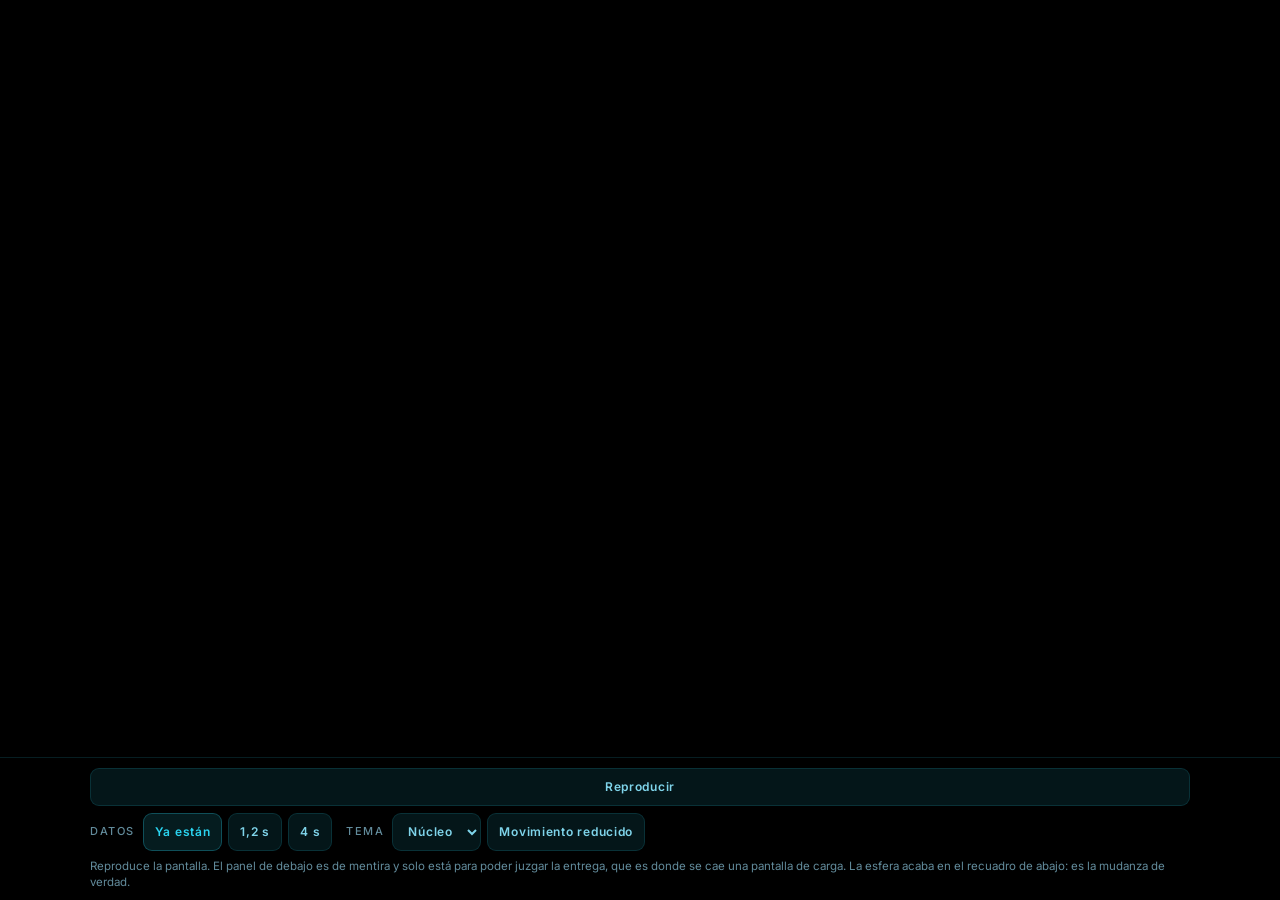
<file: val/v2/carga/previo.html>
<!doctype html>
<html lang="es">
<head>
<meta charset="utf-8">
<meta name="viewport" content="width=device-width, initial-scale=1, viewport-fit=cover">
<title>Pantalla de carga · la esfera naciendo</title>
<link rel="stylesheet" href="../paneles/estilo.css">
<link rel="stylesheet" href="carga.css">
<style>
  /* El banco de pruebas de la pantalla de carga. No lo enlaza nadie: existe
     para poder reproducirla a voluntad —con o sin retardo de datos, en cualquier
     tema, con o sin movimiento reducido— sin recargar el panel entero y sin
     esperar a que los datos tarden de verdad.

     Usa los mismos módulos y los mismos estilos que producción, incluida la
     mudanza final de la esfera. Una copia no serviría: lo que se afina aquí
     tiene que ser lo que se ve allí. */
  *{box-sizing:border-box}
  html,body{margin:0;background:var(--fondo);color:var(--dato-suave);
            font-family:var(--texto);min-height:100%}

  /* El panel de mentira que hay debajo. Existe para poder juzgar LA ENTREGA:
     una pantalla de carga se juzga por cómo se va, no por cómo empieza. */
  .falso{padding:12px;max-width:1100px;margin:0 auto;display:grid;
         grid-template-columns:minmax(0,1fr);gap:14px}
  @media (min-width:820px){
    .falso{grid-template-columns:repeat(auto-fit,minmax(min(340px,100%),1fr));gap:18px;padding:20px}
  }
  .falso .panel{opacity:0;transform:translateY(10px)}
  .falso.dentro .panel{opacity:1;transform:none;
    transition:opacity .5s ease-out,transform .5s cubic-bezier(.2,.7,.3,1)}
  .falso.dentro .panel:nth-child(2){transition-delay:.06s}
  .falso.dentro .panel:nth-child(3){transition-delay:.12s}
  .falso.dentro .panel:nth-child(4){transition-delay:.18s}

  /* La botonera. Fija abajo, por encima de todo menos de la carga. */
  .mando{position:fixed;left:0;right:0;bottom:0;z-index:150;
         padding:10px calc(10px + env(safe-area-inset-left,0px))
                 calc(10px + env(safe-area-inset-bottom,0px));
         background:var(--vidrio-denso);
         -webkit-backdrop-filter:blur(16px);backdrop-filter:blur(16px);
         border-top:1px solid var(--borde)}
  .mando-fila{display:flex;flex-wrap:wrap;gap:6px;align-items:center;
              max-width:1100px;margin:0 auto}
  .mando-fila+.mando-fila{margin-top:7px}
  .mando button,.mando select{
    font:600 12px/1 var(--texto);letter-spacing:.06em;
    padding:9px 11px;min-height:38px;border-radius:9px;cursor:pointer;
    background:var(--dato-velo);color:var(--dato-suave);
    border:1px solid var(--borde);}
  .mando button.grande{flex:1 1 auto;min-width:120px;text-align:center}
  .mando button[aria-pressed="true"]{background:var(--dato-tinte);color:var(--dato);
                                     border-color:var(--dato-marco,var(--borde-vivo))}
  .mando .eti{font:500 11px/1 var(--texto);letter-spacing:.14em;
              text-transform:uppercase;color:var(--apagado);margin-right:2px}
  .mando .nota{font:400 11.5px/1.4 var(--texto);color:var(--apagado);
               max-width:1100px;margin:7px auto 0}
  .mando .nota b{color:var(--dato-suave);font-weight:600}
  /* Sitio para que la botonera no tape el último panel. */
  .colchon{height:170px}
  #hueco canvas{display:block;width:100%;height:100%}
</style>
</head>
<body>

<main class="falso" id="falso">
  <section class="panel">
    <h2 class="p-tit">Resumen</h2>
    <p class="c-num" style="font-size:34px;color:var(--dato)">792.082<span class="u">PLS</span></p>
    <p class="c-eti">Total generado</p>
    <dl class="p-fondo">
      <div><dt>Rendimiento</dt><dd>9,49&nbsp;%</dd></div>
      <div><dt>Validadores</dt><dd>10 / 10</dd></div>
      <div><dt>Precio</dt><dd>0,0₄1426 $</dd></div>
    </dl>
  </section>
  <section class="panel">
    <h2 class="p-tit">Precio de PLS</h2>
    <p class="c-num" style="font-size:34px;color:var(--dato)">0,0₄1426<span class="u">$</span></p>
    <p class="c-eti">WPLS · precio actual</p>
    <p class="c-sub">Histórico guardado por el recolector, una lectura por hora.</p>
  </section>
  <section class="panel">
    <h2 class="p-tit">Validadores</h2>
    <p class="c-sub">Diez activos, 32M PLS cada uno.</p>
  </section>
  <section class="panel">
    <h2 class="p-tit">Registro</h2>
    <p class="c-sub">Último suceso hace menos de una hora.</p>
  </section>
  <section class="panel">
    <h2 class="p-tit">Esfera, tras la mudanza</h2>
    <div id="hueco" style="height:260px;position:relative"></div>
  </section>
  <div class="colchon"></div>
</main>

<div class="mando">
  <div class="mando-fila">
    <button type="button" class="grande" id="btnVer">Reproducir</button>
  </div>
  <div class="mando-fila">
    <span class="eti">Datos</span>
    <button type="button" data-espera="0"    aria-pressed="true">Ya están</button>
    <button type="button" data-espera="1200" aria-pressed="false">1,2 s</button>
    <button type="button" data-espera="4000" aria-pressed="false">4 s</button>
    <span class="eti" style="margin-left:8px">Tema</span>
    <select id="selTema"></select>
    <button type="button" id="btnReducido" aria-pressed="false">Movimiento reducido</button>
  </div>
  <p class="nota" id="nota"></p>
</div>

<!-- El mismo mapa que `index.html`: los complementos de Three (`LineMaterial` y
     compañía) importan `'three'` a secas y sin esto no resuelven. -->
<script type="importmap">
{ "imports": { "three": "/val/v2/vendor/three.module.js" } }
</script>

<script type="module">
import { iniciarCarga, MIN_MS, MIN_MS_REDUCIDO } from './carga.js';
import * as pantalla from './naciendo.js';
import { TEMAS, aplicarTema, aplicarGuardado } from '../paneles/tema.js';

aplicarGuardado();

const falso = document.getElementById('falso');
const nota = document.getElementById('nota');
const selTema = document.getElementById('selTema');
const btnRed = document.getElementById('btnReducido');
const btnVer = document.getElementById('btnVer');

let espera = 0;
let forzarReducido = false;
let corriendo = false;

for (const t of TEMAS) {
  const o = document.createElement('option');
  o.value = t.id; o.textContent = t.nombre;
  selTema.appendChild(o);
}
selTema.value = document.documentElement.dataset.tema || TEMAS[0].id;
selTema.addEventListener('change', () => aplicarTema(selTema.value));

for (const b of document.querySelectorAll('[data-espera]')) {
  b.addEventListener('click', () => {
    espera = Number(b.dataset.espera);
    for (const o of document.querySelectorAll('[data-espera]'))
      o.setAttribute('aria-pressed', String(o === b));
  });
}
btnRed.addEventListener('click', () => {
  forzarReducido = !forzarReducido;
  btnRed.setAttribute('aria-pressed', String(forzarReducido));
});
btnVer.addEventListener('click', reproducir);

/**
 * Reproduce la pantalla de principio a fin con el retardo de datos elegido, y
 * enseña lo que ha durado DE VERDAD: el mínimo garantizado no es una promesa
 * del comentario, es un número que se puede leer aquí.
 *
 * La mudanza al final es la misma que hace `index.html`: la esfera se va al
 * hueco de abajo en vez de destruirse. Si no se hiciera, este previo mentiría
 * sobre la parte que más cuesta.
 */
async function reproducir() {
  if (corriendo) return;
  corriendo = true;
  btnVer.disabled = true;
  falso.classList.remove('dentro');
  document.getElementById('hueco').replaceChildren();

  const t0 = performance.now();
  const carga = iniciarCarga(document.body, pantalla, {
    reducido: forzarReducido,
    alEntregar(e) { e.mudar(document.getElementById('hueco')); },
  });
  await new Promise(r => setTimeout(r, espera));
  const tDatos = performance.now() - t0;
  falso.classList.add('dentro');
  await carga.terminar();
  const total = performance.now() - t0;

  const suelo = forzarReducido ? MIN_MS_REDUCIDO : MIN_MS;
  nota.innerHTML = `Datos en ${Math.round(tDatos)} ms · pantalla ${Math.round(total)} ms · `
    + `suelo ${suelo} ms${total + 1 >= suelo ? ' ✓' : ' ✗ SE CORTÓ'}`;
  corriendo = false;
  btnVer.disabled = false;
}

nota.textContent = 'Reproduce la pantalla. El panel de debajo es de mentira y solo '
  + 'está para poder juzgar la entrega, que es donde se cae una pantalla de carga. '
  + 'La esfera acaba en el recuadro de abajo: es la mudanza de verdad.';
</script>
</body>
</html>
</file>
<file: val/v2/paneles/estilo.css>
/**
 * PLSDASH v2 — lenguaje visual de los paneles.
 *
 * Las reglas están escritas para reutilizarse, no para resolver el panel que
 * las estrenó. Desde el 25-ago-2026 el tablero son cinco pestañas —Resumen,
 * Ganancias, Validadores, Nodo y Esfera—, y la esfera ya no va de fondo en
 * todas: tiene la suya y ahí ocupa la pantalla.
 *
 * Los principios, y el porqué:
 *
 *   · Negro puro de fondo. Cualquier degradado, por tenue que sea, levanta el
 *     nivel de negro y se lleva por delante el contraste — que es donde se
 *     juega la sensación de nitidez, la misma razón por la que la escena de la
 *     esfera va sobre #000.
 *   · Tres papeles de color: uno para los datos, otro para lo que va bien y
 *     otro para lo que reclama atención. ⚠ Desde el 25-ago-2026 son PAPELES y
 *     no colores concretos: el tema decide qué color hace cada papel, y el de
 *     siempre —cian, verde y naranja— es uno de cinco. Ver el bloque TEMAS.
 *     Lo que no cambia con el tema es que el color NUNCA viaja solo: siempre
 *     acompaña a una palabra o a un número que dice lo mismo.
 *   · Tarjetas translúcidas. Nacieron para dejar ver la esfera detrás; desde
 *     que la esfera tiene pestaña propia van sobre fondo liso, y el tinte lo
 *     pone `--vidrio`, que también es del tema.
 *   · Las etiquetas son pequeñas y apagadas a propósito. Se leen cuando se
 *     buscan; el resto del tiempo se apartan. Apagadas, no ilegibles: ver
 *     abajo, todo texto pasa el contraste de WCAG.
 *
 * ═══════════════════════════════════════════════════════════════════════════
 * DÓNDE NOS APARTAMOS DE LA GUÍA DE VISUALIZACIÓN, Y POR QUÉ
 *
 * Estos paneles se revisaron contra la guía `dataviz`. Cuatro decisiones van
 * en contra de lo que recomienda. Están tomadas a sabiendas — que dentro de
 * unos meses no parezcan un descuido.
 *
 * 1. LA CIFRA DE ENTRADA NO SE QUEDA SOLA. ⚠ ESTA NOTA CAMBIÓ EL 21-AGO-2026.
 *
 *    Decía que no había cifra de entrada única —había dos del mismo tamaño—
 *    porque el panel respondía a la vez «¿va todo bien?» y «¿cuánto llevo?», y
 *    dejar que las ganancias dominaran significaba que el día que se cayera un
 *    validador el ojo iría primero a un número que no ha cambiado.
 *
 *    Con las pestañas, «Resumen» sí tiene un titular: lo ganado. Pero el
 *    problema de fondo sigue existiendo, así que la salud no compite en tamaño
 *    — se le da su propia línea SIEMPRE visible encima del titular: el pulso de
 *    datos a la izquierda y la palabra de estado a la derecha. Ocupa una franja
 *    entera de la tarjeta, no una esquina, y cuando algo va mal se pone naranja
 *    y late más rápido. La regla que sobrevive es esa: en un panel de
 *    vigilancia, el estado no puede depender de que alguien vaya a buscarlo.
 *
 * 2. `tabular-nums` EN LAS CIFRAS GRANDES. ⚠ ESTA NOTA CAMBIÓ EL 25-AGO-2026.
 *
 *    Decía que la propiedad daba igual «porque la tipografía es monoespaciada».
 *    Con el cambio a Inter y Space Grotesk eso dejó de ser cierto: ahora los
 *    dígitos tienen anchos distintos y la propiedad SÍ hace algo.
 *
 *    Se mantiene, y ahora por un motivo de verdad: este panel se repinta solo
 *    cada 18 segundos, y sin anchos fijos un contador que pasa de 9 a 10 empuja
 *    todo lo que tiene a la derecha. La guía la desaconseja para una cifra
 *    quieta; esta no lo está.
 *
 * 3. TRES COLORES, CON VERDE. ⚠ ESTA DECISIÓN CAMBIÓ EL 19-AGO-2026.
 *
 *    Aquí decía «dos colores, sin verde de todo bien», con el argumento de que
 *    un semáforo obliga a leer el color antes que el número y de que un tercer
 *    tono competiría con la esfera. El argumento no era malo, pero pesaba más
 *    otra cosa: el objetivo declarado del panel es parecerse a la referencia,
 *    y la referencia lleva verde. Se cambia a propósito, no por descuido.
 *
 *    Lo que NO cambia es la regla que hacía seguro el sistema de dos colores:
 *    el color nunca es el único canal. Verde y naranja se distinguen mal bajo
 *    deuteranopía —el par cian/naranja daba ΔE 21,9 y el verde/naranja baja de
 *    ahí—, así que todo estado sigue llevando su palabra al lado. Quien no
 *    distinga los tonos lee exactamente la misma información.
 *
 * 4. EL VALIDADOR DE PALETA DA UN FALLO DE «BANDA DE LUMINOSIDAD» Y SE IGNORA.
 *    Esa comprobación asume la superficie oscura de la propia guía (#1a1a19);
 *    sobre negro puro los colores tienen que ser más brillantes. La propia
 *    guía dice que ese check es solo para paletas categóricas de series, no
 *    para colores de estado. Lo que sí se midió y sí importa: la separación
 *    entre cian y naranja bajo daltonismo es ΔE 21,9 (deuteranopía) y 30,0 en
 *    visión normal, contra umbrales de 8 y 15. El par es seguro.
 *
 *    ⚠ ESAS DOS CIFRAS NO SE HAN PODIDO REPRODUCIR (25-ago-2026). Al montar los
 *      temas hizo falta volver a medir, y para ese par salió ΔE 110,1 con la
 *      distancia euclídea en Lab y 50,7 con CIEDE2000 — ninguna de las dos da
 *      30,0, y la de deuteranopía salía MAYOR que la de visión normal, que es
 *      señal de que el simulador estaba mal. O sea que no se sabe con qué
 *      fórmula se calcularon, y un número que no se puede recalcular no sirve
 *      para decidir nada. La conclusión —que el par cian/naranja es seguro—
 *      sigue en pie por otra vía, que sí se puede repetir: separan 164° de
 *      tono, y el color nunca es el único canal. Si algún día hay que decidir
 *      sobre daltonismo de verdad, hay que rehacer la medida, no citar esta.
 * ═══════════════════════════════════════════════════════════════════════════
 */

/* ─────────────────────────────────────────────── tipografía, alojada aquí

   Las dos familias van EN EL REPOSITORIO y no en Google Fonts, al revés que la
   portada. Tres razones, por orden de peso:

     1. Este panel es privado y va detrás de un PIN. Que su tipografía dependa
        de un tercero es un acoplamiento que no compra nada: si ese tercero
        falla o tarda, el panel se lee con la letra del sistema.
     2. Se puede comprobar. Desde la máquina de desarrollo, Chromium no llega a
        fonts.gstatic.com ni a través del proxy, así que con el enlace externo
        las capturas salían con la tipografía de respaldo — y entonces lo que se
        estaría revisando no es lo que se ve en producción.
     3. Son 69 KB los dos, una sola vez, y con `swap` no bloquean el pintado.

   Son ficheros VARIABLES: los seis que sirve Google —tres pesos por familia—
   resultaron ser dos, byte a byte idénticos entre pesos. De ahí el rango
   `font-weight: 100 900` en vez de una cara por peso.

   Subconjunto latin. Si algún día hay que escribir en cirílico o griego, hay
   que traerse los otros subconjuntos. */
@font-face {
  font-family: 'Inter';
  src: url('/val/v2/fuentes/Inter-var.woff2') format('woff2');
  font-weight: 100 900; font-style: normal; font-display: swap;
}
@font-face {
  font-family: 'Space Grotesk';
  src: url('/val/v2/fuentes/SpaceGrotesk-var.woff2') format('woff2');
  font-weight: 300 700; font-style: normal; font-display: swap;
}

/* ═══════════════════════════════════════════════════════════════════════════
   TEMAS

   Un tema es un JUEGO DE CINCO COLORES y nada más. No hay una hoja por tema ni
   reglas duplicadas: las mismas declaraciones de todo el panel leen los mismos
   cinco tokens, y cambiar de tema es cambiar lo que valen.

   Los nombres dicen el PAPEL, no el color. Antes eran `--cian` y `--naranja`, y
   con un tema rosa habría quedado `--cian: #ff3d9a`, que es peor que no tener
   variable. Los papeles son:

     --dato        el color de los números. El que más pesa.
     --dato-suave  texto secundario que sigue siendo contenido.
     --apagado     etiquetas. Recesivo A PROPÓSITO, nunca ilegible.
     --acento      lo que reclama atención, y el segundo origen del saldo.
     --bien        va todo correcto.

   ⚠ TODOS pasan el contraste, y no de palabra: `temas-test.js` mide los cinco
     temas de una pasada contra el fondo real de una tarjeta y ninguno baja de
     4,5:1 —el mínimo de WCAG para texto pequeño—. Si añades un tema y no llega,
     la prueba lo dice con el número.

   ⚠ Y el color NUNCA viaja solo, en ningún tema. Toda marca de estado lleva su
     palabra al lado y la barra partida lleva su pie en texto: quien no
     distinga dos tonos lee exactamente la misma información.

   ⚠ PERO ESO NO BASTA, y aquí está la lección que costó un tema entero.

     La esfera es la excepción: su malla va en `--dato` y la cadena que une los
     validadores va en `--acento`, y ninguna de las dos lleva palabra al lado.
     Si esos dos colores están cerca de tono, la constelación desaparece — que
     es literalmente lo único que la esfera cuenta.

     Así que un tema tiene DOS requisitos, no uno:

       · contraste  ≥ 4,5:1 de cada token contra el fondo de tarjeta;
       · separación ≥ 100° de tono entre `--dato` y `--acento`, y ≥ 55° entre
         `--acento` y `--bien`.

     El segundo no se puede medir con la razón de contraste: esa solo mira
     luminancia. El cian y el naranja de Núcleo dan 1,31:1 —peor que cualquier
     par de Papel— y se distinguen a la legua porque están en tonos opuestos.
     Medirlo con la razón fue el error, y dejó pasar un Pulso rosa/violeta con
     66° donde la cadena no se veía. `temas-test.js` mide ahora las dos cosas.
   ═══════════════════════════════════════════════════════════════════════════ */

:root,
:root[data-tema="nucleo"] {
  --fondo:      #000;
  --dato:       #2ad4f0;
  --dato-suave: #7fd4ea;
  /* Antes #4a6b78, que daba 3,67:1 y bajaba a 2,46:1 donde llevaba opacidad:
     por debajo del 4,5:1 que WCAG exige a texto pequeño. Es el color de TODAS
     las etiquetas, así que era el fallo más extendido del panel. */
  --apagado:    #628b9b;
  --acento:     #ff8a3d;
  --bien:       #4ade80;
  --borde:      rgba(42, 212, 240, .14);
  --borde-vivo: rgba(42, 212, 240, .28);
  /* El relleno de las tarjetas también es del tema: va teñido con su fondo. */
  --vidrio:     rgba(6, 14, 20, .78);
}

/* Pulso — el rosa y el violeta de la portada pública, para que el panel y la
   web se puedan ver del mismo color el día que apetezca.

   ⚠ EL ACENTO NO ES EL VIOLETA, y no por descuido. Primero lo era, y en la
     pestaña de la esfera la cadena que une los validadores desaparecía sobre la
     malla: el rosa y el violeta separan 66° de tono, y los otros cuatro temas
     separan entre 160° y 180°. Es el mismo par de la portada —allí no molesta
     porque nunca se cruzan sobre la misma superficie—, así que no era una mala
     elección mía: era el par.

     El violeta se queda, en `--dato-suave`, que es donde no compite con nada. Y
     el acento pasa al cian de la portada, que separa 149°. Los dos colores del
     encargo siguen en el tema; lo que cambia es cuál marca a los validadores.
     Comparado en captura antes de decidirlo, no calculado a ojo. */
:root[data-tema="pulso"] {
  --fondo:      #04020a;
  --dato:       #ff5cb0;
  --dato-suave: #c9a4ff;
  --apagado:    #9a7fae;
  --acento:     #28e0e6;
  /* Y el «va bien» se va al verde lima. Era el menta de la portada, que con el
     acento en cian quedaba a 22° de él — el mismo choque de tono que acababa de
     arreglarse, movido de sitio. A 84° se separan; el más justo de los cinco
     temas es Ámbar con 61° y ahí se distinguen sin esfuerzo. */
  --bien:       #9ae66e;
  --borde:      rgba(255, 92, 176, .16);
  --borde-vivo: rgba(255, 92, 176, .32);
  /* El relleno de las tarjetas también es del tema: va teñido con su fondo. */
  --vidrio:     rgba(14, 6, 22, .80);
}

/* Ámbar — cálido. El dato en ámbar y el acento en azul cielo: es el par con
   más separación de tono de los cinco. */
:root[data-tema="ambar"] {
  --fondo:      #0a0703;
  --dato:       #fbbf24;
  --dato-suave: #f3d9a4;
  --apagado:    #a08d6a;
  --acento:     #56b8f5;
  --bien:       #86efac;
  --borde:      rgba(251, 191, 36, .15);
  --borde-vivo: rgba(251, 191, 36, .30);
  /* El relleno de las tarjetas también es del tema: va teñido con su fondo. */
  --vidrio:     rgba(20, 14, 4, .80);
}

/* Menta — frío y bajo en saturación. El más descansado de los cinco para
   mirar mucho rato. */
:root[data-tema="menta"] {
  --fondo:      #02080a;
  --dato:       #5eead4;
  --dato-suave: #b6ede3;
  --apagado:    #6f9a95;
  --acento:     #fb7185;
  --bien:       #a3e635;
  --borde:      rgba(94, 234, 212, .15);
  --borde-vivo: rgba(94, 234, 212, .30);
  /* El relleno de las tarjetas también es del tema: va teñido con su fondo. */
  --vidrio:     rgba(4, 16, 16, .80);
}

/* Papel — casi sin color. Todo el peso lo lleva la tipografía y el único color
   es el del acento. Es el que mejor se lee a pleno sol. */
:root[data-tema="papel"] {
  --fondo:      #08080a;
  --dato:       #ececef;
  --dato-suave: #c4c4cb;
  --apagado:    #8e8e99;
  --acento:     #fbbf24;
  --bien:       #7ddba1;
  --borde:      rgba(236, 236, 239, .13);
  --borde-vivo: rgba(236, 236, 239, .26);
  /* El relleno de las tarjetas también es del tema: va teñido con su fondo. */
  --vidrio:     rgba(16, 16, 20, .82);
}

:root {
  /* ─────────────────────────────────────────────────────── tipografía
     Las MISMAS dos familias que la portada pública, y en los mismos papeles:
     Inter para leer, Space Grotesk para las cifras. Antes esto era JetBrains
     Mono en todo, y el panel parecía de otro autor que el resto del sitio —
     y además de otra época: una terminal.

     Inter en el texto se lee bastante mejor a tamaño pequeño; Space Grotesk en
     los números les da el peso de titular que necesitan sin gritar.

     `--tecnico` es una monoespaciada de verdad, y se reserva para lo que SÍ es
     técnico: direcciones 0x y claves públicas, donde alinear los caracteres
     ayuda a compararlos de un vistazo. Mismo criterio que `--tech` en la
     portada. */
  --texto:   'Inter', system-ui, -apple-system, 'Segoe UI', sans-serif;
  --cifra:   'Space Grotesk', 'Inter', system-ui, sans-serif;
  --tecnico: ui-monospace, SFMono-Regular, Menlo, Consolas, monospace;

  /* ─────────────────────────────────────────────────── tintes del tema
     Los colores del tema no se usan solo como texto: media hoja los usa
     translúcidos —rayas de tabla, relleno de barras, el fondo de la pestaña
     abierta, el halo del titular, el área de los gráficos—. Eso estaba escrito
     como `rgba(<el cian>, .12)` en veinte sitios. La cita va sin el número a
     propósito: escrita entera, este comentario se cuela en cualquier búsqueda
     que quiera contar los usos de verdad.

     ⚠ Y ESO ERA EL BLOQUE 3 A MEDIAS, no un detalle. Con los tokens renombrados
       y los cinco temas puestos, el panel cambiaba de color en el TEXTO y se
       quedaba en cian en todo lo demás: en la captura del tema Papel la pestaña
       abierta seguía con su recuadro cian, encima de un panel sin una gota de
       cian. La comprobación del contraste no lo vio porque mide la paleta, no
       la pantalla — mide los tokens, y estos no eran tokens.

     Se derivan del color con `color-mix()` en vez de repetir el rgba, así que
     un tema nuevo los hereda sin escribir ni uno. Los nombres van por papel y
     no por número: el que se lee es el sitio donde va, no su opacidad.

     Soporte: `color-mix()` está en Chrome 111 y en Safari 16.2 (dic-2022). El
     panel es privado y se abre desde iPhone y escritorio actuales. */
  --dato-raya:   color-mix(in srgb, var(--dato)   5%,  transparent);  /* rayas y hover */
  --dato-velo:   color-mix(in srgb, var(--dato)   10%, transparent);  /* área de gráfico */
  --dato-tinte:  color-mix(in srgb, var(--dato)   13%, transparent);  /* barras y pestaña abierta */
  --dato-lecho:  color-mix(in srgb, var(--dato)   16%, transparent);  /* carril vacío de una barra */
  --dato-halo:   color-mix(in srgb, var(--dato)   22%, transparent);  /* resplandor del titular */

  --acento-velo:  color-mix(in srgb, var(--acento) 10%, transparent);
  --acento-tinte: color-mix(in srgb, var(--acento) 16%, transparent);
  --acento-marco: color-mix(in srgb, var(--acento) 30%, transparent);
  --acento-vivo:  color-mix(in srgb, var(--acento) 55%, transparent);
  --acento-pulso: color-mix(in srgb, var(--acento) 70%, transparent);

  /* Más denso que `--vidrio` porque el rótulo de la esfera va sobre la escena,
     no sobre el fondo de la página: ahí detrás puede haber un nodo a tope de
     brillo. Se deriva del fondo DEL TEMA — estaba escrito a fuego como el azul
     muy oscuro de Núcleo, así que en tema Papel o Ámbar el rótulo salía azul. */
  --vidrio-denso: color-mix(in srgb, var(--fondo) 90%, transparent);

  --bien-velo:  color-mix(in srgb, var(--bien) 10%, transparent);
  --bien-pulso: color-mix(in srgb, var(--bien) 50%, transparent);
  --bien-vivo:  color-mix(in srgb, var(--bien) 55%, transparent);
}

/* ─────────────────────────────────────────────── panel */

.panel {
  border: 1px solid var(--borde);
  border-radius: 14px;
  /* Vidrio. El fondo NO es transparente del todo a propósito: detrás hay una
     esfera con zonas muy brillantes, y sobre un píxel cian a tope el texto
     perdería el contraste que costó arreglar.

     MEDIDO, no estimado. Se estira la esfera hasta ocupar la pantalla entera
     por detrás del contenido —peor caso, más brillante que cualquier
     disposición real—, se recorta la caja de CADA texto de una captura y se
     toma la mediana de sus píxeles, que dentro de la caja de una etiqueta es
     el fondo. Con `--vidrio` al .78, los catorce textos del panel pasan el
     4,5:1 de WCAG; el peor es `--apagado` sobre el filete de `.p-fondo`, que
     cae entre 4,91 y 5,00:1 según el fotograma de la esfera que toque —la
     escena está animada, así que el fondo no es el mismo dos veces—. Cuatro
     pasadas dieron 4,91, 4,92, 4,99 y 5,00. Se da el rango y no una cifra:
     escribir «5,00:1» a secas fingiría una precisión que el método no tiene. Un barrido de opacidades (.78 → .90) mueve ese peor caso solo de
     4,58 a 4,82 en la medida por percentil, así que subir la opacidad no es la
     palanca: el desenfoque ya aplana casi toda la luz de la esfera.

     Si algún día se sube el brillo de la escena, hay que volver a medir antes
     de tocar esta opacidad. La prueba está en el cuaderno como
     `contraste-elementos.js` + `contraste-elementos.py`. */
  background: var(--vidrio);
  /* COSTE, medido por saturación (21-ago-2026, 390×844 a DPR 2).
     El panel desenfoca 640K píxeles de dispositivo: la tarjeta (376×375) más
     la barra de pestañas (366×52). Apilando copias sobre un fondo animado en
     una máquina SIN GPU, los 60 fps aguantan hasta 8 copias —4,5M píxeles— y
     empiezan a caer a las 16 (49,6 fps) y a las 32 (24,9 fps). O sea: el panel
     real va a un octavo del techo de la peor máquina que tenemos a mano.

     La pendiente en el tramo saturado da 1,31 ms por megapíxel, que sobre los
     0,64 Mpx del panel serían ~0,84 ms por fotograma; el punto de 16 copias da
     0,39 ms/Mpx y ~0,26 ms. Los dos se llevan un factor 3 —el punto de 16 está
     a caballo entre dos ciclos de vsync y no es limpio—, así que la cifra
     buena es el orden de magnitud: POR DEBAJO DE 1 ms por fotograma,
     rasterizando por software. Con GPU, menos.

     ⚠ Otros tres métodos NO sirvieron, y están anotados para que nadie los
       repita: (1) restar dos tandas largas sobre la esfera dio 12,7 ms, luego
       34,4 y luego −18,6 —un coste negativo, imposible—; (2) emparejado sobre
       la esfera, 4,7 ± 4,1 ms, por debajo del ruido de una escena que ya cuesta
       234 ms; (3) aislado y sin vsync, `requestAnimationFrame` se desacopla de
       la pintura y corre a 3.589 «fps», que es un bucle vacío. */
  backdrop-filter: blur(16px) saturate(1.25);
  -webkit-backdrop-filter: blur(16px) saturate(1.25);
  padding: 18px 18px 20px;
  display: flex;
  flex-direction: column;
  gap: 16px;
  position: relative;
}

/* ⚠ El ritmo vertical del panel lo pone su `gap`, y SOLO su `gap`. Los
   párrafos del navegador traen `margin: 1em 0` de fábrica, que en un
   contenedor flex no se colapsa: cada `<p>` sumaba 23px invisibles encima del
   gap y el panel medía 46px más de lo que decían sus hijos. Se ve al medir y
   no se ve al leer la hoja, que es la peor combinación. */
.panel p { margin: 0; }

/* Estado que no se puede pasar por alto. Se usa cuando el dato no es de fiar
   —el NUC lleva rato sin reportar—, que es justo el caso en el que un panel
   silencioso hace más daño que no tener panel. Barra superior, borde entero y
   la palabra en naranja: se ve desde el otro lado de la habitación. */
.panel[data-alerta] { border-color: var(--acento-vivo); }
.panel[data-alerta]::before {
  content: '';
  position: absolute; left: -1px; right: -1px; top: -1px; height: 3px;
  background: var(--acento);
  border-radius: 10px 10px 0 0;
}

.p-cab {
  display: flex; align-items: baseline; justify-content: space-between; gap: 12px;
}
.p-cab h2 {
  margin: 0;
  font: 600 13px/1.2 var(--texto);
  letter-spacing: .08em; text-transform: uppercase;
  color: var(--dato-suave);
}
.p-marca {
  font: 600 12px/1.2 var(--texto);
  letter-spacing: .06em; text-transform: uppercase;
  color: var(--dato); opacity: .8;
}
.p-marca.alerta { color: var(--acento); opacity: 1; }


/* ─────────────────────────────────────────── sobre las versalitas
   Quedan SOLO en dos sitios: el título de cada panel (`.p-cab h2`) y su marca
   de estado (`.p-marca`). Ahí funcionan: son el rótulo de una sección, se leen
   una vez y luego se ignoran.

   Se han quitado de todas las ETIQUETAS DE DATO —«hora», «día», «rendimiento»,
   «validadores»— donde eran cinco o seis palabras seguidas en mayúsculas con
   tracking ancho, que es exactamente lo que hacía falta descifrar en vez de
   leer. En caja normal se leen de un vistazo, que es el criterio de este
   bloque. */


/* Suelo de 11px para las UNIDADES —«PLS», «$», «%»—. Van en `em` para escalar
   con su cifra, y junto a un número de 16px eso las dejaba en 9,9. Una unidad
   no es prosa: se reconoce más que se lee. Pero por debajo de 11 deja de
   reconocerse en un móvil al sol, que es donde se mira este panel. */
/* ─────────────────────────────────────────────── cifras */

/* La cifra principal del panel. Grande, cian, y con la etiqueta debajo:
   el número primero y la explicación después, no al revés. */
.cifra { display: flex; flex-direction: column; gap: 5px; }

.c-num {
  font: 600 40px/1.05 var(--cifra);
  color: var(--dato);
  letter-spacing: -.02em;
  font-variant-numeric: tabular-nums;   /* que no bailen al actualizarse */
  word-break: break-word;
}
.c-num .u,                              /* unidad: PLS, $ */
.c-num .de {                            /* «/10» de «10 de 10» */
  font-size: max(11px, .42em); color: var(--apagado); letter-spacing: .04em;
  margin-left: .26em; font-weight: 500;
}
/* El «%» no es una unidad que acompañe: forma parte del número. A .45em
   parecía un superíndice y hacía dudar de si el 99,90 era el dato o no. */
.c-num .u.pct {
  font-size: .62em; color: var(--dato); opacity: .75; margin-left: .06em;
}
.c-num.alerta { color: var(--acento); }

.c-eti {
  font: 500 12px/1.4 var(--texto);
  letter-spacing: .01em; 
  color: var(--apagado);
}
.c-sub {
  /* Sin `opacity`. Apagar un texto que ya es recesivo por color lo bajaba a
     4,1:1 y era el sitio donde vive casi toda la explicación del panel. */
  font: 400 13px/1.5 var(--texto);
  color: var(--dato-suave);
}
.c-sub.alerta { color: var(--acento); opacity: 1; }

/* Fila de cifras secundarias: mismo lenguaje, la mitad de tamaño. */
.rejilla {
  display: grid;
  grid-template-columns: repeat(auto-fit, minmax(110px, 1fr));
  gap: 15px 16px;
}
.rejilla .c-num { font-size: 21px; }
.rejilla .c-num .u { font-size: .52em; }

/* ─────────────────────────────────────────────── segundo plano */

/* Lo que se consulta, no lo que se mira. Separado por una línea, más pequeño
   y más apagado que todo lo de arriba. */
.p-fondo {
  margin: 0; padding-top: 14px;
  border-top: 1px solid var(--borde);
  display: grid;
  grid-template-columns: repeat(auto-fit, minmax(88px, 1fr));
  gap: 10px 14px;
}
.p-fondo > div { display: flex; flex-direction: column; gap: 3px; min-width: 0; }
/* Sin `opacity` y a 10px: con 9,5px y .75 de opacidad esto quedaba en 2,46:1,
   el peor contraste de todo el panel. Apagar una etiqueta es bajarle el color,
   no volverla translúcida — la opacidad compone contra el fondo y hunde el
   contraste real sin que se vea venir en la hoja de estilos. */
.p-fondo dt {
  font: 400 12px/1 var(--texto);
  letter-spacing: .01em; 
  color: var(--apagado);
}
.p-fondo dd {
  margin: 0;
  font: 400 13px/1.2 var(--texto);
  color: var(--dato-suave);
  font-variant-numeric: tabular-nums;
  overflow-wrap: anywhere;
}
.p-fondo dd.alerta { color: var(--acento); }

/* Aviso dentro del panel. Va debajo de la cabecera y ocupa el ancho entero:
   si hay algo que decir, se dice donde se lee, no en una esquina. */
.p-aviso {
  font: 400 12px/1.45 var(--texto);
  color: var(--acento);
  border: 1px solid var(--acento-marco);
  border-radius: 7px;
  padding: 9px 11px;
}
/* ⚠ NO TODA NOTA ES UNA ALERTA. «Un validador en cola de activación» se pintaba
   en el naranja de aviso justo debajo de un OPERATIVO verde: la palabra decía
   que todo va bien y la caja decía lo contrario, en la misma tarjeta y a dos
   centímetros. Visto en la captura a 390. Cuando el estado es bueno, la nota
   informa y se pinta como lo que es. */
.p-aviso.info {
  color: var(--dato-suave);
  border-color: var(--borde);
}

.vacio {
  font: 400 12px/1.45 var(--texto);
  color: var(--apagado);
}

/* ─────────────────────────────────────────────── ritmo de ganancias */

/* Cinco periodos en filas. No cinco cifras grandes: serían un muro y ninguna
   destacaría. El número manda dentro de la fila, y la fila es compacta. */
.rlista { display: flex; flex-direction: column; gap: 2px; }
.rfila {
  display: grid;
  grid-template-columns: 4.6em 1fr auto;
  align-items: baseline;
  gap: 0 10px;
  padding: 6px 8px;
  border-radius: 5px;
  font-variant-numeric: tabular-nums;
}
.rlista.sin-usd .rfila { grid-template-columns: 4.6em 1fr; }
.rfila:nth-child(odd) { background: var(--dato-raya); }

.r-per {
  font: 400 12px/1.2 var(--texto);
  letter-spacing: .01em; 
  color: var(--apagado);
}
.r-pls {
  font: 600 16px/1.25 var(--cifra);
  color: var(--dato); text-align: right;
}
.r-pls .u { font-size: max(11px, .58em); color: var(--apagado); margin-left: .3em; }
.r-usd {
  font: 400 12px/1.2 var(--texto);
  color: var(--dato-suave); text-align: right; min-width: 5.2em;
}

/* ─────────────────────────────────────────────── registro de eventos */

.elista { list-style: none; margin: 0; padding: 0; display: flex; flex-direction: column; gap: 2px; }
.efila {
  padding: 7px 8px; border-radius: 5px;
  background: var(--dato-raya);
}
.e-cab {
  display: grid; grid-template-columns: auto 1fr auto;
  align-items: baseline; gap: 0 8px;
  font: 600 13px/1.25 var(--cifra); font-variant-numeric: tabular-nums;
}
.e-fecha { color: var(--apagado); font-size: 12px; }
.e-tipo  { color: var(--dato-suave); }
.e-pls   { color: var(--dato); text-align: right; }
.e-pls .u { font-size: max(11px, .6em); color: var(--apagado); margin-left: .3em; }
.e-sub {
  margin-top: 3px;
  font: 400 12px/1.3 var(--texto);
  color: var(--acento);
  letter-spacing: .04em;
}

/* ─────────────────────────────────────────────── diente de sierra */

.sierra { margin: 0; }
.sierra svg {
  display: block; width: 100%; height: 68px;
  overflow: visible;
}
/* `vector-effect` mantiene el grosor real pese al `preserveAspectRatio:none`,
   que si no estiraría la línea horizontalmente y la dejaría en un pelo. */
.s-linea {
  fill: none; stroke: var(--dato); stroke-width: 2;
  vector-effect: non-scaling-stroke;
  stroke-linejoin: round; stroke-linecap: round;
}
/* La caída se dibuja aparte y en naranja: es el barrido, el único momento en
   que el número baja, y es lo que hace que la forma se entienda. */
.s-caida {
  stroke: var(--acento); stroke-width: 1.5; opacity: .85;
  vector-effect: non-scaling-stroke;
}
.s-cursor {
  stroke: var(--dato-suave); stroke-width: 1; opacity: .5;
  vector-effect: non-scaling-stroke;
}
.s-pie {
  display: flex; justify-content: space-between; gap: 8px;
  margin-top: 7px;
  font: 400 12px/1 var(--texto);
  letter-spacing: .01em; 
  color: var(--apagado);
}
.s-pie > span:nth-child(2) {
  text-transform: none; letter-spacing: 0; color: var(--dato-suave);
}

/* Avance del ciclo actual. */
.avance { display: flex; flex-direction: column; gap: 7px; }
/* La barra del avance va PARTIDA cuando hay aportaciones: cian lo generado
   validando, naranja lo que has puesto tú. El naranja aquí no es una alerta —es
   el otro origen del mismo saldo— y por eso el pie lo dice con palabras: quien
   no distinga los tonos lee «X generados · Y aportados» igual. */
.a-barra {
  height: 5px; background: var(--dato-lecho); border-radius: 3px;
  display: flex; overflow: hidden;
}
.a-barra > i { display: block; height: 100%; }
.a-ganado   { background: var(--dato); }
.a-aportado { background: var(--acento); }
/* A 390 los dos rótulos no caben en un renglón y cada uno partía por dentro,
   dejando la unidad suelta abajo. Con `wrap` parte por donde tiene sentido:
   el segundo rótulo baja entero. */
.a-pie {
  display: flex; flex-wrap: wrap; justify-content: space-between;
  gap: 2px 10px; align-items: baseline;
  font: 400 12px/1.3 var(--texto); color: var(--dato-suave); opacity: .8;
}
.a-pie b { font-weight: 400; color: var(--dato); }
.a-pie b.tarde { color: var(--acento); }
.a-pie > span { color: var(--apagado); opacity: 1; font-size: 12px; letter-spacing: .1em; }

/* ─────────────────────────────────────────────── lista de validadores */

/* 2px de separación entre filas, no un borde: una línea divisoria por fila
   suma diez trazos que compiten con las barras, que son lo que hay que leer. */
.vlista { display: flex; flex-direction: column; gap: 2px; }

/* La barra ES el fondo de la fila. No ocupa ancho, así que los cuatro datos
   caben en 320px sin encoger la letra, y el que se queda corto se ve sin leer
   un solo número. El corte es duro (dos paradas en el mismo punto) porque un
   degradado convertiría el final de la barra en una zona difusa y la
   comparación entre filas dejaría de ser exacta. */
.vfila {
  display: grid;
  grid-template-columns: auto auto 1fr auto;
  align-items: baseline;
  gap: 0 8px;
  padding: 7px 8px;
  border-radius: 5px;
  text-decoration: none;
  font: 600 13px/1.25 var(--cifra);
  font-variant-numeric: tabular-nums;
  background: linear-gradient(to right,
    var(--dato-tinte) 0, var(--dato-tinte) var(--barra),
    transparent var(--barra), transparent 100%);
  position: relative;
}
.vfila:hover { background-color: var(--dato-raya); }

/* Marca de la referencia del grupo.
   Sin ella la barra apenas discrimina: los diez validadores ganan casi lo
   mismo, así que todas las barras salen entre el 96% y el 100% y a ojo son
   iguales. La barra sigue arrancando en cero —moverle el origen mentiría
   sobre la magnitud— y lo que se añade es el punto contra el que hay que
   comparar. Quien no llega a la marca se ve sin leer un número. */
.vfila::after {
  content: '';
  position: absolute; top: 4px; bottom: 4px; left: var(--ref, -99px);
  width: 1px; background: var(--dato-suave); opacity: .38;
}
.vfila.mal::after { background: var(--acento); opacity: .55; }

/* El texto por encima de la marca: si no, la línea cruza los dígitos y a este
   tamaño eso se lee como un número mal impreso. */
.vfila > span { position: relative; z-index: 1; }

.v-id   { color: var(--dato-suave); }
.v-marca{ color: var(--acento); font-size: 12px; }
.v-gan  { color: var(--dato); text-align: right; }
.v-bal  { color: var(--apagado); font-size: 12px; }
/* La nota ocupa la fila entera debajo: es texto, no una columna más. */
.v-nota {
  grid-column: 1 / -1;
  color: var(--acento); font-size: 12px;
  letter-spacing: .01em;
  margin-top: 3px;
}
/* ⚠ «En cola de activación» NO es un problema, y en la captura a 390 salía en
   el mismo naranja que el «rezagado» de la fila de arriba: dos cosas opuestas
   pintadas igual, una debajo de la otra. La fila ya no lleva el fondo de
   alerta; la nota tampoco puede llevar su color. */
.v-nota.espera { color: var(--bien); }

.vfila.mal {
  background: linear-gradient(to right,
    var(--acento-tinte) 0, var(--acento-tinte) var(--barra),
    transparent var(--barra), transparent 100%);
}
.vfila.mal .v-id,
.vfila.mal .v-gan { color: var(--acento); }

/* ── El que espera a entrar en la cadena ────────────────────────────────────
   Es un `div`, no un `a`: sin índice no hay página en el explorador a la que
   ir. Así que aquí se le quita lo que sugiere que se pueda pulsar —el fondo al
   pasar por encima— y se le deja la pubkey en su sitio.

   El punto que late es el mismo lenguaje que usan la esfera y la línea
   temporal para lo mismo: está a punto de empezar, no está roto. */
/* `.mono` la escriben la línea temporal y la fila del que espera para los
   índices y las pubkeys —cifras que se comparan carácter a carácter—, y la
   regla no existía: la clase estaba puesta y no hacía nada desde que se añadió
   la línea temporal. */
.mono { font-family: var(--tecnico); }

.vfila.espera { cursor: default; }
.vfila.espera:hover { background-color: transparent; }
.vfila.espera .v-id { color: var(--bien); font-size: 12px; letter-spacing: .01em; }
.vfila.espera .v-gan,
.vfila.espera .v-bal { color: var(--apagado); }
.vfila.espera .v-nota { color: var(--bien); }
.vfila.espera .v-nota::before {
  content: ''; display: inline-block;
  width: 5px; height: 5px; margin-right: 6px;
  border-radius: 50%; background: var(--bien);
  vertical-align: middle;
  animation: hi-latido 2.4s ease-in-out infinite;
}
@media (prefers-reduced-motion: reduce) {
  .vfila.espera .v-nota::before { animation: none; opacity: 1; }
}

/* ═══════════════════════════════════════════════════════════════════════════
   PESTAÑAS, PULSO Y ANIMACIÓN
   ═══════════════════════════════════════════════════════════════════════════ */

.c-num.bien { color: var(--bien); }
.c-sub.bien { color: var(--bien); opacity: 1; }
.p-marca.bien { color: var(--bien); opacity: 1; }
.p-fondo dd.bien { color: var(--bien); }

/* ─────────────────────────────────────────────── barra de pestañas */

/* ⚠ El aspecto de la barra —fondo, borde, redondeo, desenfoque— vive en
   `.barra` y NO en `.pestanas`, desde que el engranaje del tema se metió
   dentro de la barra pero fuera del `<nav role="tablist">`. Así las dos cosas
   se ven como una sola pieza sin que el engranaje tenga que ser una pestaña.

   Y `.pestanas` conserva su `overflow-x`, que es lo que le deja desplazarse
   cuando los nombres no caben: el engranaje queda fuera de ese carril y por eso
   no se lo lleva el desplazamiento — está siempre a mano. */
.barra {
  /* Arriba y no estirado: cuando las pestañas envuelven, la barra crece en alto
     y un engranaje estirado quedaría centrado a media altura, lejos de la fila
     a la que pertenece. */
  align-items: flex-start;
  /* ⚠ POSICIONADA Y POR DELANTE, y no es decorativo: el desplegable del tema
     cuelga de aquí y cae SOBRE la vista de abajo. Sin esto quedaba detrás — no
     medio tapado, sino inalcanzable: el titular de Resumen se quedaba con los
     clics y elegir un tema era imposible. El motivo es que `.vista.entrando`
     lleva animación, y eso le crea contexto de apilamiento propio; al ir
     después en el documento, se pintaba encima. El `z-index: 30` de la lista no
     podía nada contra eso, porque compite dentro de otro contexto.
     Lo cazó la prueba al no poder pulsar un nombre. */
  position: relative; z-index: 40;
  display: flex; gap: 4px;
  padding: 4px;
  border-radius: 13px;
  background: var(--vidrio);
  /* COSTE, medido por saturación (21-ago-2026, 390×844 a DPR 2).
     El panel desenfoca 640K píxeles de dispositivo: la tarjeta (376×375) más
     la barra de pestañas (366×52). Apilando copias sobre un fondo animado en
     una máquina SIN GPU, los 60 fps aguantan hasta 8 copias —4,5M píxeles— y
     empiezan a caer a las 16 (49,6 fps) y a las 32 (24,9 fps). O sea: el panel
     real va a un octavo del techo de la peor máquina que tenemos a mano.

     La pendiente en el tramo saturado da 1,31 ms por megapíxel, que sobre los
     0,64 Mpx del panel serían ~0,84 ms por fotograma; el punto de 16 copias da
     0,39 ms/Mpx y ~0,26 ms. Los dos se llevan un factor 3 —el punto de 16 está
     a caballo entre dos ciclos de vsync y no es limpio—, así que la cifra
     buena es el orden de magnitud: POR DEBAJO DE 1 ms por fotograma,
     rasterizando por software. Con GPU, menos.

     ⚠ Otros tres métodos NO sirvieron, y están anotados para que nadie los
       repita: (1) restar dos tandas largas sobre la esfera dio 12,7 ms, luego
       34,4 y luego −18,6 —un coste negativo, imposible—; (2) emparejado sobre
       la esfera, 4,7 ± 4,1 ms, por debajo del ruido de una escena que ya cuesta
       234 ms; (3) aislado y sin vsync, `requestAnimationFrame` se desacopla de
       la pintura y corre a 3.589 «fps», que es un bucle vacío. */
  backdrop-filter: blur(16px) saturate(1.25);
  -webkit-backdrop-filter: blur(16px) saturate(1.25);
  border: 1px solid var(--borde);
  /* Sin recorte: el desplegable del tema cuelga por debajo de la barra. */
  overflow: visible;
}

/* ⚠ LA BARRA ENVUELVE, NO SE DESPLAZA. Y esto es lo tercero que se prueba aquí,
   así que conviene dejar escrito por qué lo anterior no valía.

     1º  `flex: 1 1 auto` con versalitas y tracking: la quinta pestaña se salía
         a 390 y había que arrastrar para llegar a ella.
     2º  Fuera el tracking y menos relleno: cabía por cinco píxeles.
     3º  Entró el engranaje del tema, que le quita 46px a la fila, y volvió a
         no caber. Se recortó relleno, separación y medio punto de letra: cabía
         otra vez, por seis píxeles a 390.

   Los tres eran el mismo apaño con distinta cifra, y los tres se rompieron con
   el siguiente cambio. Y bastaba con que alguien subiera el tamaño de texto de
   iOS —que Safari respeta por sitio— para tirarlo sin tocar el código.

   `flex-wrap` quita el problema en vez de estrecharlo: cuando no caben en una
   línea, bajan a la siguiente. No se corta nada, no hay que arrastrar, y da
   igual cuántas pestañas haya, cómo se llamen o a qué tamaño se lea el texto.
   Cuesta una línea de alto en el caso peor, que es lo que costaba arrastrar. */
.pestanas {
  display: flex; flex-wrap: wrap; gap: 4px;
  min-width: 0; flex: 1 1 auto;
}

.pestanas button {
  /* ⚠ `flex: 1 1 auto` con `text-transform:uppercase` y `.14em` de tracking:
     con cuatro pestañas cabía justo y con la quinta —Esfera— la última se
     quedaba cortada fuera de la barra a 390px. La barra ya se desplaza en
     horizontal, pero una pestaña a la que hay que arrastrar para llegar es una
     pestaña que no existe.

     Se arregla donde estaba el gasto: fuera las versalitas y el tracking ancho.
     En caja normal las cinco caben en 390 sin desplazar nada, y de paso se leen
     mejor — que es de lo que va todo este bloque. */
  flex: 0 1 auto;
  font: 500 14px/1 var(--texto);
  letter-spacing: 0;
  color: var(--apagado);
  background: none; border: 0; border-radius: 10px;
  /* 11 y no 13: a 390px las cinco sumaban 369px contra 364 de hueco y la barra
     se quedaba desplazable por cinco píxeles. Medido, no estimado. */
  padding: 11px 11px;
  min-height: 42px;            /* objetivo táctil */
  cursor: pointer;
  white-space: nowrap;
  transition: color .18s, background .18s;
}
.pestanas button:hover { color: var(--dato-suave); }

/* ═══════════════════════════════════════════ la barra, abajo en el móvil

   En el móvil la barra deja de estar arriba y pasa a ser una PÍLDORA FLOTANTE
   abajo: con el teléfono en una mano, el pulgar llega al borde inferior y no
   al superior. En escritorio se queda donde estaba — una píldora flotante
   abajo en una pantalla ancha no se alcanza mejor con nada y le come sitio al
   contenido.

   Es el MISMO marcado en los dos sitios. Duplicar la barra habría significado
   dos `role="tablist"`, dos juegos de ids y dos sitios donde arreglar cada
   cosa; aquí solo cambia dónde se coloca.

   ## Los iconos

   Van SIEMPRE en el marcado, también en escritorio, pero arriba están ocultos:
   una fila de pestañas con texto no los necesita y con ellos queda cargada.
   Se esconden con `display:none`, no con `visibility`, para que no ocupen.

   ## El desenfoque

   ⚠ COSTE: NO SE HA PODIDO MEDIR EN LA MÁQUINA DE PRUEBAS, y conviene que
     conste. Se intentó por tres caminos —deltas de `requestAnimationFrame`
     saturando con hasta 160 copias, lo mismo repartiéndolas para que cada una
     desenfoque su propio trozo de fondo, y la traza de DevTools sumando
     rasterizado y dibujo— y los tres dieron cero o negativo. El motivo es que
     `backdrop-filter` lo resuelve el COMPOSITOR y en headless el `rAF` va
     contra un vsync simulado que no espera a que termine: los 16,7 ms que
     salían eran el intervalo de vsync, no una medida.

     Lo que SÍ se comprobó es que el desenfoque se aplica de verdad: la
     varianza de luminancia dentro de la píldora cae de 1277,7 a 193,4 al
     activarlo. Y el precedente: el panel ya lleva en producción
     `blur(16px) saturate(1.25)` sobre 366×52 más una tarjeta de 376×375, y eso
     sí se midió por debajo de 1 ms por fotograma. Aquí el área es 0,09-0,21
     Mpx a DPR 3, o sea menos. Es precedente, no confirmación. */

@media (max-width: 819px) {
  .barra {
    position: fixed;
    left: 12px; right: 12px;
    /* ⚠ SUELO PARA LA BARRA DE INICIO. `env(safe-area-inset-bottom)` a veces
       llega a 0 en la app instalada —el mismo comportamiento que obligó a poner
       `max()` arriba en la portada—, y con 0 la píldora se sienta encima de la
       raya del iPhone. 12px es el margen de diseño; los 22 de la app instalada
       son el seguro, elegidos para despejar la banda del indicador sin comerse
       media pantalla cuando el teléfono no lo tiene. */
    bottom: max(env(safe-area-inset-bottom, 0px), 12px);
    z-index: 60;
    justify-content: center;
    align-items: stretch;
    padding: 6px;
    border-radius: 20px;
    /* Translúcida de verdad: el contenido se ve pasar por detrás. */
    background: color-mix(in srgb, var(--fondo) 62%, transparent);
    -webkit-backdrop-filter: blur(18px) saturate(1.3);
    backdrop-filter: blur(18px) saturate(1.3);
    border: 1px solid var(--borde-vivo);
    box-shadow: 0 12px 34px -10px rgba(0, 0, 0, .75);
    /* El muelle: rebasa y vuelve. Una curva lineal aquí se lee como una
       persiana; el rebase es lo que la hace parecer física. */
    transition: left .34s cubic-bezier(.34, 1.56, .64, 1),
                right .34s cubic-bezier(.34, 1.56, .64, 1),
                padding .34s cubic-bezier(.34, 1.56, .64, 1);
  }
  @media (display-mode: standalone) {
    .barra { bottom: max(env(safe-area-inset-bottom, 0px), 22px); }
  }

  .pestanas {
    flex-wrap: nowrap;              /* abajo NO envuelve: es una fila y ya está */
    justify-content: space-around;
    gap: 0;
  }

  .pestanas button {
    /* ⚠ `min-width: 0` NO ES DECORATIVO. Un elemento flexible no baja de su
       ancho de contenido mínimo salvo que se le diga, y el contenido mínimo
       aquí incluye la etiqueta — que al contraerse pliega el ALTO pero sigue
       midiendo lo mismo de ancho. Sin esto, la píldora se estrechaba a 218px
       y los iconos de Nodo y Esfera se quedaban FUERA de ella, a la derecha,
       con el engranaje encima del de Validadores. Visto en captura. */
    flex: 1 1 0; min-width: 0;
    /* ⚠ `justify-content: center` NO ES DE ADORNO. El botón tiene `min-height`
       de 48 para el dedo, y el contenido —icono más etiqueta— mide 35 en
       expandida y 19 en contraída. Sin centrar, todo ese sobrante cae DEBAJO y
       el icono se va arriba: medido, 7px por encima y 19 por debajo, con el
       centro del icono a 25px cuando el de la píldora está a 31. Y el
       engranaje, que es otro elemento, sí quedaba centrado (15/15) — que es
       justo lo que hacía que se notara tanto al ponerlos en fila. */
    display: flex; flex-direction: column; align-items: center;
    justify-content: center; gap: 3px;
    padding: 7px 2px 6px;
    /* ⚠ 48 y no 42. El objetivo táctil tiene que aguantar aunque los iconos
       encojan al contraerse: el botón mantiene su altura mínima siempre, y lo
       que encoge es el dibujo de dentro. */
    min-height: 48px;
    /* 9,5 y no 10,5. Medido a 390: a 10,5 la etiqueta «Validadores» ocupa 59px
       dentro de un botón de 58 —se sale— y entre dos etiquetas contiguas quedan
       5px, que a ojo es que se tocan. A 9,5 son 53px de etiqueta y 10 de aire.
       Medido, no estimado. */
    font-size: 9.5px;
    border-radius: 14px;
    white-space: nowrap;
  }

  .pt-ico { display: block; line-height: 0; }
  .pt-ico svg {
    width: 22px; height: 22px; display: block;
    transition: width .3s cubic-bezier(.34, 1.56, .64, 1),
                height .3s cubic-bezier(.34, 1.56, .64, 1);
  }

  .pt-eti {
    display: block;
    /* Se pliega en LAS DOS DIRECCIONES. El alto es lo que se ve; el ancho es lo
       que deja que la píldora se estreche de verdad. Se probó animar el ancho
       de la propia barra y no se puede: de `max-content` a un número no hay
       transición. */
    max-height: 14px; max-width: 7em; overflow: hidden;
    transition: max-height .3s cubic-bezier(.34, 1.56, .64, 1),
                max-width .3s cubic-bezier(.34, 1.56, .64, 1),
                opacity .2s ease-out, margin-top .3s ease-out;
  }

  /* El engranaje, sexto hueco de la píldora: si se quedara arriba, la barra de
     arriba sería una fila entera para un solo botón.

     ⚠ Y CON SU ETIQUETA, como los otros cinco. Sin ella era un botón de otra
       forma en la misma fila: su icono se centraba en los 48px (centro a 31)
       mientras los de las pestañas quedaban a 25, porque esos llevan la
       etiqueta debajo. Seis pulgadas de diferencia se ven, y se veían. Con la
       etiqueta los seis huecos son idénticos y se alinean solos en los dos
       estados, sin un solo número que ajustar. */
  .barra .tm { display: flex; align-items: stretch; }
  .tm-abrir {
    display: flex; flex-direction: column; align-items: center;
    justify-content: center; gap: 3px;
    border-radius: 14px; min-height: 48px; min-width: 52px;
    padding: 7px 4px 6px;
    /* El mismo cuerpo que las pestañas. El engranaje NO cuelga de `.pestanas`,
       así que su etiqueta no heredaba los 9,5px y salía más alta: eso empujaba
       su icono 2px por encima del de los demás. */
    font: 500 9.5px/1 var(--texto);
  }
  .tm-abrir svg { width: 22px; height: 22px; display: block;
    transition: width .3s cubic-bezier(.34, 1.56, .64, 1),
                height .3s cubic-bezier(.34, 1.56, .64, 1); }
  :root[data-nav="contraida"] .tm-abrir { padding: 7px 4px; }
  :root[data-nav="contraida"] .tm-abrir svg { width: 19px; height: 19px; }

  /* ── contraída ─────────────────────────────────────────────────────────── */
  :root[data-nav="contraida"] .barra {
    /* Se estrecha quedando centrada: el margen lateral crece por los dos lados
       por igual, así que la píldora encoge hacia el centro sin moverse de él. */
    left: 22%; right: 22%;
    padding: 4px;
  }
  :root[data-nav="contraida"] .pestanas button { padding: 7px 2px; }
  :root[data-nav="contraida"] .pt-ico svg { width: 19px; height: 19px; }
  :root[data-nav="contraida"] .pt-eti {
    max-height: 0; max-width: 0; opacity: 0; margin-top: -3px;
  }

  /* ⚠ La reserva de sitio para que la barra no tape el último panel NO está
     aquí: está en el bloque de `.marco` de `index.html`. Estuvo aquí y no
     servía de nada — `index.html` enlaza esta hoja y DESPUÉS abre su propio
     `<style>`, así que a igual especificidad gana el suyo y el relleno se
     quedaba en los 12px de siempre. Medido: el último panel acababa 62px por
     debajo del borde superior de la barra, o sea tapado. */
}

/* Arriba, en escritorio: los iconos sobran, y la etiqueta del engranaje
   también — allí es un botón redondo con su dibujo y ya está. */
@media (min-width: 820px) {
  .pt-ico { display: none; }
  .tm-abrir .pt-eti { display: none; }
}

/* Sin movimiento: la barra no se contrae nunca. Lo decide `nav.js`, que no
   pone el atributo; esto es el cinturón por si alguien lo pone a mano. */
@media (prefers-reduced-motion: reduce) {
  .barra, .pt-ico svg, .pt-eti { transition: none !important; }
  :root[data-nav="contraida"] .barra { left: 12px; right: 12px; padding: 6px; }
  :root[data-nav="contraida"] .pt-eti { max-height: 14px; max-width: 7em; opacity: 1; margin-top: 0; }
  :root[data-nav="contraida"] .pt-ico svg { width: 22px; height: 22px; }
  :root[data-nav="contraida"] .tm-abrir svg { width: 22px; height: 22px; }
}

.pestanas button[aria-selected="true"] {
  color: var(--dato);
  background: var(--dato-tinte);
  box-shadow: inset 0 0 0 1px var(--borde-vivo);
}

/* La pestaña entra con un desvanecido corto. Suficiente para que se lea como
   un cambio y no como un salto; corto para no estorbar al que va a mirar un
   número y volver.

   ⚠ La animación cuelga de `.entrando`, que el guion pone SOLO al cambiar de
     pestaña — nunca de `.vista` a secas. Los datos se repintan cada 18 s, y
     con la animación en la clase base eso sería un parpadeo cada 18 segundos
     encima del número que estás mirando. */
@keyframes entrar {
  from { opacity: 0; transform: translateY(6px); }
  to   { opacity: 1; transform: none; }
}
.vista[hidden] { display: none; }
.vista.entrando { animation: entrar .22s ease-out; }

/* ─────────────────────────────────────────────── pulso de datos

   El NUC empuja a KV cada 3 min. Este contador va hacia atrás desde
   `generado_ts`, y cuando se pasa de largo SE CONVIERTE en la alerta: no hay
   un aviso aparte. En positivo dice «todo llega»; en negativo, que algo pasa.
   Es el mismo elemento cambiando de estado, que es justo lo que se pidió. */

/* ─────────────────────────────────────────── el pulso, como línea de tiempo

   Antes era un punto que latía y una cuenta atrás. La cuenta sigue —es la que
   se lee— pero ahora va sobre una LÍNEA que representa la ventana entera: los
   3 minutos del cron más el minuto de margen.

   Lo que codifica cada cosa, que es la única razón para dibujarla:
     · el ancho recorrido = tiempo transcurrido desde el último dato;
     · la marca vertical  = dónde vence el plazo del cron;
     · el tramo entre la marca y el final = el margen, donde el dato «está
       llegando» y todavía no hay nada que decir;
     · la línea llena y naranja = se acabó el margen.

   Un contador solo dice cuánto falta. La línea dice además cuánto de la
   ventana se ha ido, que es lo que permite mirarla de reojo sin leer. */
.pulso {
  display: flex; flex-direction: column; gap: 8px;
  font: 400 12.5px/1 var(--texto);
  color: var(--apagado);
}
.pl-cab { display: flex; align-items: center; gap: 10px; }
/* La cuenta se separa de la etiqueta y la palabra de estado se va al extremo:
   los dos datos de la línea, uno en cada punta. */
.pl-cab .resto { margin-left: auto; }
.pl-cab .p-marca { margin-left: 4px; }
/* El pulso ocupa la cabecera entera. Como hermano de la palabra de estado en
   una fila flexible se quedaba a media anchura y la línea de tiempo con él. */
.p-cab > .pulso { flex: 1 1 auto; min-width: 0; }

.pl-linea {
  position: relative;
  height: 4px; border-radius: 3px;
  background: var(--dato-tinte);
  overflow: hidden;
}
.pl-lleno {
  position: absolute; inset: 0 auto 0 0;
  background: var(--bien);
  border-radius: 3px;
  /* El ancho se reescribe cada segundo; la transición lo lleva de un punto al
     siguiente para que avance liso en vez de a saltos. `linear` y no una curva
     suave: el tiempo pasa a ritmo constante y la línea tiene que decir eso. */
  transition: width 1s linear, background-color .3s;
}
/* Dónde vence el plazo del cron. Un pelo del color del fondo, no un color
   nuevo: es una referencia, no un dato más. */
.pl-marca {
  position: absolute; top: -2px; bottom: -2px; width: 1px;
  background: rgba(255, 255, 255, .28);
}
.pulso.tarde .pl-lleno { background: var(--acento); }
.pulso .luz {
  width: 8px; height: 8px; border-radius: 50%;
  background: var(--bien);
  box-shadow: 0 0 0 0 var(--bien-vivo);
  animation: latido 3s ease-out infinite;
  flex: none;
}
.pulso .resto {
  font-family: var(--cifra); color: var(--bien);
  font-variant-numeric: tabular-nums;
}

@keyframes latido {
  0%   { box-shadow: 0 0 0 0 var(--bien-pulso); }
  70%  { box-shadow: 0 0 0 9px transparent; }
  100% { box-shadow: 0 0 0 0 transparent; }
}

/* Pasado de largo. El latido se acelera y cambia a naranja: el mismo elemento
   que decía «todo llega» ahora dice «algo pasa», sin que aparezca nada nuevo
   en pantalla que haya que aprender a interpretar. */
.pulso.tarde { color: var(--acento); }
.pulso.tarde .luz {
  background: var(--acento);
  animation: latido-tarde 1.1s ease-out infinite;
}
.pulso.tarde .resto { color: var(--acento); }

@keyframes latido-tarde {
  0%   { box-shadow: 0 0 0 0 var(--acento-pulso); }
  70%  { box-shadow: 0 0 0 11px transparent; }
  100% { box-shadow: 0 0 0 0 transparent; }
}

/* Con `prefers-reduced-motion` se quitan latidos y entradas. La información
   no depende de ellos: el color y el texto ya la llevan. */
@media (prefers-reduced-motion: reduce) {
  .pulso .luz, .pulso.tarde .luz { animation: none; }
  .vista.entrando { animation: none; }
  .panel, .pestanas button { transition: none; }
}

/* ─────────────────────────────────────────────── pulso: rótulo */

/* La etiqueta del pulso hereda el color del contenedor (`.pulso` o
   `.pulso.tarde`), que es lo que hace que la línea entera cambie de una vez
   en vez de quedarse a medio pintar. */
.pulso .p-eti { letter-spacing: .1em;  font-size: 12px; }
.pulso .resto { font-weight: 600; }

/* ─────────────────────────────────────────────── precio: histórico

   Eje vertical encuadrado en el rango observado, no desde cero. El porqué
   está en `precio-historico.js`, junto al cálculo. */

.pgraf { margin: 0; }
.pgraf svg {
  display: block;
  width: 100%; height: 92px;
  overflow: visible;
}

.pg-linea {
  fill: none;
  stroke: var(--dato);
  stroke-width: 1.4;
  /* `preserveAspectRatio="none"` estira el viewBox, y con él el grosor del
     trazo. `non-scaling-stroke` lo mantiene en píxeles reales: sin esto la
     línea sale gruesa y borrosa en horizontal y fina en vertical. */
  vector-effect: non-scaling-stroke;
  stroke-linejoin: round;
}
.pg-area { fill: var(--dato-velo); stroke: none; }

.pgraf.sube .pg-linea { stroke: var(--bien); }
.pgraf.sube .pg-area  { fill: var(--bien-velo); }
.pgraf.baja .pg-linea { stroke: var(--acento); }
.pgraf.baja .pg-area  { fill: var(--acento-velo); }

/* En minúsculas y sin espaciado, al revés que las demás etiquetas: es un pie
   de figura y no un rótulo, y en versalitas espaciadas los dos bloques no
   caben en una columna de 300px sin partirse por la mitad. */
.pg-pie {
  display: flex; justify-content: space-between; gap: 10px;
  margin-top: 7px;
  font: 400 12px/1.3 var(--texto);
  color: var(--apagado);
}
/* El porcentaje va en el color de la línea para que se lean como el mismo
   dato — y lleva su signo delante, que es lo que de verdad lo dice. */
.pgraf.sube .pg-cambio { color: var(--bien); }
.pgraf.baja .pg-cambio { color: var(--acento); }

/* ─────────────────────────────────────────────── resumen: densidad

   El único panel con una obligación de tamaño: tiene que caber entero en la
   primera pantalla de un móvil, con la barra del navegador desplegada. Por eso
   respira un poco menos que los demás — 12px de gap en vez de 16, y filas de
   ritmo un punto más bajas. Son 30px, y 30px son la diferencia entre
   contestar sin desplazarse y no contestar. */

/* ─────────────────────────────────────────────── pestañas: pantallas estrechas

   Los cuatro rótulos a 11,5px con 0,14em de espaciado miden 397px, y en un
   móvil de 390 sobra ancho: la barra pedía desplazarse y «NODO» quedaba
   cortado a la derecha. Cortar la última pestaña es lo peor que puede hacer
   una barra de pestañas — es justo la que hay que ver para saber que existe.

   Se aprieta la letra en vez de recortar los nombres: «Validadores» dice lo que
   es y «Valid.» no.

   ⚠ ESTA REGLA CAMBIÓ EL 25-AGO-2026. Decía «a 10,5px con 0,06em caben los
     CUATRO con holgura», y con la quinta —Esfera— dejó de ser verdad: sumaban
     369px contra 364 de hueco y la barra se quedaba desplazable por cinco
     píxeles. Una pestaña a la que hay que arrastrar para llegar es una pestaña
     que no existe.

     Lo que sobraba era el tracking, que estaba puesto para unas versalitas que
     ya no hay. Con 0 y el relleno a 6px caben las cinco con 30px de sobra, y a
     12px de cuerpo. Medido, no estimado. */
/* ⚠ AQUÍ HABÍA UN BLOQUE PARA 460px QUE YA NO APLICA, y se retira en vez de
   dejarlo estorbando. Apretaba el tipo a 12px y el relleno a 3px para que los
   CINCO NOMBRES cupieran en una fila de arriba a 375. Desde que en móvil la
   barra es una píldora de abajo con icono y etiqueta en columna, ese problema
   no existe — y el bloque sí: iba después del de la píldora, con la misma
   especificidad, así que le ganaba y dejaba la etiqueta en 12px cuando la
   píldora pide 9,5. Medido: las etiquetas se SOLAPABAN 3px entre «Ganancias» y
   «Validadores». */


/* ─────────────────────────────────────────────── auxiliares */

/* Oculto a la vista, presente para el lector de pantalla. No es `display:none`
   ni `visibility:hidden`, que lo quitarían también del árbol de accesibilidad
   y dejarían al panel sin nombre. */
.oculto {
  position: absolute; width: 1px; height: 1px;
  margin: -1px; padding: 0; border: 0;
  overflow: hidden; clip-path: inset(50%); white-space: nowrap;
}

/* ─────────────────────────────────────────── aportaciones */

/* El formulario. Tres campos en una fila cuando cabe y apilados cuando no: a
   390px, «Fecha» y «PLS» uno al lado del otro dejaban el botón sin sitio. */
.ap-form {
  display: grid; grid-template-columns: 1fr 1fr auto; gap: 10px;
  align-items: end; margin-bottom: 10px;
}
.ap-campo { display: flex; flex-direction: column; gap: 5px; min-width: 0; }
.ap-campo > span { font: 500 12px/1.3 var(--texto); color: var(--apagado); }
.ap-campo input {
  width: 100%; min-width: 0;
  background: rgba(0, 0, 0, .35); border: 1px solid var(--borde);
  border-radius: 9px; padding: 10px 11px;
  color: var(--dato-suave); font: 500 14px/1.2 var(--texto);
  font-variant-numeric: tabular-nums;
}
.ap-campo input:focus { outline: none; border-color: var(--borde-vivo); }
/* ⚠ SEGUNDA CAUSA DEL MISMO SÍNTOMA, y ésta no la arregla bloquear el pellizco.
   Safari en iOS AMPLÍA LA PÁGINA SOLO al enfocar un campo cuya letra mida menos
   de 16 px, y deja el panel ampliado y desbordando por los lados — exactamente
   lo que se ve al pellizcar. Lo normal es que `maximum-scale=1` lo suprima,
   pero Safari también ignora eso fuera de la app instalada.
   Se sube a 16 px solo donde hay dedo, para no engordar el campo en
   escritorio: a puntero fino este zoom no existe. */
@media (pointer: coarse) {
  .ap-campo input { font-size: 16px; }
}
.ap-guardar {
  background: var(--dato-tinte); border: 1px solid var(--borde-vivo);
  border-radius: 9px; padding: 11px 15px; min-height: 42px;
  color: var(--dato); font: 600 13.5px/1 var(--texto); cursor: pointer;
}
.ap-guardar:disabled { opacity: .5; cursor: default; }
.ap-aviso { margin: 0 0 10px; font: 400 12.5px/1.45 var(--texto); color: var(--apagado); min-height: 1.45em; }
.ap-aviso.mal { color: var(--acento); }

.ap-lista { list-style: none; margin: 0; padding: 0; display: flex; flex-direction: column; gap: 2px; }
.ap-fila {
  display: grid; grid-template-columns: auto 1fr auto auto;
  align-items: baseline; gap: 10px;
  padding: 9px 2px; border-top: 1px solid var(--borde);
  font: 400 13px/1.4 var(--texto);
}
.ap-cuando { color: var(--apagado); white-space: nowrap; }
.ap-pls { font: 600 14px/1.3 var(--cifra); color: var(--dato); font-variant-numeric: tabular-nums; }
.ap-pls .u { font-size: max(11px, .72em); color: var(--apagado); margin-left: .3em; font-weight: 500; }
.ap-usd { color: var(--dato-suave); text-align: right; font-variant-numeric: tabular-nums; white-space: nowrap; }
.ap-precio { color: var(--apagado); font-size: 12px; }
.ap-x {
  background: none; border: 0; color: var(--apagado);
  font-size: 18px; line-height: 1; cursor: pointer; padding: 0 4px;
  min-width: 28px; min-height: 28px;      /* objetivo táctil */
}
.ap-x:hover { color: var(--acento); }

@media (max-width: 460px) {
  .ap-form { grid-template-columns: 1fr 1fr; }
  .ap-guardar { grid-column: 1 / -1; }
  /* La columna de dólares se va a su propia línea antes que encogerse hasta
     partir «0,000014 $» por la mitad. */
  .ap-fila { grid-template-columns: auto 1fr auto; }
  .ap-usd { grid-column: 2 / -1; text-align: left; }
}


/* ─────────────────────────────────────────── el selector de tema

   Va EN EL TÍTULO del panel y se despliega. Antes era una fila de cinco
   botones, cada uno con tres cuadraditos de color, y ocupaba una tarjeta
   entera para una preferencia que se toca una vez al mes. Ahora el panel es
   solo su cabecera: «TEMA» y, a la derecha, el nombre del que está puesto.

   ⚠ Y NO ES UN `<select>`, aunque lo parezca. El requisito es que cada nombre
     se lea en el color de su tema, y el `color` de un `<option>` lo ignoran
     tanto Safari en iPhone como Chrome en Android: ahí las opciones las pinta
     el sistema con su propia paleta. Un `<select>` daría cinco nombres grises
     en el único sitio donde el color ES la información. De ahí el desplegable
     propio, con su `aria-expanded` y su cierre con Escape. */

/* `flex: none` para que el engranaje NO se encoja cuando los nombres de las
   pestañas aprietan: es lo último que debe ceder sitio, porque encogido deja de
   poder tocarse con el dedo. Las pestañas ya tienen su propio desplazamiento. */
.tm { position: relative; flex: none; display: flex; align-items: center; }

/* El engranaje. Mismo alto que una pestaña para que la barra no se deforme, y
   cuadrado: es un icono, no una palabra. */
.tm-abrir {
  display: flex; align-items: center; justify-content: center;
  width: 42px; min-height: 42px;      /* objetivo táctil por los dos lados */
  padding: 0; margin: 0;
  background: none; border: 0; border-radius: 10px;
  color: var(--apagado); cursor: pointer;
  transition: color .18s, background .18s;
}
.tm-abrir:hover { color: var(--dato-suave); }
.tm-abrir:focus-visible { outline: none; box-shadow: inset 0 0 0 1px var(--dato); }
/* Abierto se marca como la pestaña activa: mismo fondo, mismo color. Sin esto
   no hay forma de saber que el desplegable que tienes delante es suyo. */
.tm-abrir[aria-expanded="true"] { color: var(--dato); background: var(--dato-tinte); }
.tm-abrir svg { display: block; transition: transform .25s; }

/* ⚠ Va AQUÍ y no en la media query de la barra, que está antes en el fichero:
   allí la sobrescribía la regla de arriba por orden de aparición y el engranaje
   se quedaba en 42px. Comprobado midiéndolo, no leyéndolo.
   38 de ancho sigue siendo tocable porque el alto no baja de 42, y los 4px que
   suelta valen una letra de «Validadores». */
@media (max-width: 460px) {
  .tm-abrir { width: 38px; }
}
.tm-abrir[aria-expanded="true"] svg { transform: rotate(60deg); }

.tm-lista {
  position: absolute; right: 0; top: calc(100% + 8px); z-index: 30;
  display: flex; flex-direction: column; min-width: 148px;
  padding: 5px; margin: 0;
  border: 1px solid var(--borde-vivo); border-radius: 11px;
  /* ⚠ OPACO, no vidrio. Primero llevaba el fondo translúcido y desenfoque, como
     las tarjetas, y en el móvil se abría justo encima del Registro: los
     importes de los barridos se leían ENTRE los nombres de los temas. El
     desenfoque no llegaba a taparlos porque el texto de debajo es brillante y
     el fondo dejaba pasar un 10 %. Un desplegable tapa; para eso se abre.
     El tinte del tema es lo que evita que parezca un agujero negro encima del
     panel, y sigue siendo opaco porque `--fondo` lo es. */
  background: color-mix(in srgb, var(--dato) 7%, var(--fondo));
  box-shadow: 0 10px 28px rgba(0, 0, 0, .55);
}
.tm-lista[hidden] { display: none; }
/* Cuando no cabe por abajo. Lo decide `tema.js` midiendo, no el CSS: aquí no
   se sabe cuánto sitio queda hasta el borde de la ventana. */
.tm-lista.arriba { top: auto; bottom: calc(100% + 8px); }

.tm-op {
  display: flex; align-items: center; justify-content: space-between; gap: 12px;
  background: none; border: 0; border-radius: 7px;
  padding: 9px 10px; min-height: 40px;      /* 40 es el mínimo para el dedo */
  font: 600 14px/1 var(--texto); text-align: left; cursor: pointer;
}
.tm-op:hover, .tm-op:focus-visible { background: rgba(255, 255, 255, .06); outline: none; }
.tm-op:focus-visible { box-shadow: inset 0 0 0 1px currentColor; }

/* La marca del que está puesto no es solo el color: es este palito. El color
   por sí solo no dice cuál está activo cuando los cinco van coloreados. */
.tm-op[aria-checked="true"]::after {
  content: '✓'; font-size: 13px; opacity: .9;
}
.tm-op[aria-checked="false"]::after { content: ''; }

/* ⚠ Los colores van escritos aquí y NO leen las variables: una variable vale
   lo que valga el tema PUESTO, así que los cinco nombres saldrían idénticos y
   del color activo — que es justo lo contrario de lo que se quiere. Es la
   única duplicación del sistema de temas y está aquí a propósito. Si se añade
   un tema se añade su color aquí también, y `temas-test.js` comprueba que
   coincide con el `--dato` de verdad: si se quedan desparejados, lo dice. */
.tm-op[data-tema="nucleo"] { color: #2ad4f0; }
.tm-op[data-tema="menta"]  { color: #5eead4; }
.tm-op[data-tema="pulso"]  { color: #ff5cb0; }
.tm-op[data-tema="ambar"]  { color: #fbbf24; }
.tm-op[data-tema="papel"]  { color: #ececef; }


/* ─────────────────────────────────────────── el simulador

   Un deslizador continuo y el plazo debajo. El del v1 eran tres escenarios
   fijos —0, 50 y 150— y la pregunta que uno se hace de verdad es «¿y con 80?».
   Con tres botones hay que elegir entre los tres; con un deslizador se mira. */

.sim-mando {
  display: grid;
  grid-template-columns: 1fr auto;
  align-items: baseline;
  gap: 4px 12px;
  margin-bottom: 4px;
}
.sim-eti { font: 400 13px/1.3 var(--texto); color: var(--apagado); }
.sim-valor {
  font: 600 17px/1 var(--cifra);
  font-variant-numeric: tabular-nums;
  color: var(--acento);
  text-align: right;
}
.sim-rango { grid-column: 1 / -1; margin: 6px 0 0; }
.sim-topes {
  grid-column: 1 / -1;
  display: flex; justify-content: space-between;
  font: 400 11px/1 var(--texto); color: var(--apagado);
}

/* El deslizador. Se pinta a mano porque el nativo llega en gris de sistema y
   en un panel con tema propio eso canta más que en ningún otro control. */
.sim-rango {
  -webkit-appearance: none; appearance: none;
  width: 100%; height: 26px;      /* alto de AGARRE, no de barra: es el dedo */
  background: none; cursor: pointer;
}
.sim-rango:focus-visible { outline: none; }

/* ⚠ El carril y el tirador van DUPLICADOS para WebKit y para Firefox, y no se
   pueden juntar en un selector: si un navegador no entiende un pseudoelemento
   de la lista, tira la regla ENTERA y se queda sin estilo ninguno. Es la razón
   por la que esto se ve repetido y no es un descuido. */
.sim-rango::-webkit-slider-runnable-track {
  height: 5px; border-radius: 3px;
  background: linear-gradient(to right,
    var(--acento) 0 var(--t, 0%), var(--dato-lecho) var(--t, 0%) 100%);
}
.sim-rango::-moz-range-track {
  height: 5px; border-radius: 3px; background: var(--dato-lecho);
}
.sim-rango::-moz-range-progress {
  height: 5px; border-radius: 3px; background: var(--acento);
}
.sim-rango::-webkit-slider-thumb {
  -webkit-appearance: none; appearance: none;
  width: 20px; height: 20px; margin-top: -7.5px;
  border-radius: 50%; border: 0;
  background: var(--acento);
  box-shadow: 0 0 0 4px var(--acento-tinte);
}
.sim-rango::-moz-range-thumb {
  width: 20px; height: 20px;
  border-radius: 50%; border: 0;
  background: var(--acento);
  box-shadow: 0 0 0 4px var(--acento-tinte);
}
.sim-rango:focus-visible::-webkit-slider-thumb { box-shadow: 0 0 0 4px var(--acento-marco); }
.sim-rango:focus-visible::-moz-range-thumb { box-shadow: 0 0 0 4px var(--acento-marco); }

.sim-detalle:empty { display: none; }
/* Lo que se gana aportando va en el color de «va bien»: es la única cifra del
   panel que es una mejora y no una magnitud. */
.sim-gana { color: var(--bien); }

/* ─────────────────────────────────────────── aportaciones, plegadas

   Era el panel más alto del v2 —616px a 390, con la pantalla útil en 766— para
   un formulario que se toca una vez al mes. Plegado deja el total a la vista y
   se abre para apuntar. `details` nativo: se abre sin JS y con teclado. */
.ap-desp { margin-top: 10px; }
.ap-abrir {
  display: flex; align-items: center; gap: 8px;
  padding: 9px 2px; min-height: 40px;      /* objetivo táctil */
  font: 500 13px/1.3 var(--texto);
  color: var(--dato-suave); cursor: pointer;
  list-style: none;                         /* fuera el triángulo por defecto */
}
.ap-abrir::-webkit-details-marker { display: none; }
.ap-abrir::before {
  content: ''; flex: none;
  width: 7px; height: 7px; margin: 0 2px 2px 0;
  border-right: 1.5px solid currentColor; border-bottom: 1.5px solid currentColor;
  transform: rotate(-45deg);
  transition: transform .15s;
}
/* Apunta a cualquier plegable abierto, no solo al de aportaciones: el del
   precio de entrada reutiliza `.ap-abrir` y con el selector atado a `.ap-desp`
   se quedaba con la flecha a la derecha estando abierto. */
details[open] > .ap-abrir::before { transform: rotate(45deg); }
.ap-abrir:hover { color: var(--dato); }

/* ─────────────────────────────────────────── la franja de 30 días

   Una barra por día, alta en proporción a lo ganado. El v1 tiene treinta
   cuadraditos todos iguales que solo cambian de color con la salud: dicen qué
   día hubo un aviso y no dicen cuánto se ganó. Con la altura, un día flojo se
   ve aunque no diera aviso — que es el caso que interesa pillar. */
.td { margin-top: 14px; }
.td-barras {
  display: flex; align-items: flex-end; gap: 2px;
  height: 46px;
  padding-top: 2px;                  /* aire para la barra más alta */
}
.td-b {
  flex: 1 1 0; min-width: 0;
  height: var(--h, 6%);
  border-radius: 2px 2px 1px 1px;
  background: var(--dato);
  opacity: .72;
  transition: opacity .15s;
}
.td-b:hover { opacity: 1; }
/* La salud manda sobre el color, no sobre la altura: son dos cosas distintas
   y mezclarlas escondería un día bueno con incidencia. */
.td-b.aviso { background: var(--acento); opacity: .9; }
.td-b.mal   { background: var(--acento); opacity: 1; }

.td-pie {
  display: flex; justify-content: space-between; gap: 10px;
  margin-top: 6px;
  font: 400 11px/1.3 var(--texto); color: var(--apagado);
}
.td-rango { color: var(--dato-suave); }

/* ─────────────────────────────────────────── el simulador de precio */

.ps-valor {
  font: 600 30px/1 var(--cifra);
  font-variant-numeric: tabular-nums;
  color: var(--dato);
  margin: 4px 0 2px;
}
.ps-valor .u { font-size: .5em; margin-left: 3px; color: var(--apagado); }
/* Cuando no está en el precio real, se marca: lo que se mira es una hipótesis
   y no el dato. Sin esto, una captura de pantalla del panel con el deslizador
   movido parece un precio de verdad. */
.ps-valor.simulado { color: var(--acento); }
.ps-valor.simulado::after {
  content: 'simulado';
  margin-left: 10px;
  font: 600 11px/1 var(--texto);
  letter-spacing: .06em; text-transform: uppercase;
  color: var(--acento); opacity: .8;
  vertical-align: middle;
}

.ps-mando { position: relative; margin-bottom: 6px; }

/* Las dos marcas del carril: dónde cae el precio de ahora y dónde el del
   sacrificio. Van en la MISMA escala logarítmica que el mando, así que no se
   descuadran si algún día cambia el rango.

   ⚠ EL `left` NO ES EL PORCENTAJE A SECAS, y esto sí importa. Un `input[range]`
     no mueve el tirador de 0 % a 100 % del ancho: lo mueve entre los centros de
     las posiciones extremas, o sea con medio tirador de margen a cada lado. Con
     `left: 75 %` la rayita queda hasta 10px separada del tirador que dice
     marcar, y en un panel cuyo asunto es «dónde cae este precio» una marca
     desplazada es peor que no tenerla. La cuenta reproduce la del navegador:
     medio tirador, más la fracción del ancho que queda. */
/* ⚠ DEBAJO DEL CARRIL, no encima, y esto no es estética. Las marcas vivían
   sobre la barra (`top: 2px; height: 16px`) y ahí el TIRADOR LAS TAPA: mide
   20px de ancho y ocupa de 3 a 23px de alto, o sea justo donde caía la rayita.
   Con una sola marca no se notaba porque era la del precio de entrada y el
   tirador estaba en otro sitio; con dos, la de «ahora» desaparecía debajo del
   tirador siempre —el tirador arranca precisamente en el precio de ahora— y se
   volvía a ver una sola marca, que es el fallo que había que arreglar.
   Comprobado en la captura a 390 antes de darlo por bueno.

   El tirador acaba a los 23px, así que las marcas empiezan a los 24. */
.ps-marca {
  position: absolute; top: 24px;
  left: calc(10px + (100% - 20px) * var(--p, 0));
  width: 2px; height: 9px;
  margin-left: -1px;
  border-radius: 1px;
  pointer-events: none;
}
/* Cada una del color de su botón, que es lo que las hace legibles sin rótulo:
   dos rayitas iguales en un carril no dicen cuál es cuál. */
.ps-marca-ahora { background: var(--dato); }
.ps-marca-sac   { background: var(--bien); }

.ps-rango { margin: 0; }
/* Sitio para las rayitas, que ahora van debajo del carril. */
.ps-mando .sim-topes { margin-top: 10px; }

/* Los dos atajos de la cabecera. */
.ps-atajos { display: flex; align-items: baseline; gap: 4px; flex: 0 0 auto; }
.ps-ir {
  position: relative;
  display: inline-flex; align-items: center; gap: 5px;
  background: none; border: 0; padding: 4px 6px; margin: 0;
  min-height: 32px;
  cursor: pointer;
  /* El tipo y las versalitas los hereda de `.p-marca`: se lee como la marca de
     los demás paneles, que es lo que ocupa ese sitio en todos. */
}
/* El área de toque llega a 44px SIN crecer 44px de alto. Son dos botones
   pegados en la cabecera de un panel: a 32px se acierta, pero el de al lado
   está a 4px y el dedo no distingue. Estirar la caja de verdad empujaría el
   título —la cabecera alinea por línea base— así que se estira solo el blanco
   de toque, que es lo que importa. */
.ps-ir::after {
  content: ''; position: absolute; left: 0; right: 0;
  top: 50%; height: 44px; transform: translateY(-50%);
}
.ps-ir:hover { opacity: 1; text-decoration: underline; }
/* El punto de color que empareja cada botón con su rayita del carril. */
.ps-ir::before {
  content: ''; width: 7px; height: 7px; border-radius: 50%;
  background: currentColor; flex: 0 0 auto;
}
#psAhora { color: var(--dato); }
#psSacrificio { color: var(--bien); }

.ps-sube { color: var(--bien); }
.ps-baja { color: var(--acento); }

/* ─────────────────────────────────────────── cómo se ha construido

   Una línea temporal de arriba abajo: cada activación, con su fecha y cuántos
   entraron. El hilo es un borde del `<ol>` y no un elemento propio, así que
   crece con la lista sin nada que ajustar. */
.hi-lista {
  list-style: none; margin: 12px 0 10px; padding: 0 0 0 18px;
  border-left: 1px solid var(--borde);
  display: grid; gap: 12px;
}
.hi-fila {
  display: grid;
  /* Fecha y «qué» en la primera línea, índices y acumulado en la segunda: a
     390 las cuatro no caben en una fila sin partir palabras. */
  grid-template-columns: 1fr auto;
  gap: 2px 10px;
  position: relative;
  align-items: baseline;
}
.hi-punto {
  position: absolute; left: -23px; top: 5px;
  width: 9px; height: 9px; border-radius: 50%;
  background: var(--dato);
  box-shadow: 0 0 0 3px var(--fondo);      /* tapa el hilo por detrás */
}
.hi-fecha { font: 500 13px/1.3 var(--texto); color: var(--dato-suave); }
.hi-que   { font: 600 13px/1.3 var(--cifra); color: var(--dato); text-align: right; }
.hi-idx   { font-size: 11px; color: var(--apagado); }
.hi-acum  { font-size: 11px; color: var(--apagado); text-align: right; }

/* El hito abierto: los que esperan turno. Late, como en la esfera, y va en el
   color de «va bien» — no le pasa nada, es que aún no ha empezado. */
.hi-cola .hi-punto { background: var(--bien); animation: hi-latido 2.4s ease-in-out infinite; }
.hi-cola .hi-fecha,
.hi-cola .hi-que   { color: var(--bien); }
@keyframes hi-latido {
  0%, 100% { transform: scale(1);   opacity: .55; }
  50%      { transform: scale(1.5); opacity: 1; }
}
@media (prefers-reduced-motion: reduce) {
  .hi-cola .hi-punto { animation: none; opacity: 1; }
}

/* ─────────────────────────────────────────── «tienes para uno entero»

   No es un aviso que aparece y se va: se queda mientras el saldo dé para ello,
   porque lo que dice no es «acaba de pasar algo» sino «puedes depositar ya». */
.listo {
  margin: 10px 0 0;
  padding: 11px 13px;
  border-radius: 12px;
  background: color-mix(in srgb, var(--bien) 12%, transparent);
  border: 1px solid color-mix(in srgb, var(--bien) 30%, transparent);
  display: grid; gap: 3px;
}
.listo-t { font: 600 14px/1.3 var(--texto); color: var(--bien); }
.listo-s { font: 400 11.5px/1.4 var(--texto); color: var(--apagado); }


/* ═══════════════════════════════════════════════ Resumen: el patrimonio

   Una franja de salud, la cifra grande, tres filas que la suman y lo generado
   aparte. Sin tarjeta alrededor: las filas y lo generado llevan la suya, la
   cifra va a pelo, que es lo que la hace protagonista. */

/* El tercer color de las filas —la wallet—. Los otros dos son los del tema: el
   dato para el staking y el acento para lo sin barrer. */
/* El blanco de la cifra grande, teñido del tema: en «Núcleo» es casi blanco con
   un punto de cian, en «Ámbar» con un punto de ámbar. El color del dato a
   pleno en una cifra de 58px cansaba y se comía el resto de la pantalla. */
:root { --heroe: color-mix(in srgb, var(--dato) 22%, #f4f7fa); --tercero: #c4b5fd; }

.r-patrimonio { display: flex; flex-direction: column; gap: 12px; min-width: 0; }
.r-patrimonio p { margin: 0; }

/* ── la franja de salud ── */
.franja {
  padding: 10px 14px; border-radius: 12px;
  background: color-mix(in srgb, var(--bien) 7%, var(--fondo));
  border: 1px solid color-mix(in srgb, var(--bien) 22%, transparent);
}
.franja .pulso { gap: 7px; color: var(--dato-suave); }
.franja .pl-cab { gap: 8px; font-size: 13px; line-height: 1.35; align-items: flex-start; }
.franja .luz { margin-top: 5px; }
.f-salud { flex: 1 1 auto; min-width: 0; color: color-mix(in srgb, var(--bien) 55%, #fff); }
.f-salud b { font-weight: 500; color: color-mix(in srgb, var(--bien) 25%, #fff); }
.f-dato { flex: none; white-space: nowrap; font-size: 12px; color: var(--apagado); }
.franja .p-eti { letter-spacing: 0; font-size: 12px; }
.franja .pl-cab .resto { margin-left: 0; color: var(--heroe); }
.franja .pl-linea { height: 2px; background: color-mix(in srgb, var(--bien) 18%, transparent); }
/* Cuando algo va mal, la franja entera se vuelve naranja: tiene que verse desde
   el otro lado de la habitación, antes que el dinero. */
.franja.aviso, .franja.critico {
  background: var(--acento-tinte); border-color: var(--acento-vivo);
}
.franja.aviso .f-salud, .franja.critico .f-salud,
.franja.aviso .f-salud b, .franja.critico .f-salud b { color: var(--acento); }
.franja.critico { border-width: 2px; }
.franja.aviso .luz, .franja.critico .luz {
  background: var(--acento); animation: latido-tarde 1.1s ease-out infinite;
}
.franja.aviso .pl-lleno, .franja.critico .pl-lleno { background: var(--acento); }

/* ── la cifra ── */
/* Alto mínimo para el caso más alto —dos filas de etiquetas y un pie de dos
   líneas—: sin él, elegir una fila movía las filas de debajo hasta 90px y el
   dedo se quedaba tocando otra cosa. */
.r-heroe { display: flex; flex-direction: column; gap: 6px; padding: 6px 4px 0; min-height: 250px; }
.r-eti { display: flex; align-items: center; gap: 10px; min-height: 26px; }
.r-volver {
  border: 0; border-radius: 999px; padding: 4px 10px; min-height: 26px;
  background: var(--dato-tinte); color: var(--dato); cursor: pointer;
  font: 500 11.5px/1 var(--texto);
}
.r-num {
  display: flex; align-items: baseline; gap: 8px; flex-wrap: wrap;
  background: none; border: 0; padding: 0; margin: 0; text-align: left;
  color: var(--heroe); cursor: pointer; font: inherit;
}
span.r-num { cursor: default; }
.r-num .p-cifra {
  font: 700 58px/1 var(--cifra); letter-spacing: -.03em;
  font-variant-numeric: tabular-nums; overflow-wrap: anywhere;
}
.r-num .u { font: 600 22px/1 var(--cifra); color: var(--apagado); }
.r-heroe.staking .r-num { color: var(--dato); }
.r-heroe.wallet .r-num { color: var(--tercero); }
.r-heroe.sinBarrer .r-num { color: var(--acento); }
.r-heroe.generado .r-num { color: var(--bien); }
.r-sub { font: 400 13px/1.4 var(--texto); color: var(--apagado); }
.r-chips { display: flex; flex-wrap: wrap; gap: 8px; margin-top: 6px; }
.r-chip { padding: 6px 10px; border-radius: 999px; font: 400 12px/1.2 var(--texto); }
.r-chip.g { background: var(--bien-velo); color: var(--bien); }
.r-chip.a { background: color-mix(in srgb, #fbbf24 10%, transparent); color: #fbbf77; }
.r-chip.n { background: var(--dato-raya); color: var(--dato-suave); }
.r-pie { font: 400 11.5px/1.4 var(--texto); color: var(--apagado); margin-top: 2px; }

/* ── las filas ── */
.r-filas {
  display: flex; flex-direction: column; gap: 2px; padding: 6px;
  border-radius: 18px; border: 1px solid var(--borde); background: var(--vidrio);
}
.r-fila, .r-generado {
  display: flex; align-items: center; gap: 12px; width: 100%;
  border: 0; background: none; color: inherit; font: inherit; text-align: left;
  padding: 10px; border-radius: 13px; cursor: pointer; min-height: 56px;
  transition: background .15s;
}
.r-fila:hover, .r-generado:hover { background: var(--dato-raya); }
.r-fila.sel { background: var(--dato-tinte); }
.r-ico {
  flex: none; width: 40px; height: 40px; border-radius: 20px;
  display: flex; align-items: center; justify-content: center;
}
.r-fila.staking .r-ico { background: var(--dato-tinte); color: var(--dato); }
.r-fila.wallet .r-ico { background: color-mix(in srgb, var(--tercero) 16%, transparent); color: var(--tercero); }
.r-fila.sinBarrer .r-ico { background: var(--acento-tinte); color: var(--acento); }
.r-nom { display: flex; flex-direction: column; gap: 2px; flex: 1 1 auto; min-width: 0; }
.r-nom b { font: 500 15px/1.25 var(--texto); color: var(--heroe); }
.r-nom span { font: 400 12px/1.35 var(--texto); color: var(--apagado); }
.r-val { display: flex; flex-direction: column; align-items: flex-end; gap: 2px; flex: none; text-align: right; }
.r-val b { font: 600 17px/1.2 var(--cifra); color: var(--heroe); font-variant-numeric: tabular-nums; }
.r-val span { font: 400 11px/1.3 var(--texto); color: var(--apagado); }
.r-val span.bien { color: var(--bien); }
.r-fila.sel .r-val b { color: var(--dato); }
.r-fila.wallet.sel .r-val b { color: var(--tercero); }
.r-fila.sinBarrer.sel .r-val b { color: var(--acento); }

.r-generado { border: 1px solid var(--borde); border-radius: 18px; padding: 12px 16px; background: var(--vidrio); }
.r-generado .r-nom b { font-size: 14px; }
.r-generado .r-val b { font-size: 16px; }
.r-generado.sel { background: var(--bien-velo); border-color: var(--bien-vivo); }
.r-generado.sel .r-val b { color: var(--bien); }
.r-fila:focus-visible, .r-generado:focus-visible, .r-num:focus-visible, .r-volver:focus-visible {
  outline: none; box-shadow: 0 0 0 2px var(--dato);
}

/* En ancho, el patrimonio a la izquierda y lo demás a la derecha: dos columnas
   y no las tres de siempre, que dejaban la cifra en 340px. */
/* Lo de debajo, en pequeño: una sola cifra protagonista por pestaña. */
#v-resumen .panel .c-num { font-size: 26px; }
@media (min-width: 820px) {
  #v-resumen { grid-template-columns: minmax(0, 1.2fr) minmax(0, 1fr); }
  #v-resumen .r-patrimonio { grid-row: span 2; }
  /* En ancho las etiquetas caben en una línea: el hueco reservado es menor. */
  .r-heroe { min-height: 218px; }
  .r-num .p-cifra { font-size: 64px; }
}
</file>
<file: val/v2/carga/carga.css>
/**
 * Lo que comparten las cuatro candidatas.
 *
 * Todas viven en la misma caja: una capa a pantalla completa por encima del
 * panel, con el fondo del tema. Los colores salen de las mismas variables que
 * el resto —`--dato`, `--acento`, `--fondo`— así que una pantalla de carga
 * cambia de color con el tema sin una línea más.
 */

.cg {
  position: fixed; inset: 0;
  z-index: 200;
  display: grid; place-items: center;
  background: var(--fondo);
  overflow: hidden;
  /* Nada de lo que hay aquí se toca ni se lee: es una espera. */
  pointer-events: none;
  -webkit-user-select: none; user-select: none;
}

/* La capa se va con opacidad, no con `display`: `display` corta la animación
   en seco y lo que se pidió es justo lo contrario. */
.cg[data-fin] { opacity: 0; transition: opacity .34s ease-out; }

/* El texto de estado, común a las cuatro. Abajo y discreto: la pantalla la
   cuenta el dibujo, no la letra. */
.cg-pie {
  position: absolute; left: 0; right: 0;
  bottom: calc(30px + env(safe-area-inset-bottom, 0px));
  text-align: center;
  font: 500 11px/1 var(--texto);
  letter-spacing: .18em; text-transform: uppercase;
  color: var(--apagado);
  opacity: 0; transition: opacity .5s ease-out;
}
.cg-pie[data-ver] { opacity: 1; }

/* La marca. Es la misma en las cuatro para que se comparen por la animación y
   no por la tipografía. */
.cg-marca {
  position: absolute;
  top: calc(34px + env(safe-area-inset-top, 0px));
  left: 0; right: 0;
  text-align: center;
  font: 600 12px/1 var(--texto);
  letter-spacing: .34em; text-transform: uppercase;
  color: var(--dato);
  /* Se enciende sola en cuanto la capa está en el DOM: es lo único que se ve
     durante la compilación de los shaders, así que no puede esperar a JS. */
  opacity: 0; transition: opacity .42s ease-out;
}

/* ── movimiento reducido ────────────────────────────────────────────────────
   Sin coreografía: la marca quieta y la esfera ya hecha. */
.cg[data-quieto] .cg-marca { opacity: 1; transition: opacity .3s ease-out; }
.cg[data-quieto] .cg-pie   { opacity: 1; }

@media (prefers-reduced-motion: reduce) {
  .cg[data-fin] { transition-duration: .2s; }
}

/* ── la esfera naciendo ─────────────────────────────────────────────────── */
.cg-escena { position: absolute; inset: 0; }
.cg-escena canvas { display: block; width: 100%; height: 100%; }
/* La entrega: la esfera se aleja mientras se apaga. Es lo contrario de cortar
   en seco, que es lo que hacía la pantalla vieja al quitarse el `display`. */
.cg-naciendo[data-entregando] .cg-escena {
  transform: scale(1.14);
  transition: transform .52s cubic-bezier(.4, 0, .2, 1);
}
</file>
<file: val/v2/puerta.css>
/**
 * La puerta del PIN.
 *
 * Hoja propia y no dentro de `paneles/estilo.css` por una razón concreta: esto
 * es lo primero que ve quien llega sin sesión, y tiene que poder pintarse sin
 * que haga falta la hoja de los paneles —1.500 líneas para un teclado—. Los
 * COLORES sí salen del tema, que es lo que hace que la puerta y el panel sean
 * la misma aplicación y no dos pantallas pegadas.
 *
 * Las variables las define `paneles/estilo.css`, que va antes en el documento.
 * Si por lo que fuera no llegara, los `var(…, respaldo)` dejan una puerta
 * legible en vez de texto negro sobre negro.
 */

.pu {
  position: fixed; inset: 0;
  z-index: 300;                    /* por encima de la pantalla de carga */
  display: grid; place-items: center;
  padding: 24px;
  padding-top: calc(24px + env(safe-area-inset-top, 0px));
  padding-bottom: calc(24px + env(safe-area-inset-bottom, 0px));
  background: var(--fondo, #000);
  color: var(--dato-suave, #cfd6dd);
  font-family: var(--texto, 'Inter', system-ui, sans-serif);
  -webkit-user-select: none; user-select: none;
}

.pu-caja { width: 100%; max-width: 296px; text-align: center; }
/* Recibe el foco al montar para meter al teclado dentro de la puerta, pero no
   es un control: sin esto pinta su propio aro y parece que algo está activo. */
.pu-caja:focus { outline: none; }

.pu-marca {
  width: 56px; height: 56px; border-radius: 15px;
  overflow: hidden; margin: 0 auto 18px;
  /* El halo es del color del tema: es lo único de la marca que cambia con él,
     y basta para que la puerta se lea como parte del panel elegido. */
  box-shadow: 0 0 30px color-mix(in srgb, var(--dato, #2ad4f0) 34%, transparent),
              0 0 0 1px var(--borde, rgba(255, 255, 255, .08));
}
.pu-marca img { width: 100%; height: 100%; display: block; }

.pu-tit {
  margin: 0 0 4px;
  font: 600 18px/1.25 var(--texto, 'Inter', system-ui, sans-serif);
  color: var(--dato-suave, #cfd6dd);
  letter-spacing: -.01em;
}
.pu-sub {
  margin: 0 0 14px;
  font: 400 12.5px/1.4 var(--texto, 'Inter', system-ui, sans-serif);
  color: var(--apagado, #7d8b96);
}

/* Altura reservada SIEMPRE, aunque no haya mensaje: si el hueco apareciera al
   fallar, el teclado entero daría un salto justo cuando estás mirando. */
.pu-error {
  margin: 0 0 10px;
  min-height: 1.35em;
  font: 400 12px/1.35 var(--texto, 'Inter', system-ui, sans-serif);
  color: var(--acento, #ff8a3d);
}

.pu-puntos { display: flex; gap: 13px; justify-content: center; margin-bottom: 26px; }
.pu-punto {
  width: 12px; height: 12px; border-radius: 50%;
  border: 1.5px solid color-mix(in srgb, var(--dato, #2ad4f0) 40%, transparent);
  transition: background .12s, border-color .12s;
}
.pu-punto.lleno { background: var(--dato, #2ad4f0); border-color: transparent; }

.pu-puntos.mal { animation: pu-temblor .3s; }
@keyframes pu-temblor {
  0%, 100% { transform: translateX(0); }
  25%      { transform: translateX(-8px); }
  75%      { transform: translateX(8px); }
}
@media (prefers-reduced-motion: reduce) {
  .pu-puntos.mal { animation: none; }
  .pu-punto { transition: none; }
}

.pu-pad { display: grid; grid-template-columns: repeat(3, 1fr); gap: 10px; }

.pu-tecla {
  /* `aspect-ratio` y no una altura fija: a 390 las teclas salen de 88×70 y en
     una pantalla estrecha encogen solas sin dejar de ser cómodas. El mínimo
     garantiza los 44px de objetivo táctil aunque la caja se estreche. */
  aspect-ratio: 1.25; min-height: 44px;
  border-radius: 14px;
  background: var(--vidrio, rgba(255, 255, 255, .04));
  border: 1px solid var(--borde, rgba(255, 255, 255, .08));
  font: 500 20px/1 var(--cifra, 'Space Grotesk', system-ui, sans-serif);
  font-variant-numeric: tabular-nums;
  color: var(--dato-suave, #cfd6dd);
  cursor: pointer;
  transition: background .12s, border-color .12s;
}
.pu-tecla:hover { border-color: var(--borde-vivo, rgba(255, 255, 255, .18)); }
.pu-tecla:active { background: color-mix(in srgb, var(--dato, #2ad4f0) 14%, transparent); }
.pu-tecla:focus-visible {
  outline: 2px solid var(--dato, #2ad4f0);
  outline-offset: 2px;
}
.pu-tecla:disabled { opacity: .45; cursor: default; }

/* «Salir» y «⌫» no son dígitos: más pequeñas y apagadas, para que el ojo caiga
   en los números. */
.pu-tecla-sec {
  font: 500 13px/1 var(--texto, 'Inter', system-ui, sans-serif);
  color: var(--apagado, #7d8b96);
}
.pu-tecla-sec svg { width: 21px; height: 21px; display: block; margin: 0 auto; }

/* ── el cierre de sesión, dentro del menú del engranaje ──────────────────── */

.tm-salir {
  /* Separado del resto por una línea: cambiar de tema y cerrar sesión no son
     la misma clase de acción, y aquí van a un dedo de distancia. */
  margin-top: 6px; padding-top: 8px;
  border-top: 1px solid var(--borde, rgba(255, 255, 255, .08));
  color: var(--acento, #ff8a3d);
}
.tm-salir[data-ocupado] { opacity: .55; cursor: default; }
</file>
